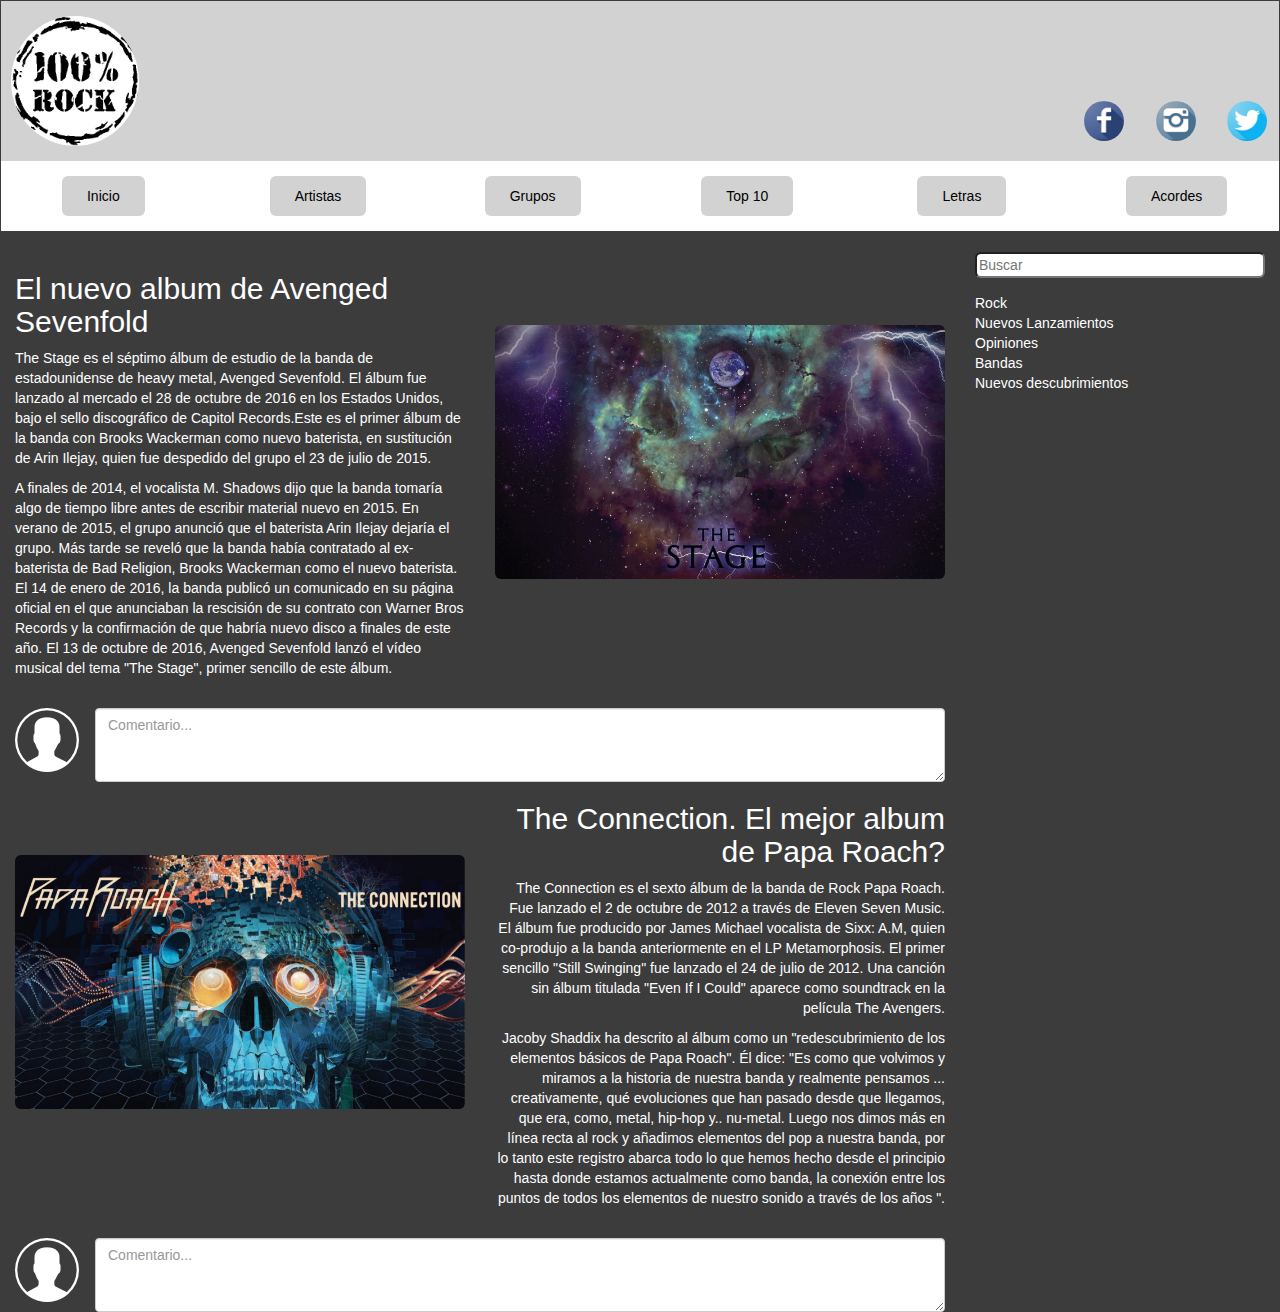
<file: Blog Musica Bootstrap/index.html>
<!DOCTYPE html>
<html>

<head>
    <meta charset="utf-8">
    <meta name="viewport" content="width=device-width, user-scalable=no, initial-scale=1.0">
    <meta name="author" content="Frank Santillan">
    <meta name="description" content="Un blog con contenido relacionado a la música">
    <title>Rock Style Blog!!!</title>
    <link rel="stylesheet" href="css/bootstrap.min.css">
    <link rel="stylesheet" href="css/estilos.css">
</head>

<body>

    <header>
        <nav class="navbar">
            <div id="navSuperior" class="container-fluid">
                <div class="row">

                    <div class="col-lg-2 col-md-2 col-sm-2 col-xs-6">
                        <img id="imgLogo" class="img-circle" src="images/logo.jpg">
                    </div>

                    <div class="col-md-2 col-md-offset-8 col-sm-2 col-sm-offset-7 col-xs-6">
                        <div class="row socialLinks">
                            <div class="col-xs-4">
                                <img class="img-circle imgRedes" src="images/faceicon.png"/>
                            </div>
                            <div class="col-xs-4">
                                <img class="img-circle imgRedes" src="images/instagramicono.png"/>
                            </div>
                            <div class="col-xs-4">
                                <img class="img-circle imgRedes" src="images/twttericon.png"/>
                            </div>
                        </div>
                    </div>

                </div>
            </div>

            <div id="navInferior" class="container-fluid">
                <div class="row">
                    <div class="col-sm-2 col-xs-4">
                        <a>Inicio</a>
                    </div>
                    <div class="col-sm-2 col-xs-4">
                        <a>Artistas</a>
                    </div>
                    <div class="col-sm-2 col-xs-4">
                        <a>Grupos</a>
                    </div>
                    <div class="col-sm-2 col-xs-4">
                        <a>Top 10</a>
                    </div>
                    <div class="col-sm-2 col-xs-4">
                        <a>Letras</a>
                    </div>
                    <div class="col-sm-2 col-xs-4">
                        <a>Acordes</a>
                    </div>
                </div>
            </div>

        </nav>
    </header>

    <section>
        <div class="container-fluid">
            <div class="row">

                <div id="seccionContenido" class="col-sm-9 col-xs-12">

                    <div class="row">
                        <div class="col-sm-6 col-xs-12 text-left">
                            <h2>El nuevo album de Avenged Sevenfold</h2>
                            <p>The Stage es el séptimo álbum de estudio de la banda de estadounidense de heavy metal, Avenged Sevenfold. El álbum fue lanzado al mercado el 28 de octubre de 2016 en los Estados Unidos, bajo el sello discográfico de Capitol Records.​
                                Este es el primer álbum de la banda con Brooks Wackerman como nuevo baterista, en sustitución de Arin Ilejay, quien fue despedido del grupo el 23 de julio de 2015.
                            </p>
                            <p>
                                A finales de 2014, el vocalista M. Shadows dijo que la banda tomaría algo de tiempo libre antes de escribir material nuevo en 2015. En verano de 2015, el grupo anunció que el baterista Arin Ilejay dejaría el grupo. Más tarde se reveló que la banda había contratado al ex-baterista de Bad Religion, Brooks Wackerman como el nuevo baterista.
                                El 14 de enero de 2016, la banda publicó un comunicado en su página oficial en el que anunciaban la rescisión de su contrato con Warner Bros Records y la confirmación de que habría nuevo disco a finales de este año.
                                El 13 de octubre de 2016, Avenged Sevenfold lanzó el vídeo musical del tema "The Stage", primer sencillo de este álbum.
                            </p>
                        </div>

                        <div class="col-sm-6 col-xs-12 contenedorImagen">
                            <div>
                                <img  src="images/blog1.jpg">
                            </div>
                        </div>

                        <div class="col-xs-12 comentario">
                            <div class="row">
                                <div class="col-md-1 col-sm-2 col-xs-2">
                                    <img class="img-circle" src="images/user.png">
                                </div>
                                <div class="col-md-11 col-sm-10 col-xs-10">
                                    <textarea class="form-control" rows="3" placeholder="Comentario..."></textarea>
                                </div>
                            </div>
                        </div>

                    </div>

                    <div class="row">

                        <div class="col-sm-6 col-xs-12 contenedorImagen">
                            <div>
                                <img  src="images/blog2.png">
                            </div>
                        </div>

                        <div class="col-sm-6 col-xs-12 text-right">
                            <h2>The Connection. El mejor album de Papa Roach?</h2>
                            <p>
                                The Connection es el sexto álbum de la banda de Rock Papa Roach. Fue lanzado el 2 de octubre de 2012 a través de Eleven Seven Music. El álbum fue producido por James Michael vocalista de Sixx: A.M, quien co-produjo a la banda anteriormente en el LP Metamorphosis. El primer sencillo "Still Swinging" fue lanzado el 24 de julio de 2012. Una canción sin álbum titulada "Even If I Could" aparece como soundtrack en la película The Avengers.
                            </p>
                            <p>
                                Jacoby Shaddix ha descrito al álbum como un "redescubrimiento de los elementos básicos de Papa Roach". Él dice: "Es como que volvimos y miramos a la historia de nuestra banda y realmente pensamos ... creativamente, qué evoluciones que han pasado desde que llegamos, que era, como, metal, hip-hop y.. nu-metal. Luego nos dimos más en línea recta al rock y añadimos elementos del pop a nuestra banda, por lo tanto este registro abarca todo lo que hemos hecho desde el principio hasta donde estamos actualmente como banda, la conexión entre los puntos de todos los elementos de nuestro sonido a través de los años ".
                            </p>
                        </div>

                        <div class="col-xs-12 comentario">
                            <div class="row">
                                <div class="col-md-1 col-sm-2 col-xs-2">
                                    <img class="img-circle" src="images/user.png">
                                </div>
                                <div class="col-md-11 col-sm-10 col-xs-10">
                                    <textarea class="form-control" rows="3" placeholder="Comentario..."></textarea>
                                </div>
                            </div>
                        </div>

                    </div>

                </div>

                <div id="seccionBuscar" class="col-sm-3">

                    <div class="row">
                        <div class="col-xs-12">
                            <input placeholder="Buscar">
                        </div>
                    </div>

                    <div class="row listaBusquedas">
                        <div class="col-xs-12">
                            <ul class="list-unstyled">
                                <li>Rock</li>
                                <li>Nuevos Lanzamientos</li>
                                <li>Opiniones</li>
                                <li>Bandas</li>
                                <li>Nuevos descubrimientos</li>
                            </ul>
                        </div>
                    </div>

                </div>

            </div>
        </div>
    </section>

</body>

</html>
</file>
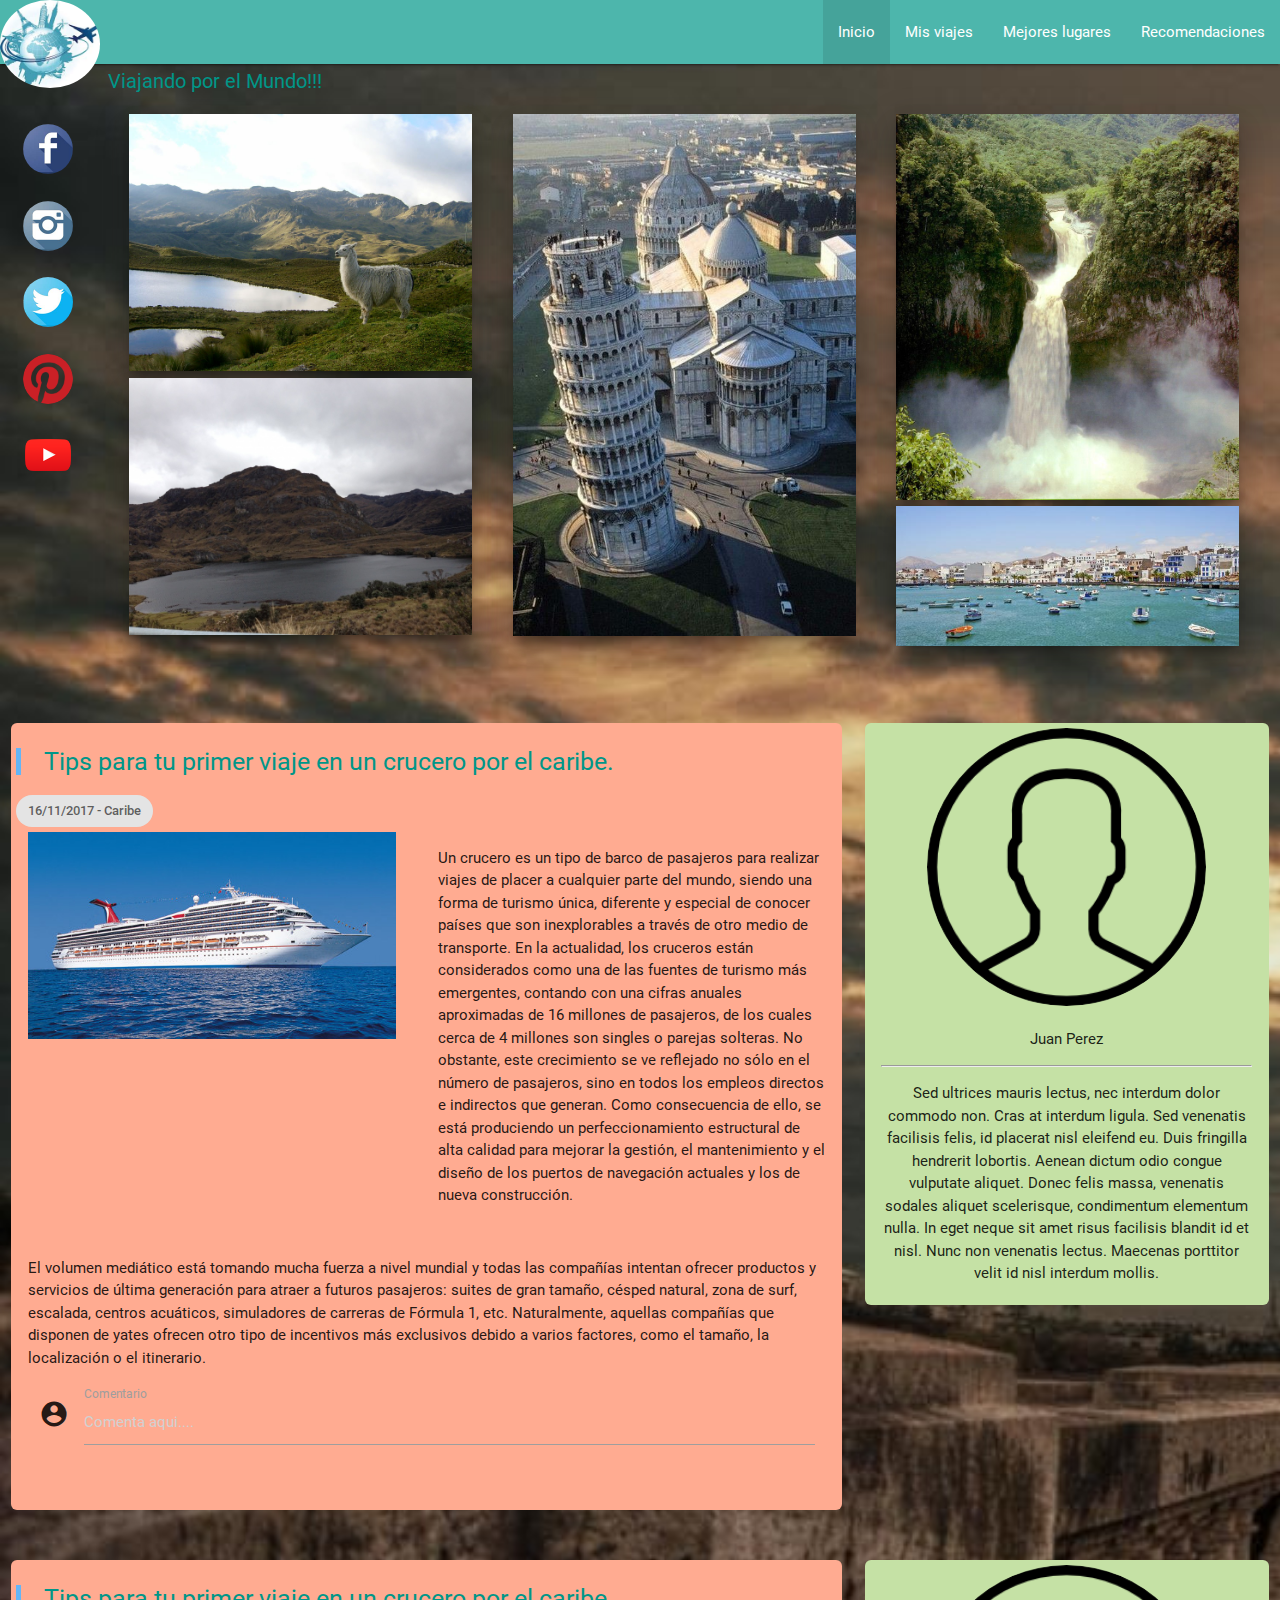
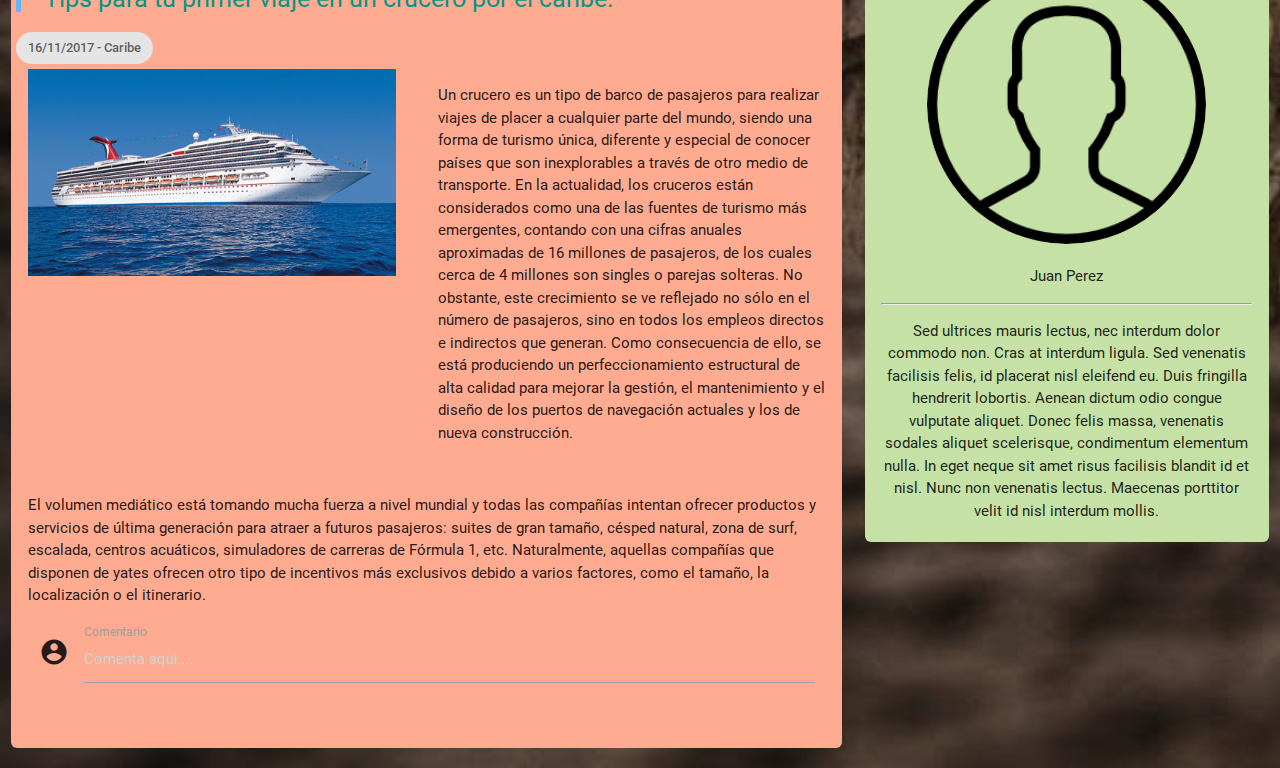
<file: Blog Turismo Materialize/index.html>
<!DOCTYPE html>
<html>

<head>
    <meta charset="utf-8">
    <meta name="viewport" content="width=device-width, initial-scale=1, maximum-scale=1.0"/>
    <!--Importar la fuente de los íconos de Google-->
    <link href="https://fonts.googleapis.com/icon?family=Material+Icons" rel="stylesheet">
    <!--Importar la hojas de estilos de materialize css-->
    <link href="css/materialize.css" type="text/css" rel="stylesheet" media="screen,projection"/>
    <link href="css/estilos.css" type="text/css" rel="stylesheet" media="screen,projection"/>
    <title>Turist Blog!!!</title>
</head>

<body>

    <div class="container-fluid">
        <nav>
            <div class="nav-wrapper teal lighten-2">
                <div class="brand-logo left">
                    <img class="circle" src="images/logo.jpg">
                    <span class="teal-text lighten-2">Viajando por el Mundo!!!</span>
                </div>
                <ul class="right hide-on-small-only">
                    <li class="active"><a href="#">Inicio</a></li>
                    <li><a href="#">Mis viajes</a></li>
                    <li><a href="#">Mejores lugares</a></li>
                    <li><a href="#">Recomendaciones</a></li>
                </ul>
            </div>
        </nav>

        <section>
            <div class="row">

                <div class="col m1 s12">
                    <div class="row">
                        <div class="col m12 s2">
                            <img class="circle imgRedes" src="images/faceicon.png">
                        </div>
                        <div class="col m12 s2">
                            <img class="circle imgRedes" src="images/instagramicono.png">
                        </div>
                        <div class="col m12 s2">
                            <img class="circle imgRedes" src="images/twttericon.png">
                        </div>
                        <div class="col m12 s2">
                            <img class="circle imgRedes" src="images/pinterest.png">
                        </div>
                        <div class="col m12 s2">
                            <img class="circle imgRedes" src="images/YouTube.png">
                        </div>
                    </div>
                </div>

                <div class="col m11 s12">
                    <div class="row">
                        <div class="col m4 s12">
                            <img class="imgContenido z-depth-5" src="images/cont1.jpg">
                            <img class="imgContenido z-depth-5" src="images/cont2.jpg">
                        </div>
                        <div class="col m4 s12">
                            <img class="imgContenido z-depth-5" src="images/cont3.jpg">
                        </div>
                        <div class="col m4 s12">
                            <img class="imgContenido z-depth-5" src="images/cont4.jpg">
                            <img class="imgContenido z-depth-5" src="images/cont5.jpg">
                        </div>
                    </div>
                </div>

            </div>
        </section>

        <section>
            <div class="row">

                <div class="col m8 s12">
                    <div class="deep-orange lighten-3 divBlog">
                        <blockquote class="teal-text lighten-2">
                            <h5>Tips para tu primer viaje en un crucero por el caribe.</h5>
                        </blockquote>
                        <div class="chip">
                            16/11/2017  - Caribe
                        </div>

                        <div class="row">

                            <div class="col m6 s12">
                                <img src="images/blog1.jpeg">
                            </div>

                            <div class="col m6 s12">
                                <p>
                                    Un crucero es un tipo de barco de pasajeros para realizar viajes de placer a cualquier parte del mundo, siendo una forma de turismo única, diferente y especial de conocer países que son inexplorables a través de otro medio de transporte.
                                    En la actualidad, los cruceros están considerados como una de las fuentes de turismo más emergentes, contando con una cifras anuales aproximadas de 16 millones de pasajeros, de los cuales cerca de 4 millones son singles o parejas solteras. No obstante, este crecimiento se ve reflejado no sólo en el número de pasajeros, sino en todos los empleos directos e indirectos que generan. Como consecuencia de ello, se está produciendo un perfeccionamiento estructural de alta calidad para mejorar la gestión, el mantenimiento y el diseño de los puertos de navegación actuales y los de nueva construcción.
                                </p>
                            </div>
                        </div>

                        <div class="row">

                            <div class="col s12">
                                <p>
                                    El volumen mediático está tomando mucha fuerza a nivel mundial y todas las compañías intentan ofrecer productos y servicios de última generación para atraer a futuros pasajeros: suites de gran tamaño, césped natural, zona de surf, escalada, centros acuáticos, simuladores de carreras de Fórmula 1, etc. Naturalmente, aquellas compañías que disponen de yates ofrecen otro tipo de incentivos más exclusivos debido a varios factores, como el tamaño, la localización o el itinerario.
                                </p>
                            </div>

                            <div class="col s12">
                                <div class="row">
                                    <div class="input-field col s12">
                                        <i class="material-icons prefix">account_circle</i>
                                        <input placeholder="Comenta aqui...." id="comentario" type="text" class="validate">
                                        <label for="comentario">Comentario</label>
                                    </div>
                                </div>
                            </div>
                        </div>
                    </div>
                </div>

                <div class="col m4 s12">
                    <div class="row light-green lighten-3 center-align perfilBlog">
                        <div class="col s12">
                            <img class="circle imgUser" src="images/user.png">
                            <p>Juan Perez</p>
                            <hr>
                            <p>
                                Sed ultrices mauris lectus, nec interdum dolor commodo non. Cras at interdum ligula. Sed venenatis facilisis felis, id placerat nisl eleifend eu. Duis fringilla hendrerit lobortis. Aenean dictum odio congue vulputate aliquet. Donec felis massa, venenatis sodales aliquet scelerisque, condimentum elementum nulla. In eget neque sit amet risus facilisis blandit id et nisl. Nunc non venenatis lectus. Maecenas porttitor velit id nisl interdum mollis.
                            </p>
                        </div>
                    </div>
                </div>

            </div>
        </section>

        <section>
            <div class="row">

                <div class="col m8 s12">
                    <div class="deep-orange lighten-3 divBlog">
                        <blockquote class="teal-text lighten-2">
                            <h5>Tips para tu primer viaje en un crucero por el caribe.</h5>
                        </blockquote>
                        <div class="chip">
                            16/11/2017  - Caribe
                        </div>

                        <div class="row">

                            <div class="col m6 s12">
                                <img src="images/blog1.jpeg">
                            </div>

                            <div class="col m6 s12">
                                <p>
                                    Un crucero es un tipo de barco de pasajeros para realizar viajes de placer a cualquier parte del mundo, siendo una forma de turismo única, diferente y especial de conocer países que son inexplorables a través de otro medio de transporte.
                                    En la actualidad, los cruceros están considerados como una de las fuentes de turismo más emergentes, contando con una cifras anuales aproximadas de 16 millones de pasajeros, de los cuales cerca de 4 millones son singles o parejas solteras. No obstante, este crecimiento se ve reflejado no sólo en el número de pasajeros, sino en todos los empleos directos e indirectos que generan. Como consecuencia de ello, se está produciendo un perfeccionamiento estructural de alta calidad para mejorar la gestión, el mantenimiento y el diseño de los puertos de navegación actuales y los de nueva construcción.
                                </p>
                            </div>
                        </div>

                        <div class="row">

                            <div class="col s12">
                                <p>
                                    El volumen mediático está tomando mucha fuerza a nivel mundial y todas las compañías intentan ofrecer productos y servicios de última generación para atraer a futuros pasajeros: suites de gran tamaño, césped natural, zona de surf, escalada, centros acuáticos, simuladores de carreras de Fórmula 1, etc. Naturalmente, aquellas compañías que disponen de yates ofrecen otro tipo de incentivos más exclusivos debido a varios factores, como el tamaño, la localización o el itinerario.
                                </p>
                            </div>

                            <div class="col s12">
                                <div class="row">
                                    <div class="input-field col s12">
                                        <i class="material-icons prefix">account_circle</i>
                                        <input placeholder="Comenta aqui...." id="comentario" type="text" class="validate">
                                        <label for="comentario">Comentario</label>
                                    </div>
                                </div>
                            </div>

                        </div>

                    </div>
                </div>

                <div class="col m4 s12">
                    <div class="row light-green lighten-3 center-align perfilBlog">
                        <div class="col s12">
                            <img class="circle imgUser" src="images/user.png">
                            <p>Juan Perez</p>
                            <hr>
                            <p>
                                Sed ultrices mauris lectus, nec interdum dolor commodo non. Cras at interdum ligula. Sed venenatis facilisis felis, id placerat nisl eleifend eu. Duis fringilla hendrerit lobortis. Aenean dictum odio congue vulputate aliquet. Donec felis massa, venenatis sodales aliquet scelerisque, condimentum elementum nulla. In eget neque sit amet risus facilisis blandit id et nisl. Nunc non venenatis lectus. Maecenas porttitor velit id nisl interdum mollis.
                            </p>
                        </div>
                    </div>
                </div>

            </div>
        </section>

    </div>

    <script type="text/javascript" src="https://code.jquery.com/jquery-2.1.1.min.js"></script>
    <script type="text/javascript" src="js/materialize.min.js"></script>
</body>

</html>
</file>
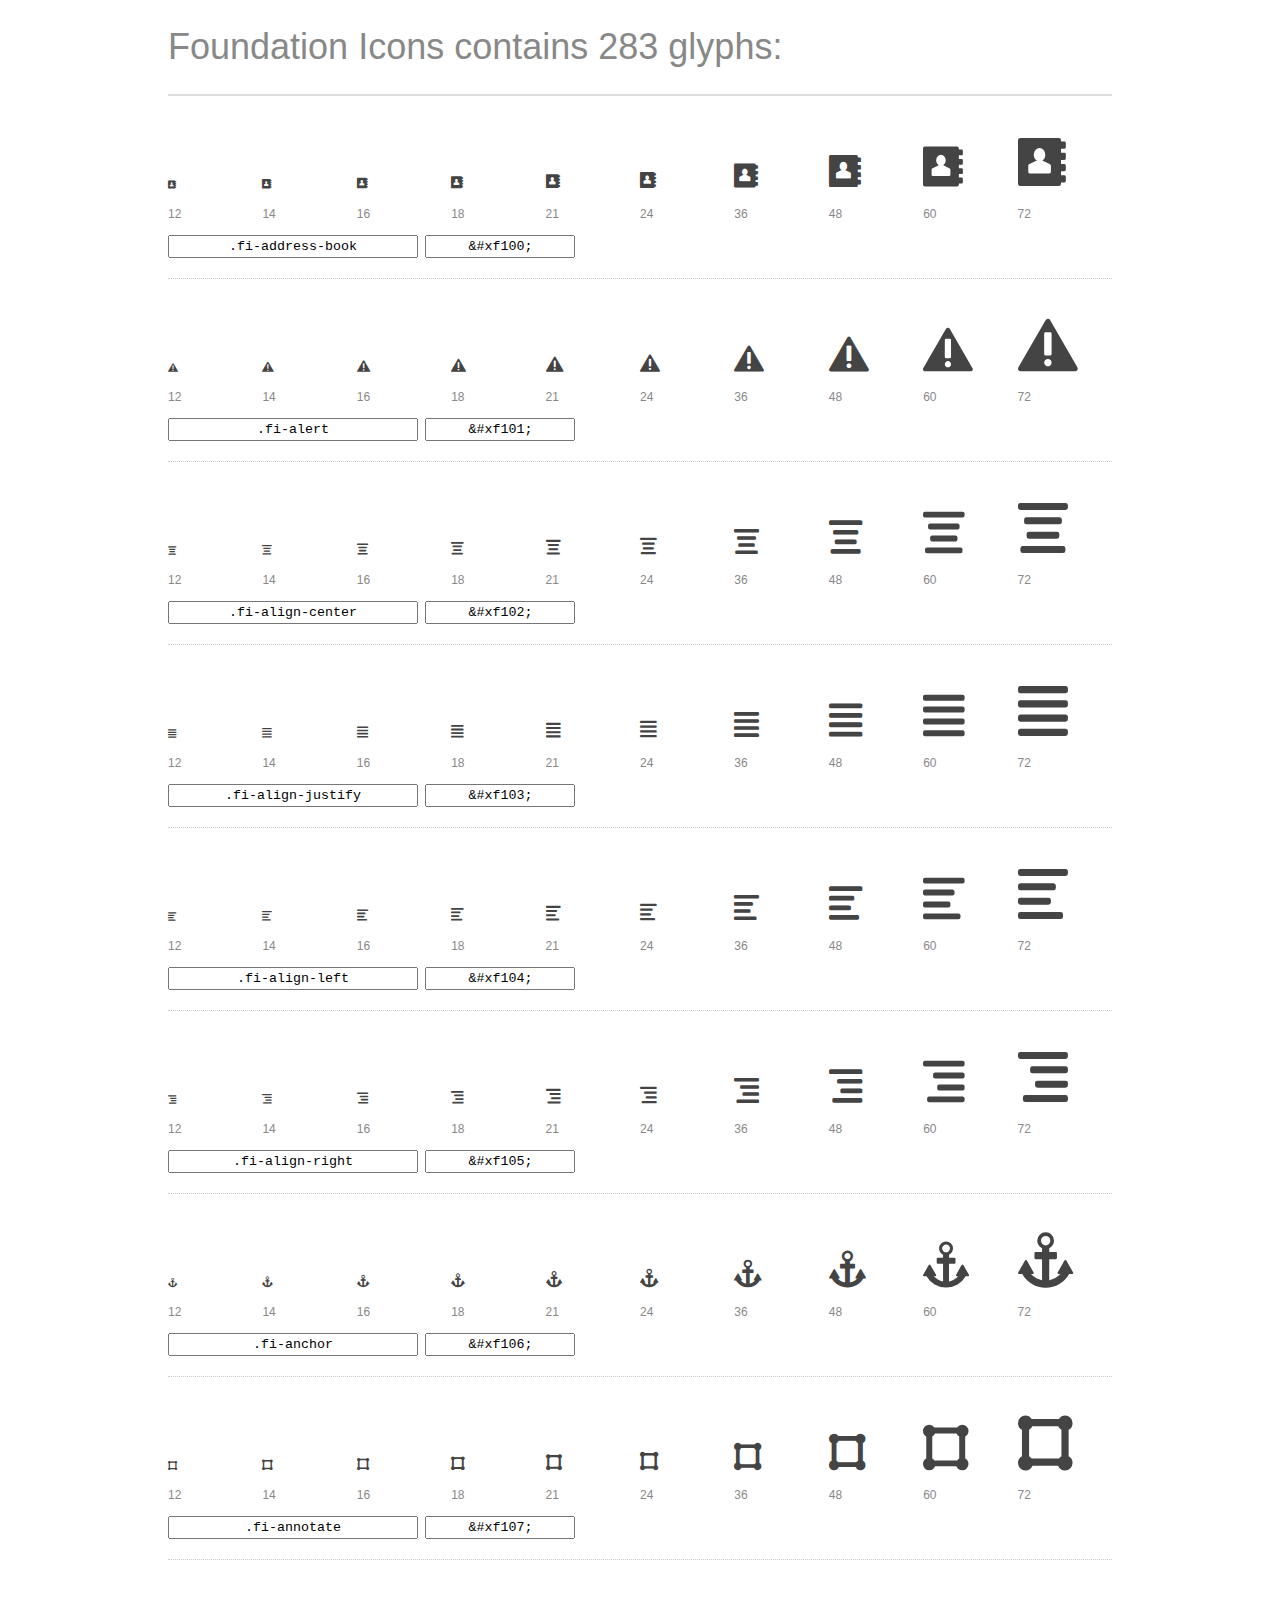
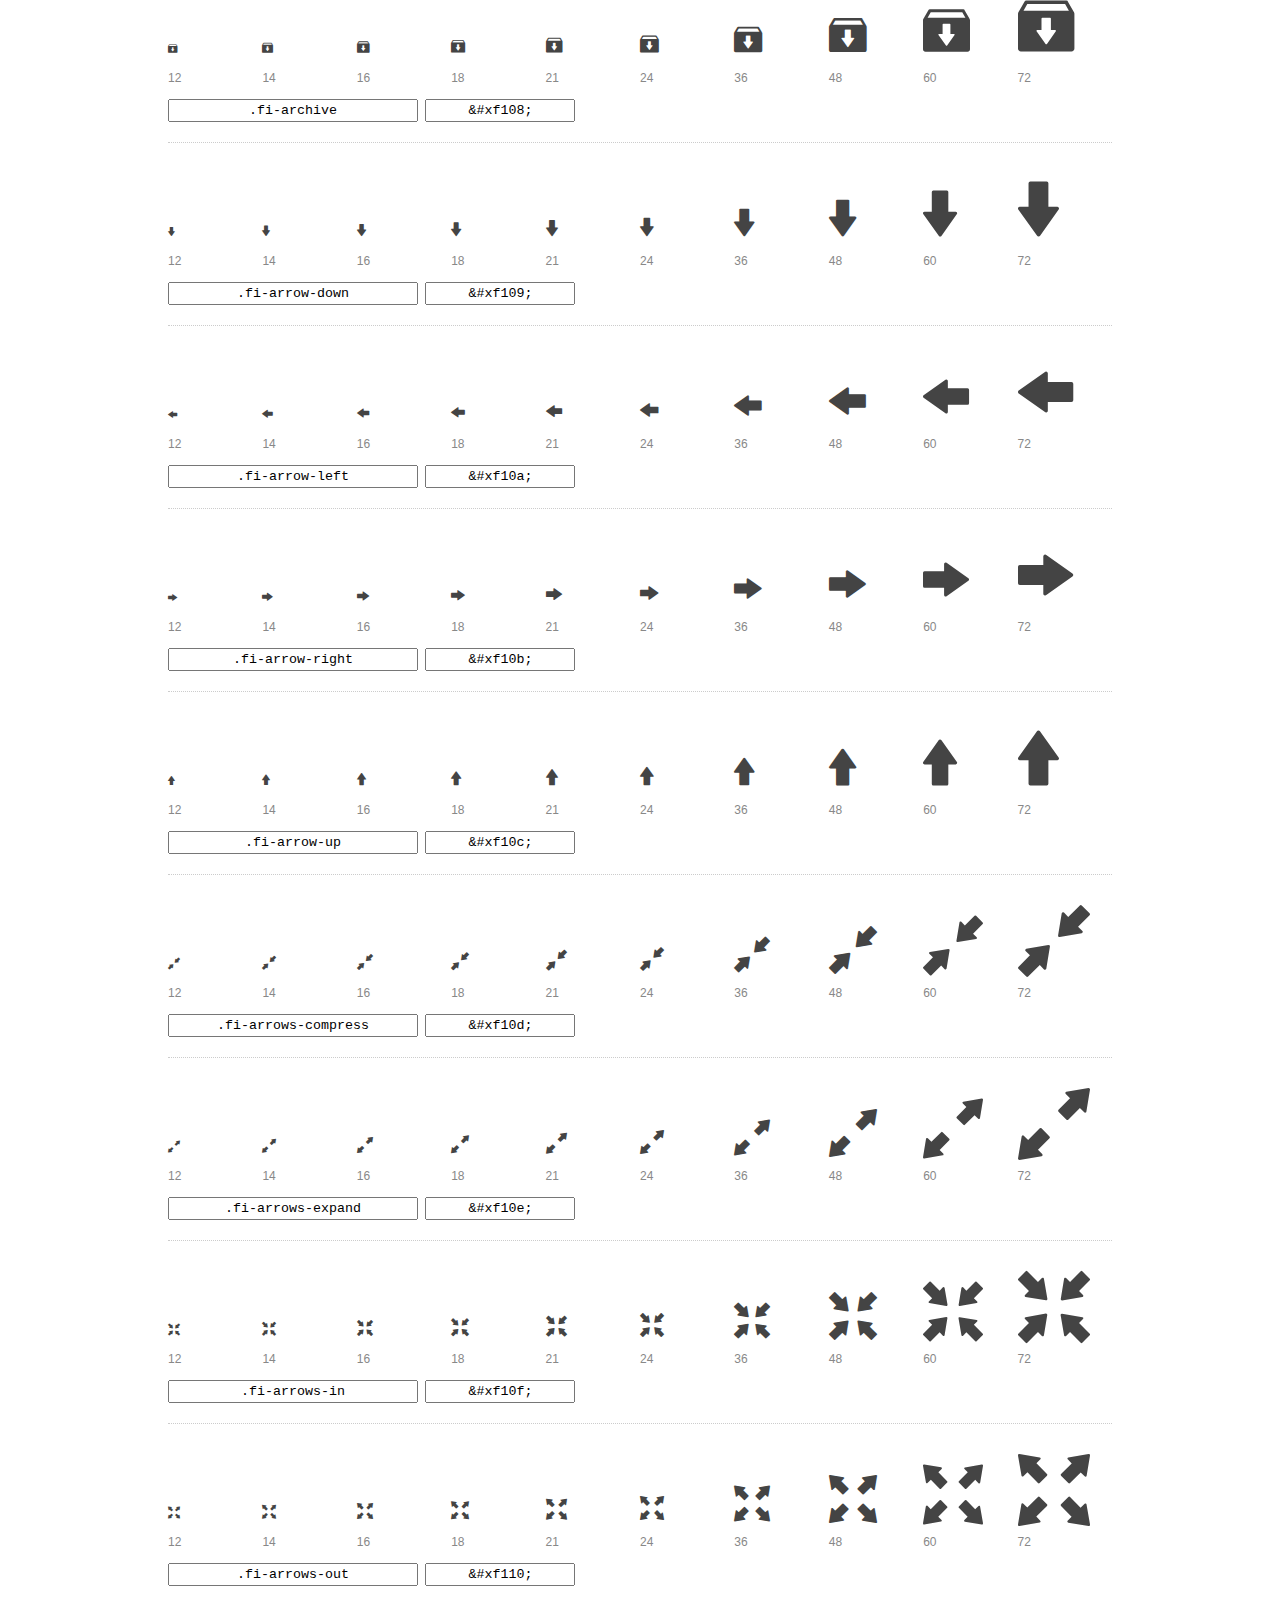
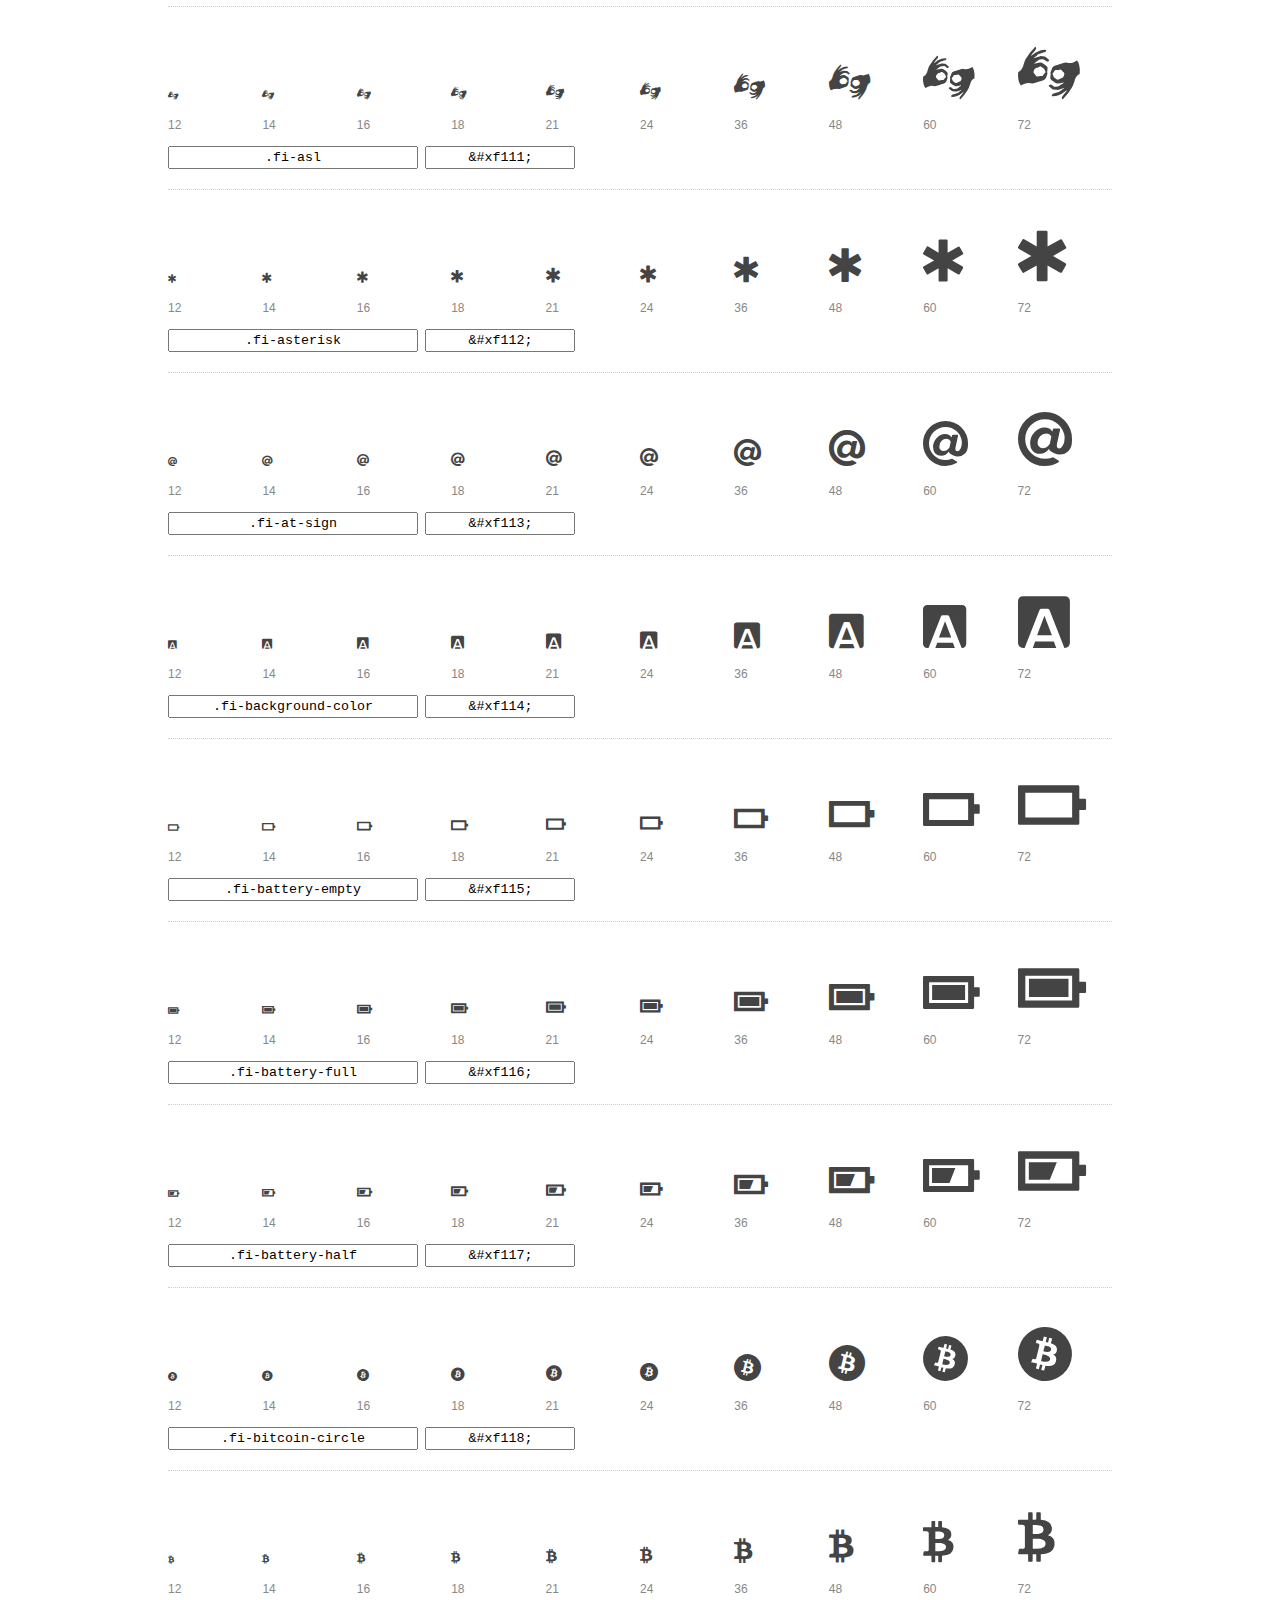
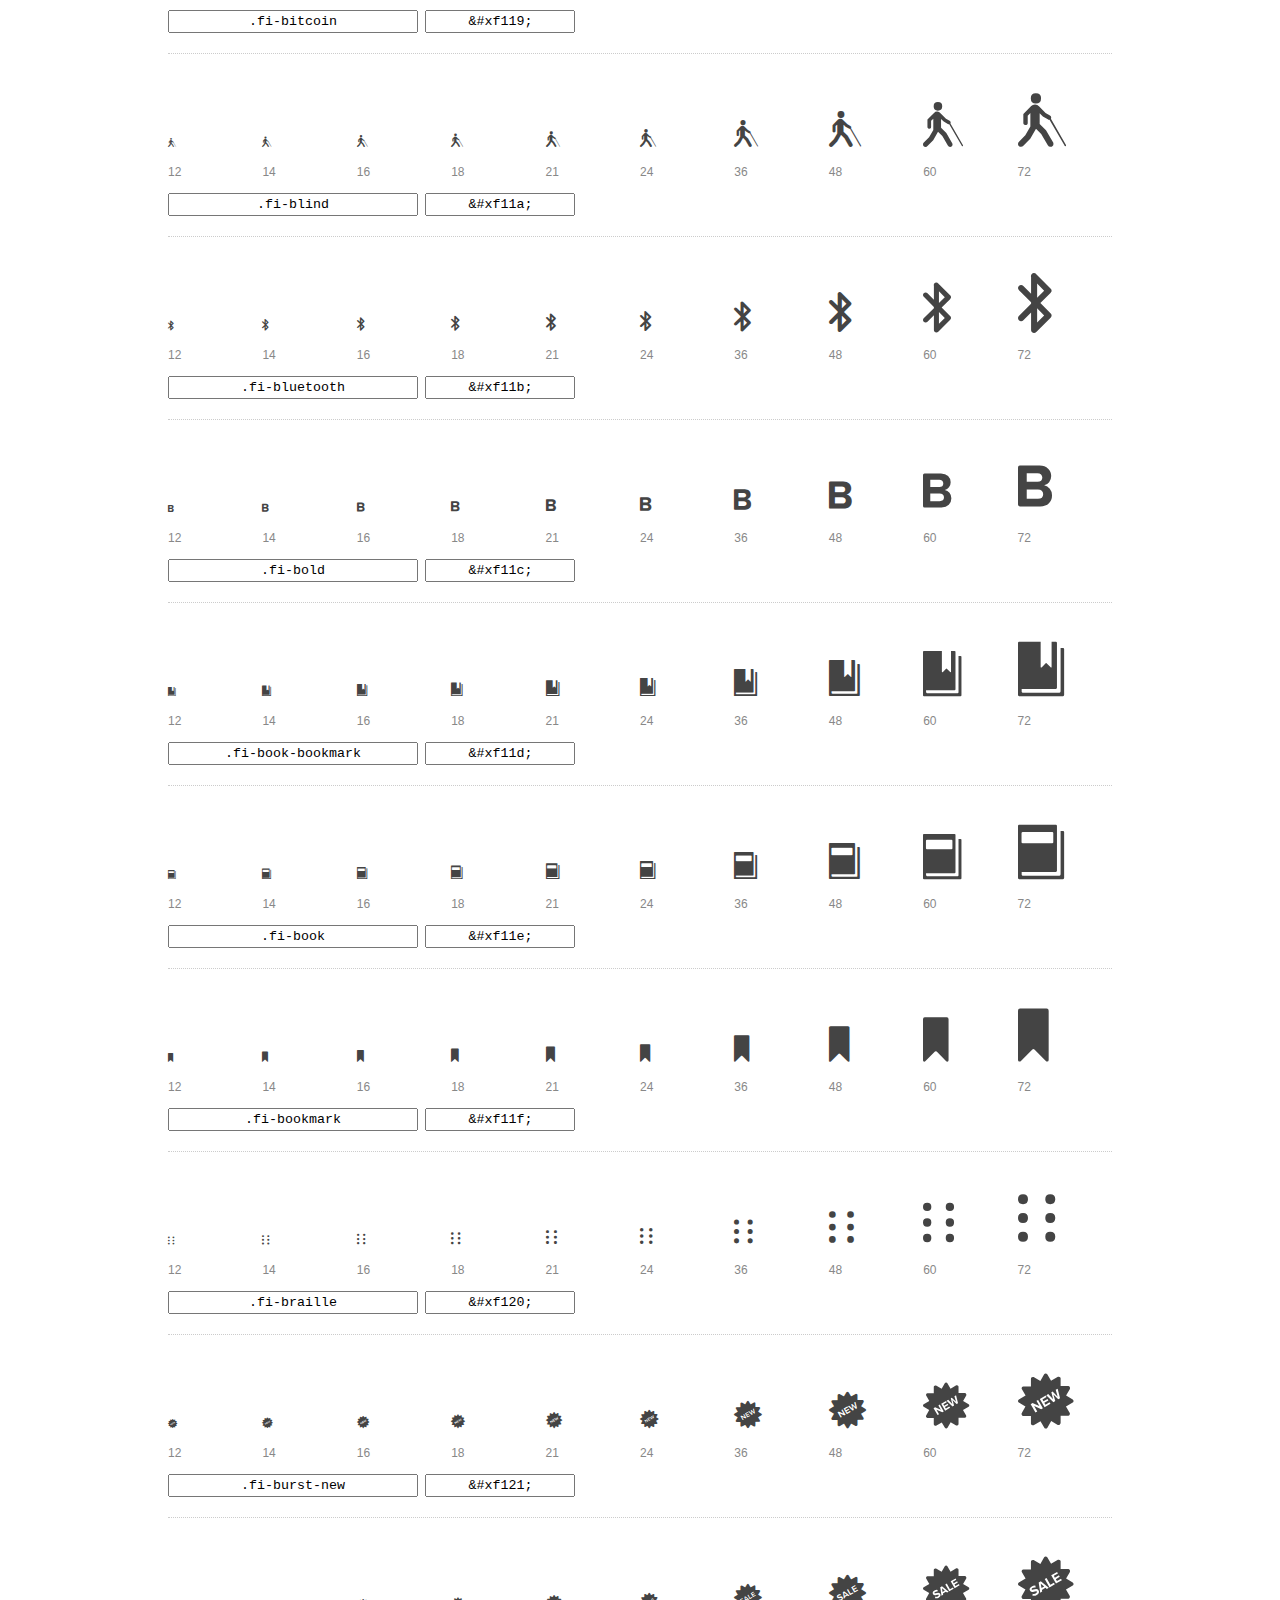
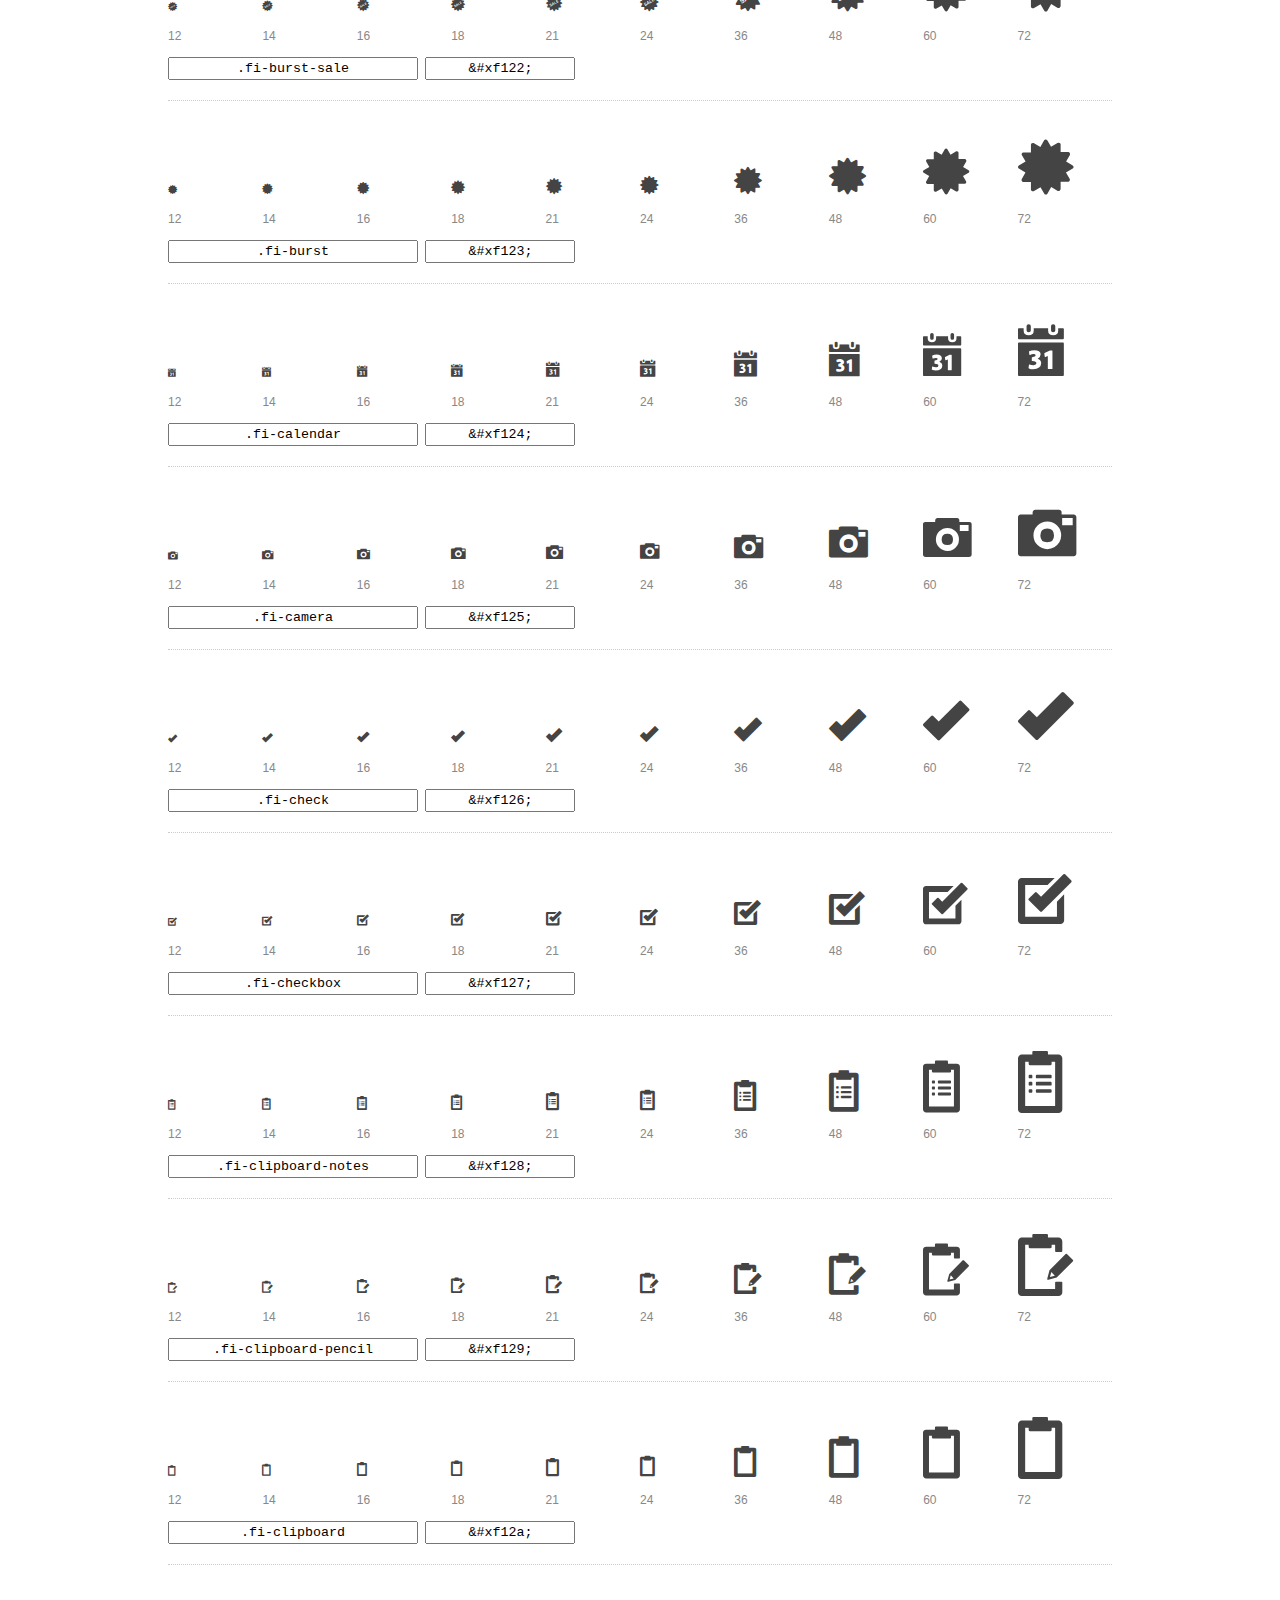
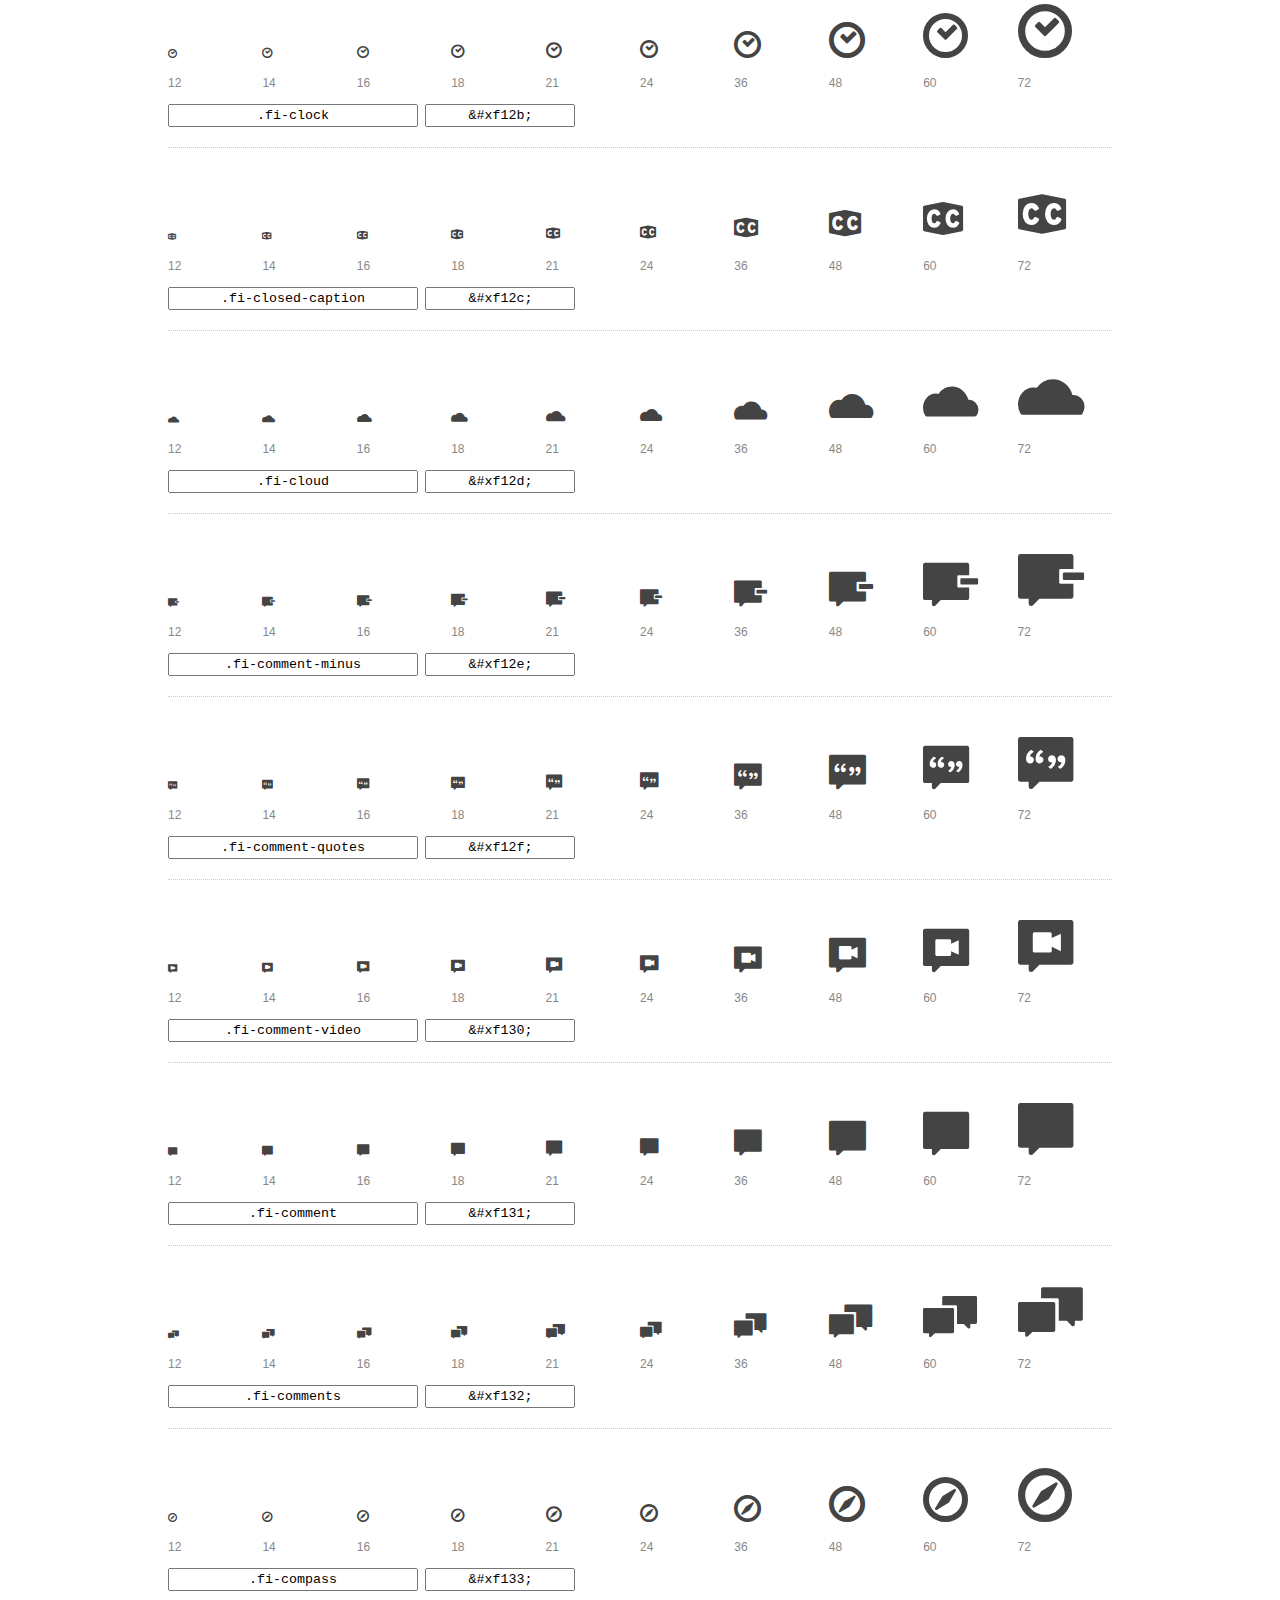
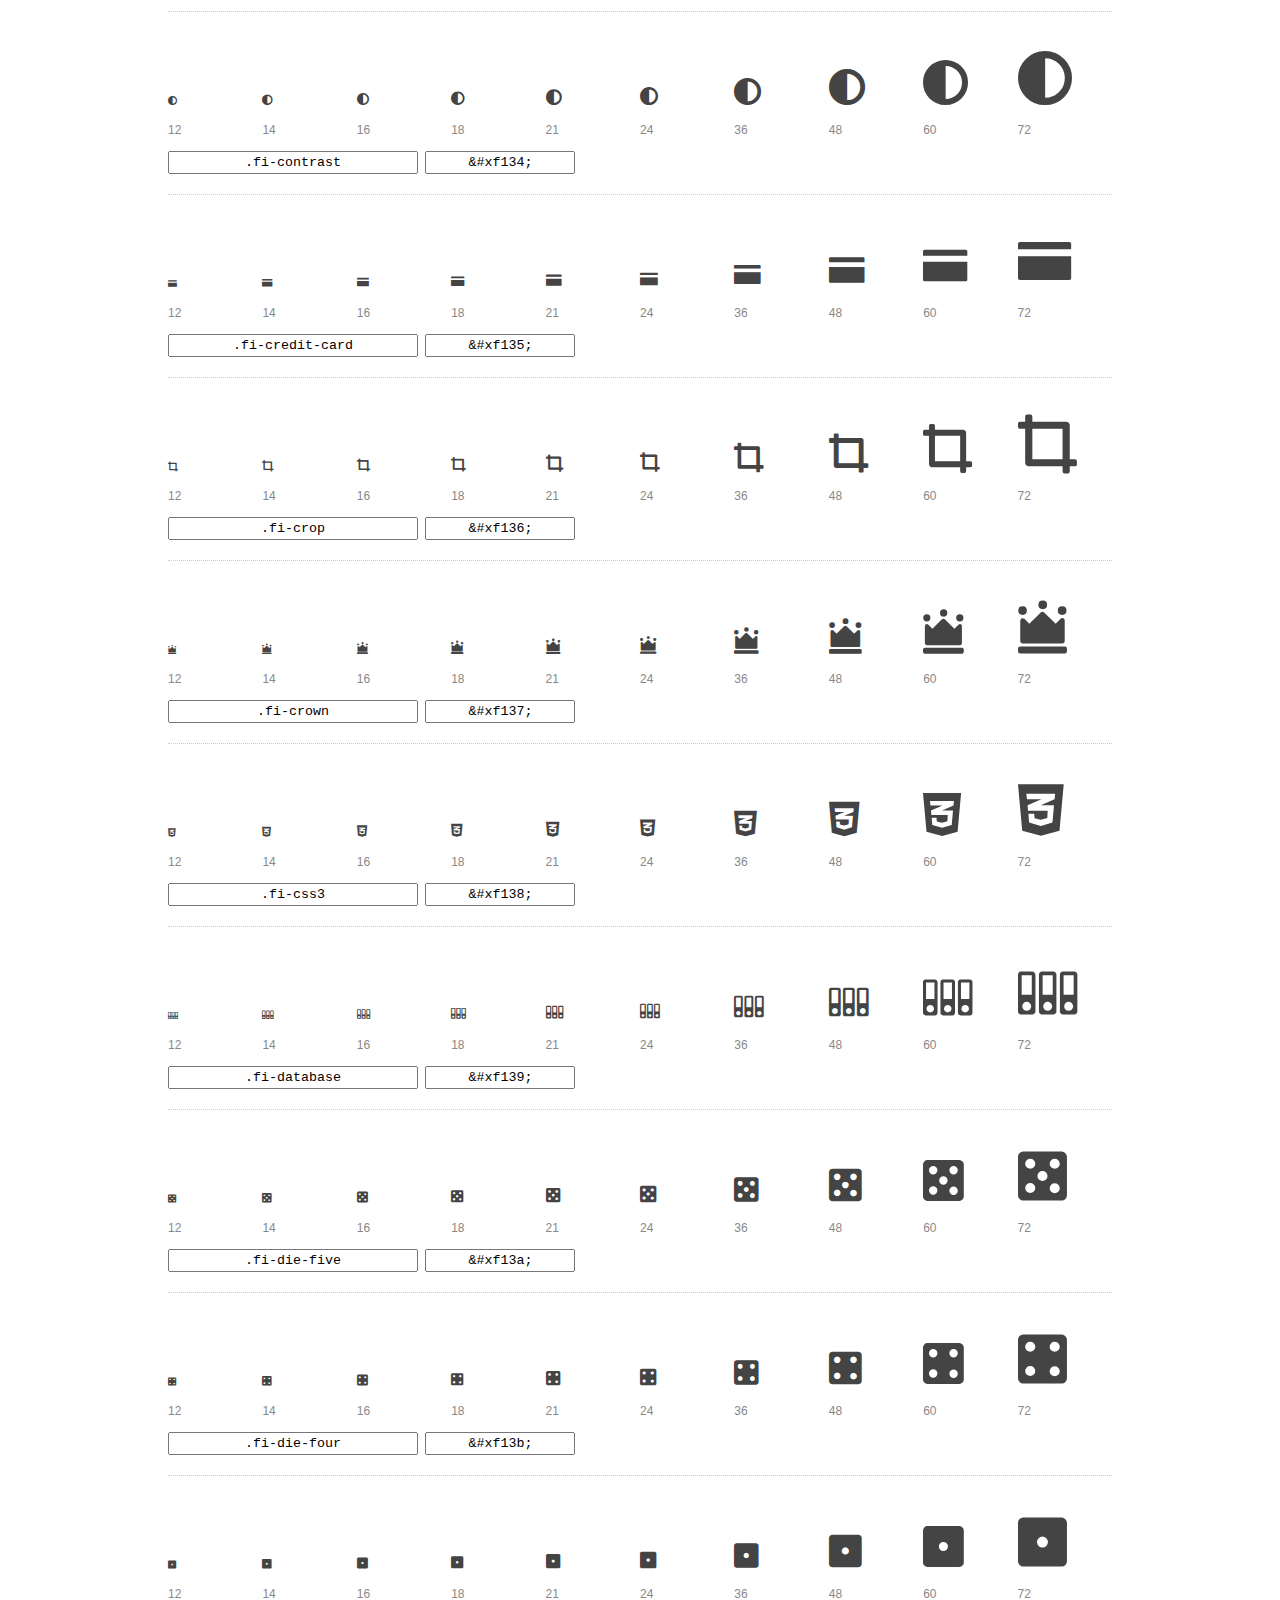
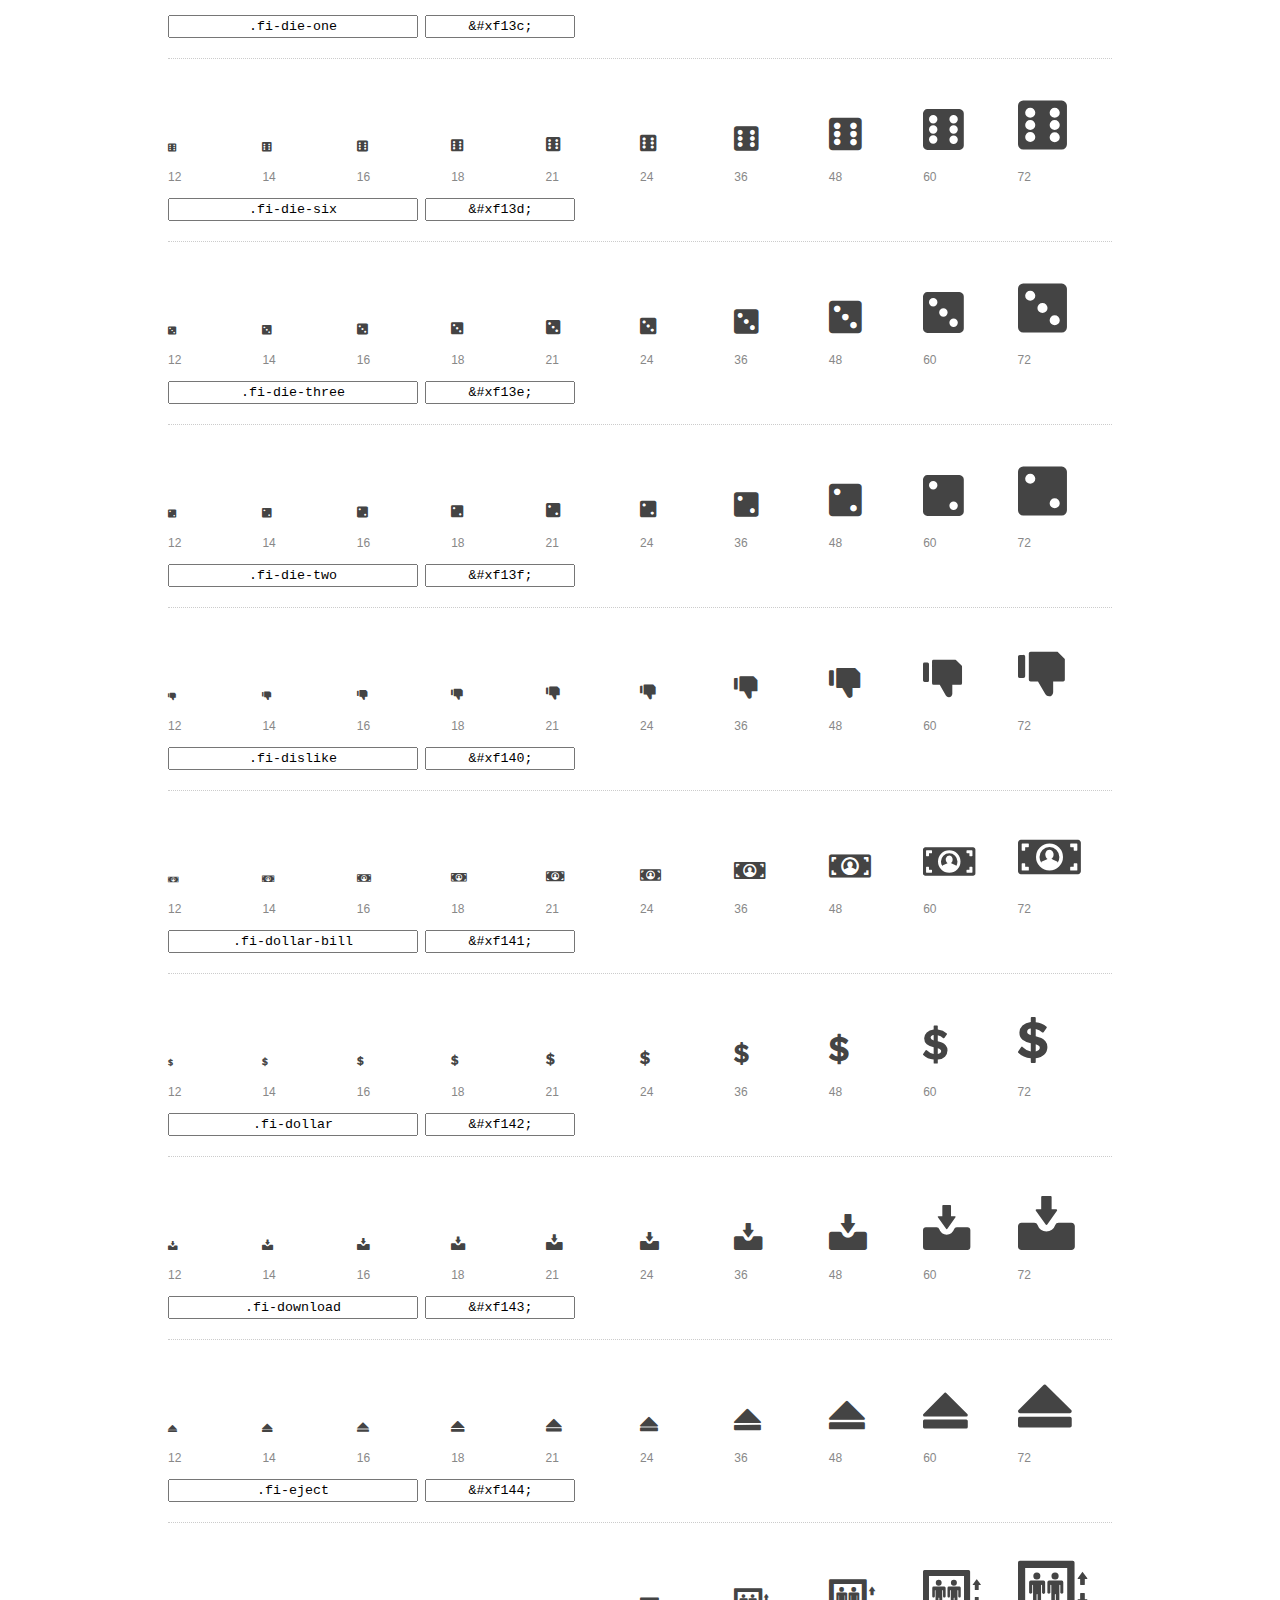
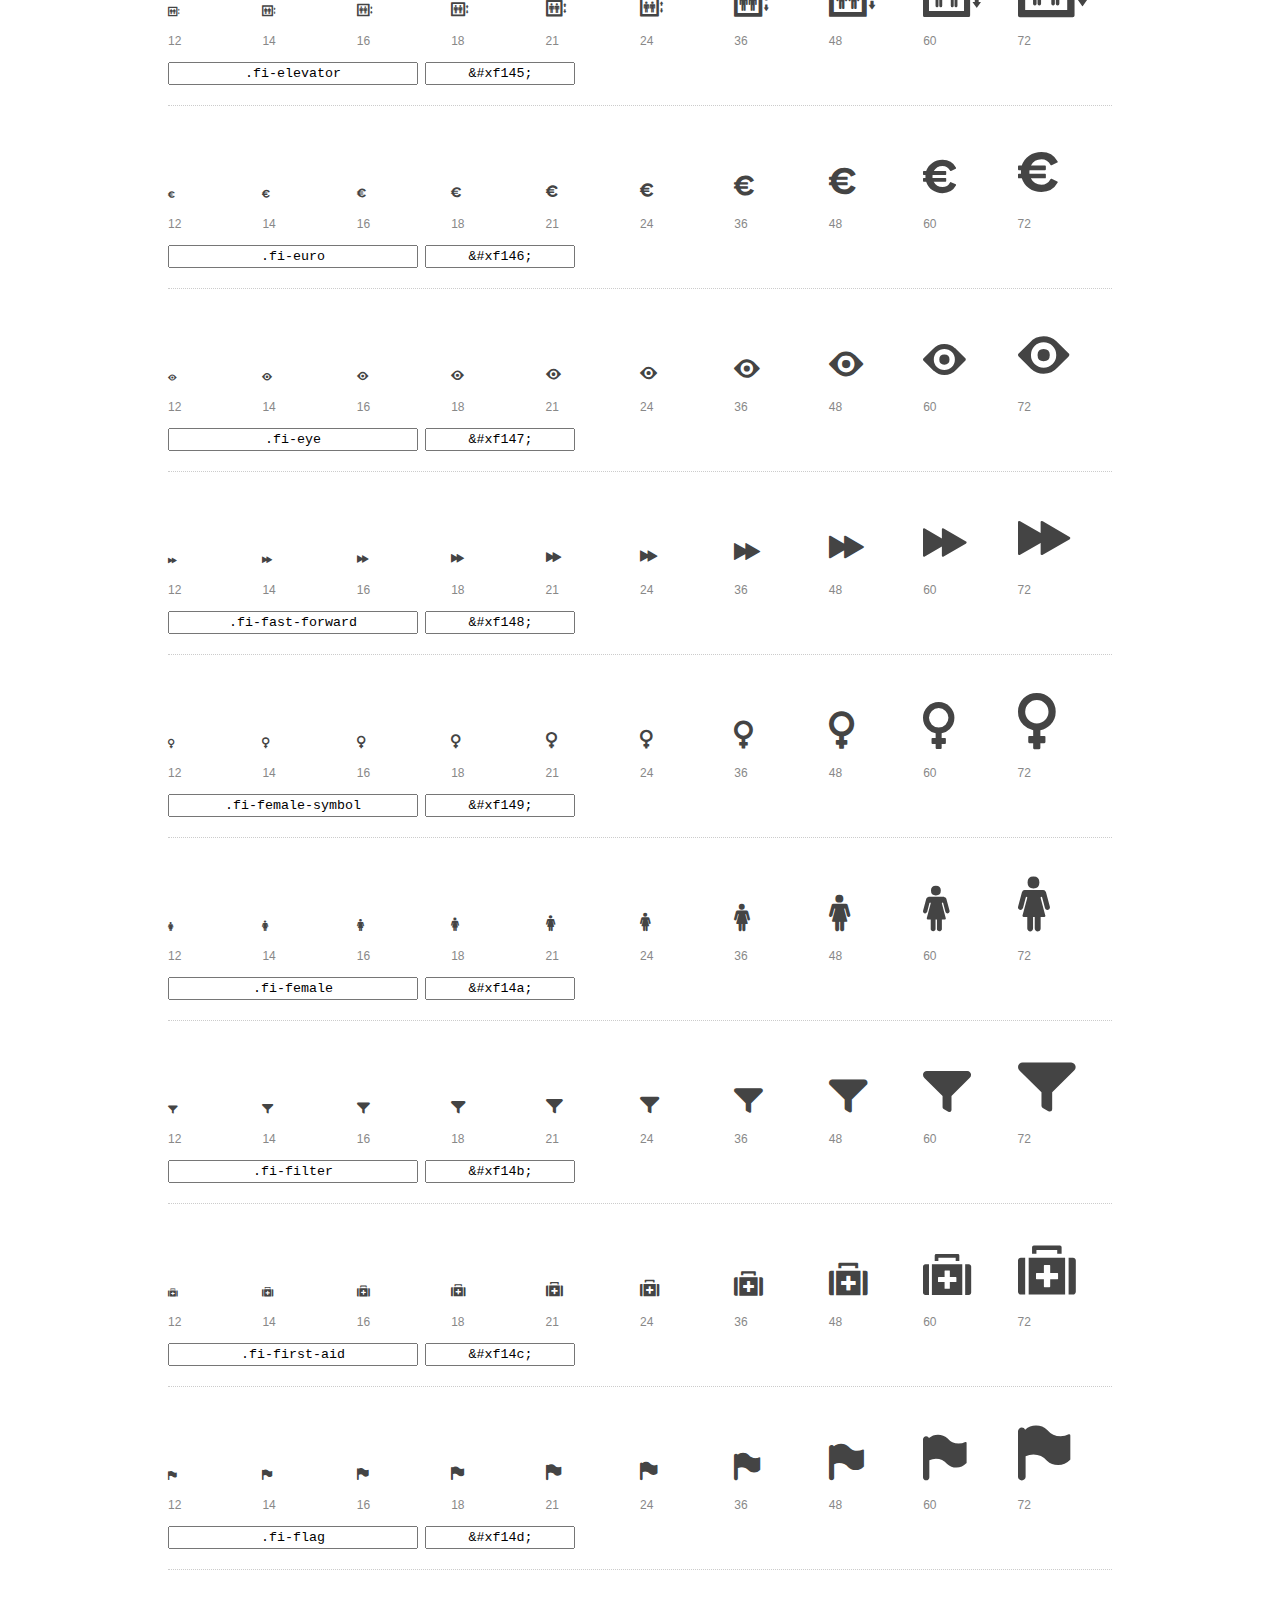
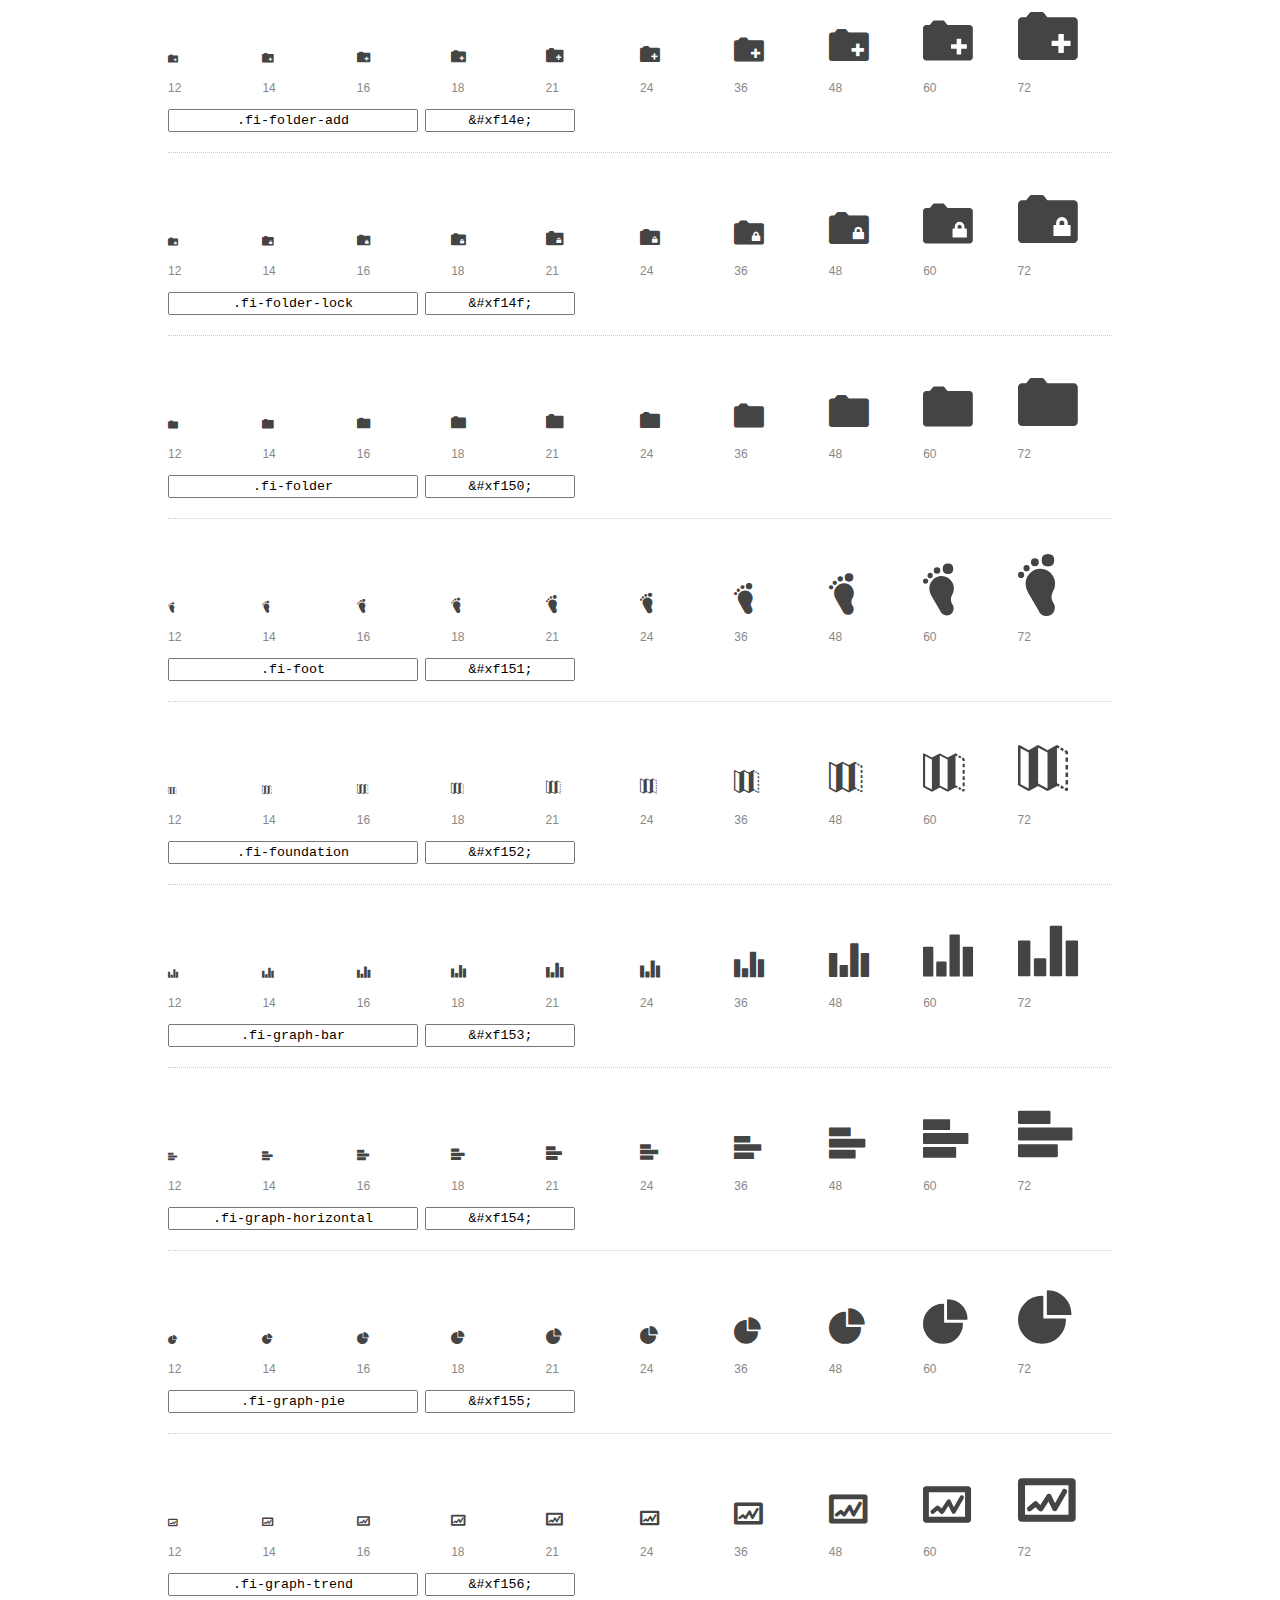
<file: Blog Gastronomia Foundation/foundation-icons/preview.html>
<!DOCTYPE html>
<html>
  <head>
    <title>Foundation Icons glyphs preview</title>
    <link rel="stylesheet" href="foundation-icons.css" />

    <style>
      * {
        -moz-box-sizing: border-box;
        -webkit-box-sizing: border-box;
        box-sizing: border-box;
        margin: 0;
        padding: 0;
      }

      body {
        background: #fff;
        color: #444;
        font: 16px/1.5 "Helvetica Neue", Helvetica, Arial, sans-serif;
      }

      a, 
      a:visited {
        color: #888;
        text-decoration: underline;
      }
      a:hover, 
      a:focus { color: #000; }

      h1 {
        border-bottom: 2px solid #ddd;
        color: #888;
        font-size: 36px;
        font-weight: 300;
        margin-bottom: 20px;
        padding: 20px 0;
      }

      .container {
        margin: 0 auto;
        min-width: 880px;
        padding: 0 40px;
        width: 80%;
      }

      .glyph {
        border-bottom: 1px dotted #ccc;
        padding: 10px 0 20px;
        margin-bottom: 20px;
      }

      .preview-glyphs { vertical-align: bottom; } 

      .preview-scale { 
        color: #888;
        font-size: 12px; 
        margin-top: 5px;
      }

      .step {
        display: inline-block;
        line-height: 1;
        width: 10%;
      }

      
      .size-12 { font-size: 12px; }
      
      .size-14 { font-size: 14px; }
      
      .size-16 { font-size: 16px; }
      
      .size-18 { font-size: 18px; }
      
      .size-21 { font-size: 21px; }
      
      .size-24 { font-size: 24px; }
      
      .size-36 { font-size: 36px; }
      
      .size-48 { font-size: 48px; }
      
      .size-60 { font-size: 60px; }
      
      .size-72 { font-size: 72px; }
      

      .usage { margin-top: 10px; }

      .usage input {
        font-family: monospace;
        margin-right: 3px;
        padding: 2px 5px;
        text-align: center;
      }

      .usage .point { width: 150px; }

      .usage .class { width: 250px; }

      .footer {
        color: #888;
        font-size: 12px;
        padding: 20px 0;
      }
    </style>

    <!--[if lte IE 8]><script src="http://html5shiv.googlecode.com/svn/trunk/html5.js"></script><![endif]-->
  </head>

  <body>
    <div class="container">
      <h1>Foundation Icons contains 283 glyphs:</h1> 

      
      <div class="glyph">
        <div class="preview-glyphs">
          <i class="step fi-address-book size-12"></i><i class="step fi-address-book size-14"></i><i class="step fi-address-book size-16"></i><i class="step fi-address-book size-18"></i><i class="step fi-address-book size-21"></i><i class="step fi-address-book size-24"></i><i class="step fi-address-book size-36"></i><i class="step fi-address-book size-48"></i><i class="step fi-address-book size-60"></i><i class="step fi-address-book size-72"></i>
        </div>
        <div class="preview-scale">
          <span class="step">12</span><span class="step">14</span><span class="step">16</span><span class="step">18</span><span class="step">21</span><span class="step">24</span><span class="step">36</span><span class="step">48</span><span class="step">60</span><span class="step">72</span> 
        </div>
        <div class="usage">
          <input class="class" type="text" readonly="readonly" onClick="this.select();" value=".fi-address-book" />
          <input class="point" type="text" readonly="readonly" onClick="this.select();" value="&amp;#xf100;" />
        </div>
      </div>
      
      <div class="glyph">
        <div class="preview-glyphs">
          <i class="step fi-alert size-12"></i><i class="step fi-alert size-14"></i><i class="step fi-alert size-16"></i><i class="step fi-alert size-18"></i><i class="step fi-alert size-21"></i><i class="step fi-alert size-24"></i><i class="step fi-alert size-36"></i><i class="step fi-alert size-48"></i><i class="step fi-alert size-60"></i><i class="step fi-alert size-72"></i>
        </div>
        <div class="preview-scale">
          <span class="step">12</span><span class="step">14</span><span class="step">16</span><span class="step">18</span><span class="step">21</span><span class="step">24</span><span class="step">36</span><span class="step">48</span><span class="step">60</span><span class="step">72</span> 
        </div>
        <div class="usage">
          <input class="class" type="text" readonly="readonly" onClick="this.select();" value=".fi-alert" />
          <input class="point" type="text" readonly="readonly" onClick="this.select();" value="&amp;#xf101;" />
        </div>
      </div>
      
      <div class="glyph">
        <div class="preview-glyphs">
          <i class="step fi-align-center size-12"></i><i class="step fi-align-center size-14"></i><i class="step fi-align-center size-16"></i><i class="step fi-align-center size-18"></i><i class="step fi-align-center size-21"></i><i class="step fi-align-center size-24"></i><i class="step fi-align-center size-36"></i><i class="step fi-align-center size-48"></i><i class="step fi-align-center size-60"></i><i class="step fi-align-center size-72"></i>
        </div>
        <div class="preview-scale">
          <span class="step">12</span><span class="step">14</span><span class="step">16</span><span class="step">18</span><span class="step">21</span><span class="step">24</span><span class="step">36</span><span class="step">48</span><span class="step">60</span><span class="step">72</span> 
        </div>
        <div class="usage">
          <input class="class" type="text" readonly="readonly" onClick="this.select();" value=".fi-align-center" />
          <input class="point" type="text" readonly="readonly" onClick="this.select();" value="&amp;#xf102;" />
        </div>
      </div>
      
      <div class="glyph">
        <div class="preview-glyphs">
          <i class="step fi-align-justify size-12"></i><i class="step fi-align-justify size-14"></i><i class="step fi-align-justify size-16"></i><i class="step fi-align-justify size-18"></i><i class="step fi-align-justify size-21"></i><i class="step fi-align-justify size-24"></i><i class="step fi-align-justify size-36"></i><i class="step fi-align-justify size-48"></i><i class="step fi-align-justify size-60"></i><i class="step fi-align-justify size-72"></i>
        </div>
        <div class="preview-scale">
          <span class="step">12</span><span class="step">14</span><span class="step">16</span><span class="step">18</span><span class="step">21</span><span class="step">24</span><span class="step">36</span><span class="step">48</span><span class="step">60</span><span class="step">72</span> 
        </div>
        <div class="usage">
          <input class="class" type="text" readonly="readonly" onClick="this.select();" value=".fi-align-justify" />
          <input class="point" type="text" readonly="readonly" onClick="this.select();" value="&amp;#xf103;" />
        </div>
      </div>
      
      <div class="glyph">
        <div class="preview-glyphs">
          <i class="step fi-align-left size-12"></i><i class="step fi-align-left size-14"></i><i class="step fi-align-left size-16"></i><i class="step fi-align-left size-18"></i><i class="step fi-align-left size-21"></i><i class="step fi-align-left size-24"></i><i class="step fi-align-left size-36"></i><i class="step fi-align-left size-48"></i><i class="step fi-align-left size-60"></i><i class="step fi-align-left size-72"></i>
        </div>
        <div class="preview-scale">
          <span class="step">12</span><span class="step">14</span><span class="step">16</span><span class="step">18</span><span class="step">21</span><span class="step">24</span><span class="step">36</span><span class="step">48</span><span class="step">60</span><span class="step">72</span> 
        </div>
        <div class="usage">
          <input class="class" type="text" readonly="readonly" onClick="this.select();" value=".fi-align-left" />
          <input class="point" type="text" readonly="readonly" onClick="this.select();" value="&amp;#xf104;" />
        </div>
      </div>
      
      <div class="glyph">
        <div class="preview-glyphs">
          <i class="step fi-align-right size-12"></i><i class="step fi-align-right size-14"></i><i class="step fi-align-right size-16"></i><i class="step fi-align-right size-18"></i><i class="step fi-align-right size-21"></i><i class="step fi-align-right size-24"></i><i class="step fi-align-right size-36"></i><i class="step fi-align-right size-48"></i><i class="step fi-align-right size-60"></i><i class="step fi-align-right size-72"></i>
        </div>
        <div class="preview-scale">
          <span class="step">12</span><span class="step">14</span><span class="step">16</span><span class="step">18</span><span class="step">21</span><span class="step">24</span><span class="step">36</span><span class="step">48</span><span class="step">60</span><span class="step">72</span> 
        </div>
        <div class="usage">
          <input class="class" type="text" readonly="readonly" onClick="this.select();" value=".fi-align-right" />
          <input class="point" type="text" readonly="readonly" onClick="this.select();" value="&amp;#xf105;" />
        </div>
      </div>
      
      <div class="glyph">
        <div class="preview-glyphs">
          <i class="step fi-anchor size-12"></i><i class="step fi-anchor size-14"></i><i class="step fi-anchor size-16"></i><i class="step fi-anchor size-18"></i><i class="step fi-anchor size-21"></i><i class="step fi-anchor size-24"></i><i class="step fi-anchor size-36"></i><i class="step fi-anchor size-48"></i><i class="step fi-anchor size-60"></i><i class="step fi-anchor size-72"></i>
        </div>
        <div class="preview-scale">
          <span class="step">12</span><span class="step">14</span><span class="step">16</span><span class="step">18</span><span class="step">21</span><span class="step">24</span><span class="step">36</span><span class="step">48</span><span class="step">60</span><span class="step">72</span> 
        </div>
        <div class="usage">
          <input class="class" type="text" readonly="readonly" onClick="this.select();" value=".fi-anchor" />
          <input class="point" type="text" readonly="readonly" onClick="this.select();" value="&amp;#xf106;" />
        </div>
      </div>
      
      <div class="glyph">
        <div class="preview-glyphs">
          <i class="step fi-annotate size-12"></i><i class="step fi-annotate size-14"></i><i class="step fi-annotate size-16"></i><i class="step fi-annotate size-18"></i><i class="step fi-annotate size-21"></i><i class="step fi-annotate size-24"></i><i class="step fi-annotate size-36"></i><i class="step fi-annotate size-48"></i><i class="step fi-annotate size-60"></i><i class="step fi-annotate size-72"></i>
        </div>
        <div class="preview-scale">
          <span class="step">12</span><span class="step">14</span><span class="step">16</span><span class="step">18</span><span class="step">21</span><span class="step">24</span><span class="step">36</span><span class="step">48</span><span class="step">60</span><span class="step">72</span> 
        </div>
        <div class="usage">
          <input class="class" type="text" readonly="readonly" onClick="this.select();" value=".fi-annotate" />
          <input class="point" type="text" readonly="readonly" onClick="this.select();" value="&amp;#xf107;" />
        </div>
      </div>
      
      <div class="glyph">
        <div class="preview-glyphs">
          <i class="step fi-archive size-12"></i><i class="step fi-archive size-14"></i><i class="step fi-archive size-16"></i><i class="step fi-archive size-18"></i><i class="step fi-archive size-21"></i><i class="step fi-archive size-24"></i><i class="step fi-archive size-36"></i><i class="step fi-archive size-48"></i><i class="step fi-archive size-60"></i><i class="step fi-archive size-72"></i>
        </div>
        <div class="preview-scale">
          <span class="step">12</span><span class="step">14</span><span class="step">16</span><span class="step">18</span><span class="step">21</span><span class="step">24</span><span class="step">36</span><span class="step">48</span><span class="step">60</span><span class="step">72</span> 
        </div>
        <div class="usage">
          <input class="class" type="text" readonly="readonly" onClick="this.select();" value=".fi-archive" />
          <input class="point" type="text" readonly="readonly" onClick="this.select();" value="&amp;#xf108;" />
        </div>
      </div>
      
      <div class="glyph">
        <div class="preview-glyphs">
          <i class="step fi-arrow-down size-12"></i><i class="step fi-arrow-down size-14"></i><i class="step fi-arrow-down size-16"></i><i class="step fi-arrow-down size-18"></i><i class="step fi-arrow-down size-21"></i><i class="step fi-arrow-down size-24"></i><i class="step fi-arrow-down size-36"></i><i class="step fi-arrow-down size-48"></i><i class="step fi-arrow-down size-60"></i><i class="step fi-arrow-down size-72"></i>
        </div>
        <div class="preview-scale">
          <span class="step">12</span><span class="step">14</span><span class="step">16</span><span class="step">18</span><span class="step">21</span><span class="step">24</span><span class="step">36</span><span class="step">48</span><span class="step">60</span><span class="step">72</span> 
        </div>
        <div class="usage">
          <input class="class" type="text" readonly="readonly" onClick="this.select();" value=".fi-arrow-down" />
          <input class="point" type="text" readonly="readonly" onClick="this.select();" value="&amp;#xf109;" />
        </div>
      </div>
      
      <div class="glyph">
        <div class="preview-glyphs">
          <i class="step fi-arrow-left size-12"></i><i class="step fi-arrow-left size-14"></i><i class="step fi-arrow-left size-16"></i><i class="step fi-arrow-left size-18"></i><i class="step fi-arrow-left size-21"></i><i class="step fi-arrow-left size-24"></i><i class="step fi-arrow-left size-36"></i><i class="step fi-arrow-left size-48"></i><i class="step fi-arrow-left size-60"></i><i class="step fi-arrow-left size-72"></i>
        </div>
        <div class="preview-scale">
          <span class="step">12</span><span class="step">14</span><span class="step">16</span><span class="step">18</span><span class="step">21</span><span class="step">24</span><span class="step">36</span><span class="step">48</span><span class="step">60</span><span class="step">72</span> 
        </div>
        <div class="usage">
          <input class="class" type="text" readonly="readonly" onClick="this.select();" value=".fi-arrow-left" />
          <input class="point" type="text" readonly="readonly" onClick="this.select();" value="&amp;#xf10a;" />
        </div>
      </div>
      
      <div class="glyph">
        <div class="preview-glyphs">
          <i class="step fi-arrow-right size-12"></i><i class="step fi-arrow-right size-14"></i><i class="step fi-arrow-right size-16"></i><i class="step fi-arrow-right size-18"></i><i class="step fi-arrow-right size-21"></i><i class="step fi-arrow-right size-24"></i><i class="step fi-arrow-right size-36"></i><i class="step fi-arrow-right size-48"></i><i class="step fi-arrow-right size-60"></i><i class="step fi-arrow-right size-72"></i>
        </div>
        <div class="preview-scale">
          <span class="step">12</span><span class="step">14</span><span class="step">16</span><span class="step">18</span><span class="step">21</span><span class="step">24</span><span class="step">36</span><span class="step">48</span><span class="step">60</span><span class="step">72</span> 
        </div>
        <div class="usage">
          <input class="class" type="text" readonly="readonly" onClick="this.select();" value=".fi-arrow-right" />
          <input class="point" type="text" readonly="readonly" onClick="this.select();" value="&amp;#xf10b;" />
        </div>
      </div>
      
      <div class="glyph">
        <div class="preview-glyphs">
          <i class="step fi-arrow-up size-12"></i><i class="step fi-arrow-up size-14"></i><i class="step fi-arrow-up size-16"></i><i class="step fi-arrow-up size-18"></i><i class="step fi-arrow-up size-21"></i><i class="step fi-arrow-up size-24"></i><i class="step fi-arrow-up size-36"></i><i class="step fi-arrow-up size-48"></i><i class="step fi-arrow-up size-60"></i><i class="step fi-arrow-up size-72"></i>
        </div>
        <div class="preview-scale">
          <span class="step">12</span><span class="step">14</span><span class="step">16</span><span class="step">18</span><span class="step">21</span><span class="step">24</span><span class="step">36</span><span class="step">48</span><span class="step">60</span><span class="step">72</span> 
        </div>
        <div class="usage">
          <input class="class" type="text" readonly="readonly" onClick="this.select();" value=".fi-arrow-up" />
          <input class="point" type="text" readonly="readonly" onClick="this.select();" value="&amp;#xf10c;" />
        </div>
      </div>
      
      <div class="glyph">
        <div class="preview-glyphs">
          <i class="step fi-arrows-compress size-12"></i><i class="step fi-arrows-compress size-14"></i><i class="step fi-arrows-compress size-16"></i><i class="step fi-arrows-compress size-18"></i><i class="step fi-arrows-compress size-21"></i><i class="step fi-arrows-compress size-24"></i><i class="step fi-arrows-compress size-36"></i><i class="step fi-arrows-compress size-48"></i><i class="step fi-arrows-compress size-60"></i><i class="step fi-arrows-compress size-72"></i>
        </div>
        <div class="preview-scale">
          <span class="step">12</span><span class="step">14</span><span class="step">16</span><span class="step">18</span><span class="step">21</span><span class="step">24</span><span class="step">36</span><span class="step">48</span><span class="step">60</span><span class="step">72</span> 
        </div>
        <div class="usage">
          <input class="class" type="text" readonly="readonly" onClick="this.select();" value=".fi-arrows-compress" />
          <input class="point" type="text" readonly="readonly" onClick="this.select();" value="&amp;#xf10d;" />
        </div>
      </div>
      
      <div class="glyph">
        <div class="preview-glyphs">
          <i class="step fi-arrows-expand size-12"></i><i class="step fi-arrows-expand size-14"></i><i class="step fi-arrows-expand size-16"></i><i class="step fi-arrows-expand size-18"></i><i class="step fi-arrows-expand size-21"></i><i class="step fi-arrows-expand size-24"></i><i class="step fi-arrows-expand size-36"></i><i class="step fi-arrows-expand size-48"></i><i class="step fi-arrows-expand size-60"></i><i class="step fi-arrows-expand size-72"></i>
        </div>
        <div class="preview-scale">
          <span class="step">12</span><span class="step">14</span><span class="step">16</span><span class="step">18</span><span class="step">21</span><span class="step">24</span><span class="step">36</span><span class="step">48</span><span class="step">60</span><span class="step">72</span> 
        </div>
        <div class="usage">
          <input class="class" type="text" readonly="readonly" onClick="this.select();" value=".fi-arrows-expand" />
          <input class="point" type="text" readonly="readonly" onClick="this.select();" value="&amp;#xf10e;" />
        </div>
      </div>
      
      <div class="glyph">
        <div class="preview-glyphs">
          <i class="step fi-arrows-in size-12"></i><i class="step fi-arrows-in size-14"></i><i class="step fi-arrows-in size-16"></i><i class="step fi-arrows-in size-18"></i><i class="step fi-arrows-in size-21"></i><i class="step fi-arrows-in size-24"></i><i class="step fi-arrows-in size-36"></i><i class="step fi-arrows-in size-48"></i><i class="step fi-arrows-in size-60"></i><i class="step fi-arrows-in size-72"></i>
        </div>
        <div class="preview-scale">
          <span class="step">12</span><span class="step">14</span><span class="step">16</span><span class="step">18</span><span class="step">21</span><span class="step">24</span><span class="step">36</span><span class="step">48</span><span class="step">60</span><span class="step">72</span> 
        </div>
        <div class="usage">
          <input class="class" type="text" readonly="readonly" onClick="this.select();" value=".fi-arrows-in" />
          <input class="point" type="text" readonly="readonly" onClick="this.select();" value="&amp;#xf10f;" />
        </div>
      </div>
      
      <div class="glyph">
        <div class="preview-glyphs">
          <i class="step fi-arrows-out size-12"></i><i class="step fi-arrows-out size-14"></i><i class="step fi-arrows-out size-16"></i><i class="step fi-arrows-out size-18"></i><i class="step fi-arrows-out size-21"></i><i class="step fi-arrows-out size-24"></i><i class="step fi-arrows-out size-36"></i><i class="step fi-arrows-out size-48"></i><i class="step fi-arrows-out size-60"></i><i class="step fi-arrows-out size-72"></i>
        </div>
        <div class="preview-scale">
          <span class="step">12</span><span class="step">14</span><span class="step">16</span><span class="step">18</span><span class="step">21</span><span class="step">24</span><span class="step">36</span><span class="step">48</span><span class="step">60</span><span class="step">72</span> 
        </div>
        <div class="usage">
          <input class="class" type="text" readonly="readonly" onClick="this.select();" value=".fi-arrows-out" />
          <input class="point" type="text" readonly="readonly" onClick="this.select();" value="&amp;#xf110;" />
        </div>
      </div>
      
      <div class="glyph">
        <div class="preview-glyphs">
          <i class="step fi-asl size-12"></i><i class="step fi-asl size-14"></i><i class="step fi-asl size-16"></i><i class="step fi-asl size-18"></i><i class="step fi-asl size-21"></i><i class="step fi-asl size-24"></i><i class="step fi-asl size-36"></i><i class="step fi-asl size-48"></i><i class="step fi-asl size-60"></i><i class="step fi-asl size-72"></i>
        </div>
        <div class="preview-scale">
          <span class="step">12</span><span class="step">14</span><span class="step">16</span><span class="step">18</span><span class="step">21</span><span class="step">24</span><span class="step">36</span><span class="step">48</span><span class="step">60</span><span class="step">72</span> 
        </div>
        <div class="usage">
          <input class="class" type="text" readonly="readonly" onClick="this.select();" value=".fi-asl" />
          <input class="point" type="text" readonly="readonly" onClick="this.select();" value="&amp;#xf111;" />
        </div>
      </div>
      
      <div class="glyph">
        <div class="preview-glyphs">
          <i class="step fi-asterisk size-12"></i><i class="step fi-asterisk size-14"></i><i class="step fi-asterisk size-16"></i><i class="step fi-asterisk size-18"></i><i class="step fi-asterisk size-21"></i><i class="step fi-asterisk size-24"></i><i class="step fi-asterisk size-36"></i><i class="step fi-asterisk size-48"></i><i class="step fi-asterisk size-60"></i><i class="step fi-asterisk size-72"></i>
        </div>
        <div class="preview-scale">
          <span class="step">12</span><span class="step">14</span><span class="step">16</span><span class="step">18</span><span class="step">21</span><span class="step">24</span><span class="step">36</span><span class="step">48</span><span class="step">60</span><span class="step">72</span> 
        </div>
        <div class="usage">
          <input class="class" type="text" readonly="readonly" onClick="this.select();" value=".fi-asterisk" />
          <input class="point" type="text" readonly="readonly" onClick="this.select();" value="&amp;#xf112;" />
        </div>
      </div>
      
      <div class="glyph">
        <div class="preview-glyphs">
          <i class="step fi-at-sign size-12"></i><i class="step fi-at-sign size-14"></i><i class="step fi-at-sign size-16"></i><i class="step fi-at-sign size-18"></i><i class="step fi-at-sign size-21"></i><i class="step fi-at-sign size-24"></i><i class="step fi-at-sign size-36"></i><i class="step fi-at-sign size-48"></i><i class="step fi-at-sign size-60"></i><i class="step fi-at-sign size-72"></i>
        </div>
        <div class="preview-scale">
          <span class="step">12</span><span class="step">14</span><span class="step">16</span><span class="step">18</span><span class="step">21</span><span class="step">24</span><span class="step">36</span><span class="step">48</span><span class="step">60</span><span class="step">72</span> 
        </div>
        <div class="usage">
          <input class="class" type="text" readonly="readonly" onClick="this.select();" value=".fi-at-sign" />
          <input class="point" type="text" readonly="readonly" onClick="this.select();" value="&amp;#xf113;" />
        </div>
      </div>
      
      <div class="glyph">
        <div class="preview-glyphs">
          <i class="step fi-background-color size-12"></i><i class="step fi-background-color size-14"></i><i class="step fi-background-color size-16"></i><i class="step fi-background-color size-18"></i><i class="step fi-background-color size-21"></i><i class="step fi-background-color size-24"></i><i class="step fi-background-color size-36"></i><i class="step fi-background-color size-48"></i><i class="step fi-background-color size-60"></i><i class="step fi-background-color size-72"></i>
        </div>
        <div class="preview-scale">
          <span class="step">12</span><span class="step">14</span><span class="step">16</span><span class="step">18</span><span class="step">21</span><span class="step">24</span><span class="step">36</span><span class="step">48</span><span class="step">60</span><span class="step">72</span> 
        </div>
        <div class="usage">
          <input class="class" type="text" readonly="readonly" onClick="this.select();" value=".fi-background-color" />
          <input class="point" type="text" readonly="readonly" onClick="this.select();" value="&amp;#xf114;" />
        </div>
      </div>
      
      <div class="glyph">
        <div class="preview-glyphs">
          <i class="step fi-battery-empty size-12"></i><i class="step fi-battery-empty size-14"></i><i class="step fi-battery-empty size-16"></i><i class="step fi-battery-empty size-18"></i><i class="step fi-battery-empty size-21"></i><i class="step fi-battery-empty size-24"></i><i class="step fi-battery-empty size-36"></i><i class="step fi-battery-empty size-48"></i><i class="step fi-battery-empty size-60"></i><i class="step fi-battery-empty size-72"></i>
        </div>
        <div class="preview-scale">
          <span class="step">12</span><span class="step">14</span><span class="step">16</span><span class="step">18</span><span class="step">21</span><span class="step">24</span><span class="step">36</span><span class="step">48</span><span class="step">60</span><span class="step">72</span> 
        </div>
        <div class="usage">
          <input class="class" type="text" readonly="readonly" onClick="this.select();" value=".fi-battery-empty" />
          <input class="point" type="text" readonly="readonly" onClick="this.select();" value="&amp;#xf115;" />
        </div>
      </div>
      
      <div class="glyph">
        <div class="preview-glyphs">
          <i class="step fi-battery-full size-12"></i><i class="step fi-battery-full size-14"></i><i class="step fi-battery-full size-16"></i><i class="step fi-battery-full size-18"></i><i class="step fi-battery-full size-21"></i><i class="step fi-battery-full size-24"></i><i class="step fi-battery-full size-36"></i><i class="step fi-battery-full size-48"></i><i class="step fi-battery-full size-60"></i><i class="step fi-battery-full size-72"></i>
        </div>
        <div class="preview-scale">
          <span class="step">12</span><span class="step">14</span><span class="step">16</span><span class="step">18</span><span class="step">21</span><span class="step">24</span><span class="step">36</span><span class="step">48</span><span class="step">60</span><span class="step">72</span> 
        </div>
        <div class="usage">
          <input class="class" type="text" readonly="readonly" onClick="this.select();" value=".fi-battery-full" />
          <input class="point" type="text" readonly="readonly" onClick="this.select();" value="&amp;#xf116;" />
        </div>
      </div>
      
      <div class="glyph">
        <div class="preview-glyphs">
          <i class="step fi-battery-half size-12"></i><i class="step fi-battery-half size-14"></i><i class="step fi-battery-half size-16"></i><i class="step fi-battery-half size-18"></i><i class="step fi-battery-half size-21"></i><i class="step fi-battery-half size-24"></i><i class="step fi-battery-half size-36"></i><i class="step fi-battery-half size-48"></i><i class="step fi-battery-half size-60"></i><i class="step fi-battery-half size-72"></i>
        </div>
        <div class="preview-scale">
          <span class="step">12</span><span class="step">14</span><span class="step">16</span><span class="step">18</span><span class="step">21</span><span class="step">24</span><span class="step">36</span><span class="step">48</span><span class="step">60</span><span class="step">72</span> 
        </div>
        <div class="usage">
          <input class="class" type="text" readonly="readonly" onClick="this.select();" value=".fi-battery-half" />
          <input class="point" type="text" readonly="readonly" onClick="this.select();" value="&amp;#xf117;" />
        </div>
      </div>
      
      <div class="glyph">
        <div class="preview-glyphs">
          <i class="step fi-bitcoin-circle size-12"></i><i class="step fi-bitcoin-circle size-14"></i><i class="step fi-bitcoin-circle size-16"></i><i class="step fi-bitcoin-circle size-18"></i><i class="step fi-bitcoin-circle size-21"></i><i class="step fi-bitcoin-circle size-24"></i><i class="step fi-bitcoin-circle size-36"></i><i class="step fi-bitcoin-circle size-48"></i><i class="step fi-bitcoin-circle size-60"></i><i class="step fi-bitcoin-circle size-72"></i>
        </div>
        <div class="preview-scale">
          <span class="step">12</span><span class="step">14</span><span class="step">16</span><span class="step">18</span><span class="step">21</span><span class="step">24</span><span class="step">36</span><span class="step">48</span><span class="step">60</span><span class="step">72</span> 
        </div>
        <div class="usage">
          <input class="class" type="text" readonly="readonly" onClick="this.select();" value=".fi-bitcoin-circle" />
          <input class="point" type="text" readonly="readonly" onClick="this.select();" value="&amp;#xf118;" />
        </div>
      </div>
      
      <div class="glyph">
        <div class="preview-glyphs">
          <i class="step fi-bitcoin size-12"></i><i class="step fi-bitcoin size-14"></i><i class="step fi-bitcoin size-16"></i><i class="step fi-bitcoin size-18"></i><i class="step fi-bitcoin size-21"></i><i class="step fi-bitcoin size-24"></i><i class="step fi-bitcoin size-36"></i><i class="step fi-bitcoin size-48"></i><i class="step fi-bitcoin size-60"></i><i class="step fi-bitcoin size-72"></i>
        </div>
        <div class="preview-scale">
          <span class="step">12</span><span class="step">14</span><span class="step">16</span><span class="step">18</span><span class="step">21</span><span class="step">24</span><span class="step">36</span><span class="step">48</span><span class="step">60</span><span class="step">72</span> 
        </div>
        <div class="usage">
          <input class="class" type="text" readonly="readonly" onClick="this.select();" value=".fi-bitcoin" />
          <input class="point" type="text" readonly="readonly" onClick="this.select();" value="&amp;#xf119;" />
        </div>
      </div>
      
      <div class="glyph">
        <div class="preview-glyphs">
          <i class="step fi-blind size-12"></i><i class="step fi-blind size-14"></i><i class="step fi-blind size-16"></i><i class="step fi-blind size-18"></i><i class="step fi-blind size-21"></i><i class="step fi-blind size-24"></i><i class="step fi-blind size-36"></i><i class="step fi-blind size-48"></i><i class="step fi-blind size-60"></i><i class="step fi-blind size-72"></i>
        </div>
        <div class="preview-scale">
          <span class="step">12</span><span class="step">14</span><span class="step">16</span><span class="step">18</span><span class="step">21</span><span class="step">24</span><span class="step">36</span><span class="step">48</span><span class="step">60</span><span class="step">72</span> 
        </div>
        <div class="usage">
          <input class="class" type="text" readonly="readonly" onClick="this.select();" value=".fi-blind" />
          <input class="point" type="text" readonly="readonly" onClick="this.select();" value="&amp;#xf11a;" />
        </div>
      </div>
      
      <div class="glyph">
        <div class="preview-glyphs">
          <i class="step fi-bluetooth size-12"></i><i class="step fi-bluetooth size-14"></i><i class="step fi-bluetooth size-16"></i><i class="step fi-bluetooth size-18"></i><i class="step fi-bluetooth size-21"></i><i class="step fi-bluetooth size-24"></i><i class="step fi-bluetooth size-36"></i><i class="step fi-bluetooth size-48"></i><i class="step fi-bluetooth size-60"></i><i class="step fi-bluetooth size-72"></i>
        </div>
        <div class="preview-scale">
          <span class="step">12</span><span class="step">14</span><span class="step">16</span><span class="step">18</span><span class="step">21</span><span class="step">24</span><span class="step">36</span><span class="step">48</span><span class="step">60</span><span class="step">72</span> 
        </div>
        <div class="usage">
          <input class="class" type="text" readonly="readonly" onClick="this.select();" value=".fi-bluetooth" />
          <input class="point" type="text" readonly="readonly" onClick="this.select();" value="&amp;#xf11b;" />
        </div>
      </div>
      
      <div class="glyph">
        <div class="preview-glyphs">
          <i class="step fi-bold size-12"></i><i class="step fi-bold size-14"></i><i class="step fi-bold size-16"></i><i class="step fi-bold size-18"></i><i class="step fi-bold size-21"></i><i class="step fi-bold size-24"></i><i class="step fi-bold size-36"></i><i class="step fi-bold size-48"></i><i class="step fi-bold size-60"></i><i class="step fi-bold size-72"></i>
        </div>
        <div class="preview-scale">
          <span class="step">12</span><span class="step">14</span><span class="step">16</span><span class="step">18</span><span class="step">21</span><span class="step">24</span><span class="step">36</span><span class="step">48</span><span class="step">60</span><span class="step">72</span> 
        </div>
        <div class="usage">
          <input class="class" type="text" readonly="readonly" onClick="this.select();" value=".fi-bold" />
          <input class="point" type="text" readonly="readonly" onClick="this.select();" value="&amp;#xf11c;" />
        </div>
      </div>
      
      <div class="glyph">
        <div class="preview-glyphs">
          <i class="step fi-book-bookmark size-12"></i><i class="step fi-book-bookmark size-14"></i><i class="step fi-book-bookmark size-16"></i><i class="step fi-book-bookmark size-18"></i><i class="step fi-book-bookmark size-21"></i><i class="step fi-book-bookmark size-24"></i><i class="step fi-book-bookmark size-36"></i><i class="step fi-book-bookmark size-48"></i><i class="step fi-book-bookmark size-60"></i><i class="step fi-book-bookmark size-72"></i>
        </div>
        <div class="preview-scale">
          <span class="step">12</span><span class="step">14</span><span class="step">16</span><span class="step">18</span><span class="step">21</span><span class="step">24</span><span class="step">36</span><span class="step">48</span><span class="step">60</span><span class="step">72</span> 
        </div>
        <div class="usage">
          <input class="class" type="text" readonly="readonly" onClick="this.select();" value=".fi-book-bookmark" />
          <input class="point" type="text" readonly="readonly" onClick="this.select();" value="&amp;#xf11d;" />
        </div>
      </div>
      
      <div class="glyph">
        <div class="preview-glyphs">
          <i class="step fi-book size-12"></i><i class="step fi-book size-14"></i><i class="step fi-book size-16"></i><i class="step fi-book size-18"></i><i class="step fi-book size-21"></i><i class="step fi-book size-24"></i><i class="step fi-book size-36"></i><i class="step fi-book size-48"></i><i class="step fi-book size-60"></i><i class="step fi-book size-72"></i>
        </div>
        <div class="preview-scale">
          <span class="step">12</span><span class="step">14</span><span class="step">16</span><span class="step">18</span><span class="step">21</span><span class="step">24</span><span class="step">36</span><span class="step">48</span><span class="step">60</span><span class="step">72</span> 
        </div>
        <div class="usage">
          <input class="class" type="text" readonly="readonly" onClick="this.select();" value=".fi-book" />
          <input class="point" type="text" readonly="readonly" onClick="this.select();" value="&amp;#xf11e;" />
        </div>
      </div>
      
      <div class="glyph">
        <div class="preview-glyphs">
          <i class="step fi-bookmark size-12"></i><i class="step fi-bookmark size-14"></i><i class="step fi-bookmark size-16"></i><i class="step fi-bookmark size-18"></i><i class="step fi-bookmark size-21"></i><i class="step fi-bookmark size-24"></i><i class="step fi-bookmark size-36"></i><i class="step fi-bookmark size-48"></i><i class="step fi-bookmark size-60"></i><i class="step fi-bookmark size-72"></i>
        </div>
        <div class="preview-scale">
          <span class="step">12</span><span class="step">14</span><span class="step">16</span><span class="step">18</span><span class="step">21</span><span class="step">24</span><span class="step">36</span><span class="step">48</span><span class="step">60</span><span class="step">72</span> 
        </div>
        <div class="usage">
          <input class="class" type="text" readonly="readonly" onClick="this.select();" value=".fi-bookmark" />
          <input class="point" type="text" readonly="readonly" onClick="this.select();" value="&amp;#xf11f;" />
        </div>
      </div>
      
      <div class="glyph">
        <div class="preview-glyphs">
          <i class="step fi-braille size-12"></i><i class="step fi-braille size-14"></i><i class="step fi-braille size-16"></i><i class="step fi-braille size-18"></i><i class="step fi-braille size-21"></i><i class="step fi-braille size-24"></i><i class="step fi-braille size-36"></i><i class="step fi-braille size-48"></i><i class="step fi-braille size-60"></i><i class="step fi-braille size-72"></i>
        </div>
        <div class="preview-scale">
          <span class="step">12</span><span class="step">14</span><span class="step">16</span><span class="step">18</span><span class="step">21</span><span class="step">24</span><span class="step">36</span><span class="step">48</span><span class="step">60</span><span class="step">72</span> 
        </div>
        <div class="usage">
          <input class="class" type="text" readonly="readonly" onClick="this.select();" value=".fi-braille" />
          <input class="point" type="text" readonly="readonly" onClick="this.select();" value="&amp;#xf120;" />
        </div>
      </div>
      
      <div class="glyph">
        <div class="preview-glyphs">
          <i class="step fi-burst-new size-12"></i><i class="step fi-burst-new size-14"></i><i class="step fi-burst-new size-16"></i><i class="step fi-burst-new size-18"></i><i class="step fi-burst-new size-21"></i><i class="step fi-burst-new size-24"></i><i class="step fi-burst-new size-36"></i><i class="step fi-burst-new size-48"></i><i class="step fi-burst-new size-60"></i><i class="step fi-burst-new size-72"></i>
        </div>
        <div class="preview-scale">
          <span class="step">12</span><span class="step">14</span><span class="step">16</span><span class="step">18</span><span class="step">21</span><span class="step">24</span><span class="step">36</span><span class="step">48</span><span class="step">60</span><span class="step">72</span> 
        </div>
        <div class="usage">
          <input class="class" type="text" readonly="readonly" onClick="this.select();" value=".fi-burst-new" />
          <input class="point" type="text" readonly="readonly" onClick="this.select();" value="&amp;#xf121;" />
        </div>
      </div>
      
      <div class="glyph">
        <div class="preview-glyphs">
          <i class="step fi-burst-sale size-12"></i><i class="step fi-burst-sale size-14"></i><i class="step fi-burst-sale size-16"></i><i class="step fi-burst-sale size-18"></i><i class="step fi-burst-sale size-21"></i><i class="step fi-burst-sale size-24"></i><i class="step fi-burst-sale size-36"></i><i class="step fi-burst-sale size-48"></i><i class="step fi-burst-sale size-60"></i><i class="step fi-burst-sale size-72"></i>
        </div>
        <div class="preview-scale">
          <span class="step">12</span><span class="step">14</span><span class="step">16</span><span class="step">18</span><span class="step">21</span><span class="step">24</span><span class="step">36</span><span class="step">48</span><span class="step">60</span><span class="step">72</span> 
        </div>
        <div class="usage">
          <input class="class" type="text" readonly="readonly" onClick="this.select();" value=".fi-burst-sale" />
          <input class="point" type="text" readonly="readonly" onClick="this.select();" value="&amp;#xf122;" />
        </div>
      </div>
      
      <div class="glyph">
        <div class="preview-glyphs">
          <i class="step fi-burst size-12"></i><i class="step fi-burst size-14"></i><i class="step fi-burst size-16"></i><i class="step fi-burst size-18"></i><i class="step fi-burst size-21"></i><i class="step fi-burst size-24"></i><i class="step fi-burst size-36"></i><i class="step fi-burst size-48"></i><i class="step fi-burst size-60"></i><i class="step fi-burst size-72"></i>
        </div>
        <div class="preview-scale">
          <span class="step">12</span><span class="step">14</span><span class="step">16</span><span class="step">18</span><span class="step">21</span><span class="step">24</span><span class="step">36</span><span class="step">48</span><span class="step">60</span><span class="step">72</span> 
        </div>
        <div class="usage">
          <input class="class" type="text" readonly="readonly" onClick="this.select();" value=".fi-burst" />
          <input class="point" type="text" readonly="readonly" onClick="this.select();" value="&amp;#xf123;" />
        </div>
      </div>
      
      <div class="glyph">
        <div class="preview-glyphs">
          <i class="step fi-calendar size-12"></i><i class="step fi-calendar size-14"></i><i class="step fi-calendar size-16"></i><i class="step fi-calendar size-18"></i><i class="step fi-calendar size-21"></i><i class="step fi-calendar size-24"></i><i class="step fi-calendar size-36"></i><i class="step fi-calendar size-48"></i><i class="step fi-calendar size-60"></i><i class="step fi-calendar size-72"></i>
        </div>
        <div class="preview-scale">
          <span class="step">12</span><span class="step">14</span><span class="step">16</span><span class="step">18</span><span class="step">21</span><span class="step">24</span><span class="step">36</span><span class="step">48</span><span class="step">60</span><span class="step">72</span> 
        </div>
        <div class="usage">
          <input class="class" type="text" readonly="readonly" onClick="this.select();" value=".fi-calendar" />
          <input class="point" type="text" readonly="readonly" onClick="this.select();" value="&amp;#xf124;" />
        </div>
      </div>
      
      <div class="glyph">
        <div class="preview-glyphs">
          <i class="step fi-camera size-12"></i><i class="step fi-camera size-14"></i><i class="step fi-camera size-16"></i><i class="step fi-camera size-18"></i><i class="step fi-camera size-21"></i><i class="step fi-camera size-24"></i><i class="step fi-camera size-36"></i><i class="step fi-camera size-48"></i><i class="step fi-camera size-60"></i><i class="step fi-camera size-72"></i>
        </div>
        <div class="preview-scale">
          <span class="step">12</span><span class="step">14</span><span class="step">16</span><span class="step">18</span><span class="step">21</span><span class="step">24</span><span class="step">36</span><span class="step">48</span><span class="step">60</span><span class="step">72</span> 
        </div>
        <div class="usage">
          <input class="class" type="text" readonly="readonly" onClick="this.select();" value=".fi-camera" />
          <input class="point" type="text" readonly="readonly" onClick="this.select();" value="&amp;#xf125;" />
        </div>
      </div>
      
      <div class="glyph">
        <div class="preview-glyphs">
          <i class="step fi-check size-12"></i><i class="step fi-check size-14"></i><i class="step fi-check size-16"></i><i class="step fi-check size-18"></i><i class="step fi-check size-21"></i><i class="step fi-check size-24"></i><i class="step fi-check size-36"></i><i class="step fi-check size-48"></i><i class="step fi-check size-60"></i><i class="step fi-check size-72"></i>
        </div>
        <div class="preview-scale">
          <span class="step">12</span><span class="step">14</span><span class="step">16</span><span class="step">18</span><span class="step">21</span><span class="step">24</span><span class="step">36</span><span class="step">48</span><span class="step">60</span><span class="step">72</span> 
        </div>
        <div class="usage">
          <input class="class" type="text" readonly="readonly" onClick="this.select();" value=".fi-check" />
          <input class="point" type="text" readonly="readonly" onClick="this.select();" value="&amp;#xf126;" />
        </div>
      </div>
      
      <div class="glyph">
        <div class="preview-glyphs">
          <i class="step fi-checkbox size-12"></i><i class="step fi-checkbox size-14"></i><i class="step fi-checkbox size-16"></i><i class="step fi-checkbox size-18"></i><i class="step fi-checkbox size-21"></i><i class="step fi-checkbox size-24"></i><i class="step fi-checkbox size-36"></i><i class="step fi-checkbox size-48"></i><i class="step fi-checkbox size-60"></i><i class="step fi-checkbox size-72"></i>
        </div>
        <div class="preview-scale">
          <span class="step">12</span><span class="step">14</span><span class="step">16</span><span class="step">18</span><span class="step">21</span><span class="step">24</span><span class="step">36</span><span class="step">48</span><span class="step">60</span><span class="step">72</span> 
        </div>
        <div class="usage">
          <input class="class" type="text" readonly="readonly" onClick="this.select();" value=".fi-checkbox" />
          <input class="point" type="text" readonly="readonly" onClick="this.select();" value="&amp;#xf127;" />
        </div>
      </div>
      
      <div class="glyph">
        <div class="preview-glyphs">
          <i class="step fi-clipboard-notes size-12"></i><i class="step fi-clipboard-notes size-14"></i><i class="step fi-clipboard-notes size-16"></i><i class="step fi-clipboard-notes size-18"></i><i class="step fi-clipboard-notes size-21"></i><i class="step fi-clipboard-notes size-24"></i><i class="step fi-clipboard-notes size-36"></i><i class="step fi-clipboard-notes size-48"></i><i class="step fi-clipboard-notes size-60"></i><i class="step fi-clipboard-notes size-72"></i>
        </div>
        <div class="preview-scale">
          <span class="step">12</span><span class="step">14</span><span class="step">16</span><span class="step">18</span><span class="step">21</span><span class="step">24</span><span class="step">36</span><span class="step">48</span><span class="step">60</span><span class="step">72</span> 
        </div>
        <div class="usage">
          <input class="class" type="text" readonly="readonly" onClick="this.select();" value=".fi-clipboard-notes" />
          <input class="point" type="text" readonly="readonly" onClick="this.select();" value="&amp;#xf128;" />
        </div>
      </div>
      
      <div class="glyph">
        <div class="preview-glyphs">
          <i class="step fi-clipboard-pencil size-12"></i><i class="step fi-clipboard-pencil size-14"></i><i class="step fi-clipboard-pencil size-16"></i><i class="step fi-clipboard-pencil size-18"></i><i class="step fi-clipboard-pencil size-21"></i><i class="step fi-clipboard-pencil size-24"></i><i class="step fi-clipboard-pencil size-36"></i><i class="step fi-clipboard-pencil size-48"></i><i class="step fi-clipboard-pencil size-60"></i><i class="step fi-clipboard-pencil size-72"></i>
        </div>
        <div class="preview-scale">
          <span class="step">12</span><span class="step">14</span><span class="step">16</span><span class="step">18</span><span class="step">21</span><span class="step">24</span><span class="step">36</span><span class="step">48</span><span class="step">60</span><span class="step">72</span> 
        </div>
        <div class="usage">
          <input class="class" type="text" readonly="readonly" onClick="this.select();" value=".fi-clipboard-pencil" />
          <input class="point" type="text" readonly="readonly" onClick="this.select();" value="&amp;#xf129;" />
        </div>
      </div>
      
      <div class="glyph">
        <div class="preview-glyphs">
          <i class="step fi-clipboard size-12"></i><i class="step fi-clipboard size-14"></i><i class="step fi-clipboard size-16"></i><i class="step fi-clipboard size-18"></i><i class="step fi-clipboard size-21"></i><i class="step fi-clipboard size-24"></i><i class="step fi-clipboard size-36"></i><i class="step fi-clipboard size-48"></i><i class="step fi-clipboard size-60"></i><i class="step fi-clipboard size-72"></i>
        </div>
        <div class="preview-scale">
          <span class="step">12</span><span class="step">14</span><span class="step">16</span><span class="step">18</span><span class="step">21</span><span class="step">24</span><span class="step">36</span><span class="step">48</span><span class="step">60</span><span class="step">72</span> 
        </div>
        <div class="usage">
          <input class="class" type="text" readonly="readonly" onClick="this.select();" value=".fi-clipboard" />
          <input class="point" type="text" readonly="readonly" onClick="this.select();" value="&amp;#xf12a;" />
        </div>
      </div>
      
      <div class="glyph">
        <div class="preview-glyphs">
          <i class="step fi-clock size-12"></i><i class="step fi-clock size-14"></i><i class="step fi-clock size-16"></i><i class="step fi-clock size-18"></i><i class="step fi-clock size-21"></i><i class="step fi-clock size-24"></i><i class="step fi-clock size-36"></i><i class="step fi-clock size-48"></i><i class="step fi-clock size-60"></i><i class="step fi-clock size-72"></i>
        </div>
        <div class="preview-scale">
          <span class="step">12</span><span class="step">14</span><span class="step">16</span><span class="step">18</span><span class="step">21</span><span class="step">24</span><span class="step">36</span><span class="step">48</span><span class="step">60</span><span class="step">72</span> 
        </div>
        <div class="usage">
          <input class="class" type="text" readonly="readonly" onClick="this.select();" value=".fi-clock" />
          <input class="point" type="text" readonly="readonly" onClick="this.select();" value="&amp;#xf12b;" />
        </div>
      </div>
      
      <div class="glyph">
        <div class="preview-glyphs">
          <i class="step fi-closed-caption size-12"></i><i class="step fi-closed-caption size-14"></i><i class="step fi-closed-caption size-16"></i><i class="step fi-closed-caption size-18"></i><i class="step fi-closed-caption size-21"></i><i class="step fi-closed-caption size-24"></i><i class="step fi-closed-caption size-36"></i><i class="step fi-closed-caption size-48"></i><i class="step fi-closed-caption size-60"></i><i class="step fi-closed-caption size-72"></i>
        </div>
        <div class="preview-scale">
          <span class="step">12</span><span class="step">14</span><span class="step">16</span><span class="step">18</span><span class="step">21</span><span class="step">24</span><span class="step">36</span><span class="step">48</span><span class="step">60</span><span class="step">72</span> 
        </div>
        <div class="usage">
          <input class="class" type="text" readonly="readonly" onClick="this.select();" value=".fi-closed-caption" />
          <input class="point" type="text" readonly="readonly" onClick="this.select();" value="&amp;#xf12c;" />
        </div>
      </div>
      
      <div class="glyph">
        <div class="preview-glyphs">
          <i class="step fi-cloud size-12"></i><i class="step fi-cloud size-14"></i><i class="step fi-cloud size-16"></i><i class="step fi-cloud size-18"></i><i class="step fi-cloud size-21"></i><i class="step fi-cloud size-24"></i><i class="step fi-cloud size-36"></i><i class="step fi-cloud size-48"></i><i class="step fi-cloud size-60"></i><i class="step fi-cloud size-72"></i>
        </div>
        <div class="preview-scale">
          <span class="step">12</span><span class="step">14</span><span class="step">16</span><span class="step">18</span><span class="step">21</span><span class="step">24</span><span class="step">36</span><span class="step">48</span><span class="step">60</span><span class="step">72</span> 
        </div>
        <div class="usage">
          <input class="class" type="text" readonly="readonly" onClick="this.select();" value=".fi-cloud" />
          <input class="point" type="text" readonly="readonly" onClick="this.select();" value="&amp;#xf12d;" />
        </div>
      </div>
      
      <div class="glyph">
        <div class="preview-glyphs">
          <i class="step fi-comment-minus size-12"></i><i class="step fi-comment-minus size-14"></i><i class="step fi-comment-minus size-16"></i><i class="step fi-comment-minus size-18"></i><i class="step fi-comment-minus size-21"></i><i class="step fi-comment-minus size-24"></i><i class="step fi-comment-minus size-36"></i><i class="step fi-comment-minus size-48"></i><i class="step fi-comment-minus size-60"></i><i class="step fi-comment-minus size-72"></i>
        </div>
        <div class="preview-scale">
          <span class="step">12</span><span class="step">14</span><span class="step">16</span><span class="step">18</span><span class="step">21</span><span class="step">24</span><span class="step">36</span><span class="step">48</span><span class="step">60</span><span class="step">72</span> 
        </div>
        <div class="usage">
          <input class="class" type="text" readonly="readonly" onClick="this.select();" value=".fi-comment-minus" />
          <input class="point" type="text" readonly="readonly" onClick="this.select();" value="&amp;#xf12e;" />
        </div>
      </div>
      
      <div class="glyph">
        <div class="preview-glyphs">
          <i class="step fi-comment-quotes size-12"></i><i class="step fi-comment-quotes size-14"></i><i class="step fi-comment-quotes size-16"></i><i class="step fi-comment-quotes size-18"></i><i class="step fi-comment-quotes size-21"></i><i class="step fi-comment-quotes size-24"></i><i class="step fi-comment-quotes size-36"></i><i class="step fi-comment-quotes size-48"></i><i class="step fi-comment-quotes size-60"></i><i class="step fi-comment-quotes size-72"></i>
        </div>
        <div class="preview-scale">
          <span class="step">12</span><span class="step">14</span><span class="step">16</span><span class="step">18</span><span class="step">21</span><span class="step">24</span><span class="step">36</span><span class="step">48</span><span class="step">60</span><span class="step">72</span> 
        </div>
        <div class="usage">
          <input class="class" type="text" readonly="readonly" onClick="this.select();" value=".fi-comment-quotes" />
          <input class="point" type="text" readonly="readonly" onClick="this.select();" value="&amp;#xf12f;" />
        </div>
      </div>
      
      <div class="glyph">
        <div class="preview-glyphs">
          <i class="step fi-comment-video size-12"></i><i class="step fi-comment-video size-14"></i><i class="step fi-comment-video size-16"></i><i class="step fi-comment-video size-18"></i><i class="step fi-comment-video size-21"></i><i class="step fi-comment-video size-24"></i><i class="step fi-comment-video size-36"></i><i class="step fi-comment-video size-48"></i><i class="step fi-comment-video size-60"></i><i class="step fi-comment-video size-72"></i>
        </div>
        <div class="preview-scale">
          <span class="step">12</span><span class="step">14</span><span class="step">16</span><span class="step">18</span><span class="step">21</span><span class="step">24</span><span class="step">36</span><span class="step">48</span><span class="step">60</span><span class="step">72</span> 
        </div>
        <div class="usage">
          <input class="class" type="text" readonly="readonly" onClick="this.select();" value=".fi-comment-video" />
          <input class="point" type="text" readonly="readonly" onClick="this.select();" value="&amp;#xf130;" />
        </div>
      </div>
      
      <div class="glyph">
        <div class="preview-glyphs">
          <i class="step fi-comment size-12"></i><i class="step fi-comment size-14"></i><i class="step fi-comment size-16"></i><i class="step fi-comment size-18"></i><i class="step fi-comment size-21"></i><i class="step fi-comment size-24"></i><i class="step fi-comment size-36"></i><i class="step fi-comment size-48"></i><i class="step fi-comment size-60"></i><i class="step fi-comment size-72"></i>
        </div>
        <div class="preview-scale">
          <span class="step">12</span><span class="step">14</span><span class="step">16</span><span class="step">18</span><span class="step">21</span><span class="step">24</span><span class="step">36</span><span class="step">48</span><span class="step">60</span><span class="step">72</span> 
        </div>
        <div class="usage">
          <input class="class" type="text" readonly="readonly" onClick="this.select();" value=".fi-comment" />
          <input class="point" type="text" readonly="readonly" onClick="this.select();" value="&amp;#xf131;" />
        </div>
      </div>
      
      <div class="glyph">
        <div class="preview-glyphs">
          <i class="step fi-comments size-12"></i><i class="step fi-comments size-14"></i><i class="step fi-comments size-16"></i><i class="step fi-comments size-18"></i><i class="step fi-comments size-21"></i><i class="step fi-comments size-24"></i><i class="step fi-comments size-36"></i><i class="step fi-comments size-48"></i><i class="step fi-comments size-60"></i><i class="step fi-comments size-72"></i>
        </div>
        <div class="preview-scale">
          <span class="step">12</span><span class="step">14</span><span class="step">16</span><span class="step">18</span><span class="step">21</span><span class="step">24</span><span class="step">36</span><span class="step">48</span><span class="step">60</span><span class="step">72</span> 
        </div>
        <div class="usage">
          <input class="class" type="text" readonly="readonly" onClick="this.select();" value=".fi-comments" />
          <input class="point" type="text" readonly="readonly" onClick="this.select();" value="&amp;#xf132;" />
        </div>
      </div>
      
      <div class="glyph">
        <div class="preview-glyphs">
          <i class="step fi-compass size-12"></i><i class="step fi-compass size-14"></i><i class="step fi-compass size-16"></i><i class="step fi-compass size-18"></i><i class="step fi-compass size-21"></i><i class="step fi-compass size-24"></i><i class="step fi-compass size-36"></i><i class="step fi-compass size-48"></i><i class="step fi-compass size-60"></i><i class="step fi-compass size-72"></i>
        </div>
        <div class="preview-scale">
          <span class="step">12</span><span class="step">14</span><span class="step">16</span><span class="step">18</span><span class="step">21</span><span class="step">24</span><span class="step">36</span><span class="step">48</span><span class="step">60</span><span class="step">72</span> 
        </div>
        <div class="usage">
          <input class="class" type="text" readonly="readonly" onClick="this.select();" value=".fi-compass" />
          <input class="point" type="text" readonly="readonly" onClick="this.select();" value="&amp;#xf133;" />
        </div>
      </div>
      
      <div class="glyph">
        <div class="preview-glyphs">
          <i class="step fi-contrast size-12"></i><i class="step fi-contrast size-14"></i><i class="step fi-contrast size-16"></i><i class="step fi-contrast size-18"></i><i class="step fi-contrast size-21"></i><i class="step fi-contrast size-24"></i><i class="step fi-contrast size-36"></i><i class="step fi-contrast size-48"></i><i class="step fi-contrast size-60"></i><i class="step fi-contrast size-72"></i>
        </div>
        <div class="preview-scale">
          <span class="step">12</span><span class="step">14</span><span class="step">16</span><span class="step">18</span><span class="step">21</span><span class="step">24</span><span class="step">36</span><span class="step">48</span><span class="step">60</span><span class="step">72</span> 
        </div>
        <div class="usage">
          <input class="class" type="text" readonly="readonly" onClick="this.select();" value=".fi-contrast" />
          <input class="point" type="text" readonly="readonly" onClick="this.select();" value="&amp;#xf134;" />
        </div>
      </div>
      
      <div class="glyph">
        <div class="preview-glyphs">
          <i class="step fi-credit-card size-12"></i><i class="step fi-credit-card size-14"></i><i class="step fi-credit-card size-16"></i><i class="step fi-credit-card size-18"></i><i class="step fi-credit-card size-21"></i><i class="step fi-credit-card size-24"></i><i class="step fi-credit-card size-36"></i><i class="step fi-credit-card size-48"></i><i class="step fi-credit-card size-60"></i><i class="step fi-credit-card size-72"></i>
        </div>
        <div class="preview-scale">
          <span class="step">12</span><span class="step">14</span><span class="step">16</span><span class="step">18</span><span class="step">21</span><span class="step">24</span><span class="step">36</span><span class="step">48</span><span class="step">60</span><span class="step">72</span> 
        </div>
        <div class="usage">
          <input class="class" type="text" readonly="readonly" onClick="this.select();" value=".fi-credit-card" />
          <input class="point" type="text" readonly="readonly" onClick="this.select();" value="&amp;#xf135;" />
        </div>
      </div>
      
      <div class="glyph">
        <div class="preview-glyphs">
          <i class="step fi-crop size-12"></i><i class="step fi-crop size-14"></i><i class="step fi-crop size-16"></i><i class="step fi-crop size-18"></i><i class="step fi-crop size-21"></i><i class="step fi-crop size-24"></i><i class="step fi-crop size-36"></i><i class="step fi-crop size-48"></i><i class="step fi-crop size-60"></i><i class="step fi-crop size-72"></i>
        </div>
        <div class="preview-scale">
          <span class="step">12</span><span class="step">14</span><span class="step">16</span><span class="step">18</span><span class="step">21</span><span class="step">24</span><span class="step">36</span><span class="step">48</span><span class="step">60</span><span class="step">72</span> 
        </div>
        <div class="usage">
          <input class="class" type="text" readonly="readonly" onClick="this.select();" value=".fi-crop" />
          <input class="point" type="text" readonly="readonly" onClick="this.select();" value="&amp;#xf136;" />
        </div>
      </div>
      
      <div class="glyph">
        <div class="preview-glyphs">
          <i class="step fi-crown size-12"></i><i class="step fi-crown size-14"></i><i class="step fi-crown size-16"></i><i class="step fi-crown size-18"></i><i class="step fi-crown size-21"></i><i class="step fi-crown size-24"></i><i class="step fi-crown size-36"></i><i class="step fi-crown size-48"></i><i class="step fi-crown size-60"></i><i class="step fi-crown size-72"></i>
        </div>
        <div class="preview-scale">
          <span class="step">12</span><span class="step">14</span><span class="step">16</span><span class="step">18</span><span class="step">21</span><span class="step">24</span><span class="step">36</span><span class="step">48</span><span class="step">60</span><span class="step">72</span> 
        </div>
        <div class="usage">
          <input class="class" type="text" readonly="readonly" onClick="this.select();" value=".fi-crown" />
          <input class="point" type="text" readonly="readonly" onClick="this.select();" value="&amp;#xf137;" />
        </div>
      </div>
      
      <div class="glyph">
        <div class="preview-glyphs">
          <i class="step fi-css3 size-12"></i><i class="step fi-css3 size-14"></i><i class="step fi-css3 size-16"></i><i class="step fi-css3 size-18"></i><i class="step fi-css3 size-21"></i><i class="step fi-css3 size-24"></i><i class="step fi-css3 size-36"></i><i class="step fi-css3 size-48"></i><i class="step fi-css3 size-60"></i><i class="step fi-css3 size-72"></i>
        </div>
        <div class="preview-scale">
          <span class="step">12</span><span class="step">14</span><span class="step">16</span><span class="step">18</span><span class="step">21</span><span class="step">24</span><span class="step">36</span><span class="step">48</span><span class="step">60</span><span class="step">72</span> 
        </div>
        <div class="usage">
          <input class="class" type="text" readonly="readonly" onClick="this.select();" value=".fi-css3" />
          <input class="point" type="text" readonly="readonly" onClick="this.select();" value="&amp;#xf138;" />
        </div>
      </div>
      
      <div class="glyph">
        <div class="preview-glyphs">
          <i class="step fi-database size-12"></i><i class="step fi-database size-14"></i><i class="step fi-database size-16"></i><i class="step fi-database size-18"></i><i class="step fi-database size-21"></i><i class="step fi-database size-24"></i><i class="step fi-database size-36"></i><i class="step fi-database size-48"></i><i class="step fi-database size-60"></i><i class="step fi-database size-72"></i>
        </div>
        <div class="preview-scale">
          <span class="step">12</span><span class="step">14</span><span class="step">16</span><span class="step">18</span><span class="step">21</span><span class="step">24</span><span class="step">36</span><span class="step">48</span><span class="step">60</span><span class="step">72</span> 
        </div>
        <div class="usage">
          <input class="class" type="text" readonly="readonly" onClick="this.select();" value=".fi-database" />
          <input class="point" type="text" readonly="readonly" onClick="this.select();" value="&amp;#xf139;" />
        </div>
      </div>
      
      <div class="glyph">
        <div class="preview-glyphs">
          <i class="step fi-die-five size-12"></i><i class="step fi-die-five size-14"></i><i class="step fi-die-five size-16"></i><i class="step fi-die-five size-18"></i><i class="step fi-die-five size-21"></i><i class="step fi-die-five size-24"></i><i class="step fi-die-five size-36"></i><i class="step fi-die-five size-48"></i><i class="step fi-die-five size-60"></i><i class="step fi-die-five size-72"></i>
        </div>
        <div class="preview-scale">
          <span class="step">12</span><span class="step">14</span><span class="step">16</span><span class="step">18</span><span class="step">21</span><span class="step">24</span><span class="step">36</span><span class="step">48</span><span class="step">60</span><span class="step">72</span> 
        </div>
        <div class="usage">
          <input class="class" type="text" readonly="readonly" onClick="this.select();" value=".fi-die-five" />
          <input class="point" type="text" readonly="readonly" onClick="this.select();" value="&amp;#xf13a;" />
        </div>
      </div>
      
      <div class="glyph">
        <div class="preview-glyphs">
          <i class="step fi-die-four size-12"></i><i class="step fi-die-four size-14"></i><i class="step fi-die-four size-16"></i><i class="step fi-die-four size-18"></i><i class="step fi-die-four size-21"></i><i class="step fi-die-four size-24"></i><i class="step fi-die-four size-36"></i><i class="step fi-die-four size-48"></i><i class="step fi-die-four size-60"></i><i class="step fi-die-four size-72"></i>
        </div>
        <div class="preview-scale">
          <span class="step">12</span><span class="step">14</span><span class="step">16</span><span class="step">18</span><span class="step">21</span><span class="step">24</span><span class="step">36</span><span class="step">48</span><span class="step">60</span><span class="step">72</span> 
        </div>
        <div class="usage">
          <input class="class" type="text" readonly="readonly" onClick="this.select();" value=".fi-die-four" />
          <input class="point" type="text" readonly="readonly" onClick="this.select();" value="&amp;#xf13b;" />
        </div>
      </div>
      
      <div class="glyph">
        <div class="preview-glyphs">
          <i class="step fi-die-one size-12"></i><i class="step fi-die-one size-14"></i><i class="step fi-die-one size-16"></i><i class="step fi-die-one size-18"></i><i class="step fi-die-one size-21"></i><i class="step fi-die-one size-24"></i><i class="step fi-die-one size-36"></i><i class="step fi-die-one size-48"></i><i class="step fi-die-one size-60"></i><i class="step fi-die-one size-72"></i>
        </div>
        <div class="preview-scale">
          <span class="step">12</span><span class="step">14</span><span class="step">16</span><span class="step">18</span><span class="step">21</span><span class="step">24</span><span class="step">36</span><span class="step">48</span><span class="step">60</span><span class="step">72</span> 
        </div>
        <div class="usage">
          <input class="class" type="text" readonly="readonly" onClick="this.select();" value=".fi-die-one" />
          <input class="point" type="text" readonly="readonly" onClick="this.select();" value="&amp;#xf13c;" />
        </div>
      </div>
      
      <div class="glyph">
        <div class="preview-glyphs">
          <i class="step fi-die-six size-12"></i><i class="step fi-die-six size-14"></i><i class="step fi-die-six size-16"></i><i class="step fi-die-six size-18"></i><i class="step fi-die-six size-21"></i><i class="step fi-die-six size-24"></i><i class="step fi-die-six size-36"></i><i class="step fi-die-six size-48"></i><i class="step fi-die-six size-60"></i><i class="step fi-die-six size-72"></i>
        </div>
        <div class="preview-scale">
          <span class="step">12</span><span class="step">14</span><span class="step">16</span><span class="step">18</span><span class="step">21</span><span class="step">24</span><span class="step">36</span><span class="step">48</span><span class="step">60</span><span class="step">72</span> 
        </div>
        <div class="usage">
          <input class="class" type="text" readonly="readonly" onClick="this.select();" value=".fi-die-six" />
          <input class="point" type="text" readonly="readonly" onClick="this.select();" value="&amp;#xf13d;" />
        </div>
      </div>
      
      <div class="glyph">
        <div class="preview-glyphs">
          <i class="step fi-die-three size-12"></i><i class="step fi-die-three size-14"></i><i class="step fi-die-three size-16"></i><i class="step fi-die-three size-18"></i><i class="step fi-die-three size-21"></i><i class="step fi-die-three size-24"></i><i class="step fi-die-three size-36"></i><i class="step fi-die-three size-48"></i><i class="step fi-die-three size-60"></i><i class="step fi-die-three size-72"></i>
        </div>
        <div class="preview-scale">
          <span class="step">12</span><span class="step">14</span><span class="step">16</span><span class="step">18</span><span class="step">21</span><span class="step">24</span><span class="step">36</span><span class="step">48</span><span class="step">60</span><span class="step">72</span> 
        </div>
        <div class="usage">
          <input class="class" type="text" readonly="readonly" onClick="this.select();" value=".fi-die-three" />
          <input class="point" type="text" readonly="readonly" onClick="this.select();" value="&amp;#xf13e;" />
        </div>
      </div>
      
      <div class="glyph">
        <div class="preview-glyphs">
          <i class="step fi-die-two size-12"></i><i class="step fi-die-two size-14"></i><i class="step fi-die-two size-16"></i><i class="step fi-die-two size-18"></i><i class="step fi-die-two size-21"></i><i class="step fi-die-two size-24"></i><i class="step fi-die-two size-36"></i><i class="step fi-die-two size-48"></i><i class="step fi-die-two size-60"></i><i class="step fi-die-two size-72"></i>
        </div>
        <div class="preview-scale">
          <span class="step">12</span><span class="step">14</span><span class="step">16</span><span class="step">18</span><span class="step">21</span><span class="step">24</span><span class="step">36</span><span class="step">48</span><span class="step">60</span><span class="step">72</span> 
        </div>
        <div class="usage">
          <input class="class" type="text" readonly="readonly" onClick="this.select();" value=".fi-die-two" />
          <input class="point" type="text" readonly="readonly" onClick="this.select();" value="&amp;#xf13f;" />
        </div>
      </div>
      
      <div class="glyph">
        <div class="preview-glyphs">
          <i class="step fi-dislike size-12"></i><i class="step fi-dislike size-14"></i><i class="step fi-dislike size-16"></i><i class="step fi-dislike size-18"></i><i class="step fi-dislike size-21"></i><i class="step fi-dislike size-24"></i><i class="step fi-dislike size-36"></i><i class="step fi-dislike size-48"></i><i class="step fi-dislike size-60"></i><i class="step fi-dislike size-72"></i>
        </div>
        <div class="preview-scale">
          <span class="step">12</span><span class="step">14</span><span class="step">16</span><span class="step">18</span><span class="step">21</span><span class="step">24</span><span class="step">36</span><span class="step">48</span><span class="step">60</span><span class="step">72</span> 
        </div>
        <div class="usage">
          <input class="class" type="text" readonly="readonly" onClick="this.select();" value=".fi-dislike" />
          <input class="point" type="text" readonly="readonly" onClick="this.select();" value="&amp;#xf140;" />
        </div>
      </div>
      
      <div class="glyph">
        <div class="preview-glyphs">
          <i class="step fi-dollar-bill size-12"></i><i class="step fi-dollar-bill size-14"></i><i class="step fi-dollar-bill size-16"></i><i class="step fi-dollar-bill size-18"></i><i class="step fi-dollar-bill size-21"></i><i class="step fi-dollar-bill size-24"></i><i class="step fi-dollar-bill size-36"></i><i class="step fi-dollar-bill size-48"></i><i class="step fi-dollar-bill size-60"></i><i class="step fi-dollar-bill size-72"></i>
        </div>
        <div class="preview-scale">
          <span class="step">12</span><span class="step">14</span><span class="step">16</span><span class="step">18</span><span class="step">21</span><span class="step">24</span><span class="step">36</span><span class="step">48</span><span class="step">60</span><span class="step">72</span> 
        </div>
        <div class="usage">
          <input class="class" type="text" readonly="readonly" onClick="this.select();" value=".fi-dollar-bill" />
          <input class="point" type="text" readonly="readonly" onClick="this.select();" value="&amp;#xf141;" />
        </div>
      </div>
      
      <div class="glyph">
        <div class="preview-glyphs">
          <i class="step fi-dollar size-12"></i><i class="step fi-dollar size-14"></i><i class="step fi-dollar size-16"></i><i class="step fi-dollar size-18"></i><i class="step fi-dollar size-21"></i><i class="step fi-dollar size-24"></i><i class="step fi-dollar size-36"></i><i class="step fi-dollar size-48"></i><i class="step fi-dollar size-60"></i><i class="step fi-dollar size-72"></i>
        </div>
        <div class="preview-scale">
          <span class="step">12</span><span class="step">14</span><span class="step">16</span><span class="step">18</span><span class="step">21</span><span class="step">24</span><span class="step">36</span><span class="step">48</span><span class="step">60</span><span class="step">72</span> 
        </div>
        <div class="usage">
          <input class="class" type="text" readonly="readonly" onClick="this.select();" value=".fi-dollar" />
          <input class="point" type="text" readonly="readonly" onClick="this.select();" value="&amp;#xf142;" />
        </div>
      </div>
      
      <div class="glyph">
        <div class="preview-glyphs">
          <i class="step fi-download size-12"></i><i class="step fi-download size-14"></i><i class="step fi-download size-16"></i><i class="step fi-download size-18"></i><i class="step fi-download size-21"></i><i class="step fi-download size-24"></i><i class="step fi-download size-36"></i><i class="step fi-download size-48"></i><i class="step fi-download size-60"></i><i class="step fi-download size-72"></i>
        </div>
        <div class="preview-scale">
          <span class="step">12</span><span class="step">14</span><span class="step">16</span><span class="step">18</span><span class="step">21</span><span class="step">24</span><span class="step">36</span><span class="step">48</span><span class="step">60</span><span class="step">72</span> 
        </div>
        <div class="usage">
          <input class="class" type="text" readonly="readonly" onClick="this.select();" value=".fi-download" />
          <input class="point" type="text" readonly="readonly" onClick="this.select();" value="&amp;#xf143;" />
        </div>
      </div>
      
      <div class="glyph">
        <div class="preview-glyphs">
          <i class="step fi-eject size-12"></i><i class="step fi-eject size-14"></i><i class="step fi-eject size-16"></i><i class="step fi-eject size-18"></i><i class="step fi-eject size-21"></i><i class="step fi-eject size-24"></i><i class="step fi-eject size-36"></i><i class="step fi-eject size-48"></i><i class="step fi-eject size-60"></i><i class="step fi-eject size-72"></i>
        </div>
        <div class="preview-scale">
          <span class="step">12</span><span class="step">14</span><span class="step">16</span><span class="step">18</span><span class="step">21</span><span class="step">24</span><span class="step">36</span><span class="step">48</span><span class="step">60</span><span class="step">72</span> 
        </div>
        <div class="usage">
          <input class="class" type="text" readonly="readonly" onClick="this.select();" value=".fi-eject" />
          <input class="point" type="text" readonly="readonly" onClick="this.select();" value="&amp;#xf144;" />
        </div>
      </div>
      
      <div class="glyph">
        <div class="preview-glyphs">
          <i class="step fi-elevator size-12"></i><i class="step fi-elevator size-14"></i><i class="step fi-elevator size-16"></i><i class="step fi-elevator size-18"></i><i class="step fi-elevator size-21"></i><i class="step fi-elevator size-24"></i><i class="step fi-elevator size-36"></i><i class="step fi-elevator size-48"></i><i class="step fi-elevator size-60"></i><i class="step fi-elevator size-72"></i>
        </div>
        <div class="preview-scale">
          <span class="step">12</span><span class="step">14</span><span class="step">16</span><span class="step">18</span><span class="step">21</span><span class="step">24</span><span class="step">36</span><span class="step">48</span><span class="step">60</span><span class="step">72</span> 
        </div>
        <div class="usage">
          <input class="class" type="text" readonly="readonly" onClick="this.select();" value=".fi-elevator" />
          <input class="point" type="text" readonly="readonly" onClick="this.select();" value="&amp;#xf145;" />
        </div>
      </div>
      
      <div class="glyph">
        <div class="preview-glyphs">
          <i class="step fi-euro size-12"></i><i class="step fi-euro size-14"></i><i class="step fi-euro size-16"></i><i class="step fi-euro size-18"></i><i class="step fi-euro size-21"></i><i class="step fi-euro size-24"></i><i class="step fi-euro size-36"></i><i class="step fi-euro size-48"></i><i class="step fi-euro size-60"></i><i class="step fi-euro size-72"></i>
        </div>
        <div class="preview-scale">
          <span class="step">12</span><span class="step">14</span><span class="step">16</span><span class="step">18</span><span class="step">21</span><span class="step">24</span><span class="step">36</span><span class="step">48</span><span class="step">60</span><span class="step">72</span> 
        </div>
        <div class="usage">
          <input class="class" type="text" readonly="readonly" onClick="this.select();" value=".fi-euro" />
          <input class="point" type="text" readonly="readonly" onClick="this.select();" value="&amp;#xf146;" />
        </div>
      </div>
      
      <div class="glyph">
        <div class="preview-glyphs">
          <i class="step fi-eye size-12"></i><i class="step fi-eye size-14"></i><i class="step fi-eye size-16"></i><i class="step fi-eye size-18"></i><i class="step fi-eye size-21"></i><i class="step fi-eye size-24"></i><i class="step fi-eye size-36"></i><i class="step fi-eye size-48"></i><i class="step fi-eye size-60"></i><i class="step fi-eye size-72"></i>
        </div>
        <div class="preview-scale">
          <span class="step">12</span><span class="step">14</span><span class="step">16</span><span class="step">18</span><span class="step">21</span><span class="step">24</span><span class="step">36</span><span class="step">48</span><span class="step">60</span><span class="step">72</span> 
        </div>
        <div class="usage">
          <input class="class" type="text" readonly="readonly" onClick="this.select();" value=".fi-eye" />
          <input class="point" type="text" readonly="readonly" onClick="this.select();" value="&amp;#xf147;" />
        </div>
      </div>
      
      <div class="glyph">
        <div class="preview-glyphs">
          <i class="step fi-fast-forward size-12"></i><i class="step fi-fast-forward size-14"></i><i class="step fi-fast-forward size-16"></i><i class="step fi-fast-forward size-18"></i><i class="step fi-fast-forward size-21"></i><i class="step fi-fast-forward size-24"></i><i class="step fi-fast-forward size-36"></i><i class="step fi-fast-forward size-48"></i><i class="step fi-fast-forward size-60"></i><i class="step fi-fast-forward size-72"></i>
        </div>
        <div class="preview-scale">
          <span class="step">12</span><span class="step">14</span><span class="step">16</span><span class="step">18</span><span class="step">21</span><span class="step">24</span><span class="step">36</span><span class="step">48</span><span class="step">60</span><span class="step">72</span> 
        </div>
        <div class="usage">
          <input class="class" type="text" readonly="readonly" onClick="this.select();" value=".fi-fast-forward" />
          <input class="point" type="text" readonly="readonly" onClick="this.select();" value="&amp;#xf148;" />
        </div>
      </div>
      
      <div class="glyph">
        <div class="preview-glyphs">
          <i class="step fi-female-symbol size-12"></i><i class="step fi-female-symbol size-14"></i><i class="step fi-female-symbol size-16"></i><i class="step fi-female-symbol size-18"></i><i class="step fi-female-symbol size-21"></i><i class="step fi-female-symbol size-24"></i><i class="step fi-female-symbol size-36"></i><i class="step fi-female-symbol size-48"></i><i class="step fi-female-symbol size-60"></i><i class="step fi-female-symbol size-72"></i>
        </div>
        <div class="preview-scale">
          <span class="step">12</span><span class="step">14</span><span class="step">16</span><span class="step">18</span><span class="step">21</span><span class="step">24</span><span class="step">36</span><span class="step">48</span><span class="step">60</span><span class="step">72</span> 
        </div>
        <div class="usage">
          <input class="class" type="text" readonly="readonly" onClick="this.select();" value=".fi-female-symbol" />
          <input class="point" type="text" readonly="readonly" onClick="this.select();" value="&amp;#xf149;" />
        </div>
      </div>
      
      <div class="glyph">
        <div class="preview-glyphs">
          <i class="step fi-female size-12"></i><i class="step fi-female size-14"></i><i class="step fi-female size-16"></i><i class="step fi-female size-18"></i><i class="step fi-female size-21"></i><i class="step fi-female size-24"></i><i class="step fi-female size-36"></i><i class="step fi-female size-48"></i><i class="step fi-female size-60"></i><i class="step fi-female size-72"></i>
        </div>
        <div class="preview-scale">
          <span class="step">12</span><span class="step">14</span><span class="step">16</span><span class="step">18</span><span class="step">21</span><span class="step">24</span><span class="step">36</span><span class="step">48</span><span class="step">60</span><span class="step">72</span> 
        </div>
        <div class="usage">
          <input class="class" type="text" readonly="readonly" onClick="this.select();" value=".fi-female" />
          <input class="point" type="text" readonly="readonly" onClick="this.select();" value="&amp;#xf14a;" />
        </div>
      </div>
      
      <div class="glyph">
        <div class="preview-glyphs">
          <i class="step fi-filter size-12"></i><i class="step fi-filter size-14"></i><i class="step fi-filter size-16"></i><i class="step fi-filter size-18"></i><i class="step fi-filter size-21"></i><i class="step fi-filter size-24"></i><i class="step fi-filter size-36"></i><i class="step fi-filter size-48"></i><i class="step fi-filter size-60"></i><i class="step fi-filter size-72"></i>
        </div>
        <div class="preview-scale">
          <span class="step">12</span><span class="step">14</span><span class="step">16</span><span class="step">18</span><span class="step">21</span><span class="step">24</span><span class="step">36</span><span class="step">48</span><span class="step">60</span><span class="step">72</span> 
        </div>
        <div class="usage">
          <input class="class" type="text" readonly="readonly" onClick="this.select();" value=".fi-filter" />
          <input class="point" type="text" readonly="readonly" onClick="this.select();" value="&amp;#xf14b;" />
        </div>
      </div>
      
      <div class="glyph">
        <div class="preview-glyphs">
          <i class="step fi-first-aid size-12"></i><i class="step fi-first-aid size-14"></i><i class="step fi-first-aid size-16"></i><i class="step fi-first-aid size-18"></i><i class="step fi-first-aid size-21"></i><i class="step fi-first-aid size-24"></i><i class="step fi-first-aid size-36"></i><i class="step fi-first-aid size-48"></i><i class="step fi-first-aid size-60"></i><i class="step fi-first-aid size-72"></i>
        </div>
        <div class="preview-scale">
          <span class="step">12</span><span class="step">14</span><span class="step">16</span><span class="step">18</span><span class="step">21</span><span class="step">24</span><span class="step">36</span><span class="step">48</span><span class="step">60</span><span class="step">72</span> 
        </div>
        <div class="usage">
          <input class="class" type="text" readonly="readonly" onClick="this.select();" value=".fi-first-aid" />
          <input class="point" type="text" readonly="readonly" onClick="this.select();" value="&amp;#xf14c;" />
        </div>
      </div>
      
      <div class="glyph">
        <div class="preview-glyphs">
          <i class="step fi-flag size-12"></i><i class="step fi-flag size-14"></i><i class="step fi-flag size-16"></i><i class="step fi-flag size-18"></i><i class="step fi-flag size-21"></i><i class="step fi-flag size-24"></i><i class="step fi-flag size-36"></i><i class="step fi-flag size-48"></i><i class="step fi-flag size-60"></i><i class="step fi-flag size-72"></i>
        </div>
        <div class="preview-scale">
          <span class="step">12</span><span class="step">14</span><span class="step">16</span><span class="step">18</span><span class="step">21</span><span class="step">24</span><span class="step">36</span><span class="step">48</span><span class="step">60</span><span class="step">72</span> 
        </div>
        <div class="usage">
          <input class="class" type="text" readonly="readonly" onClick="this.select();" value=".fi-flag" />
          <input class="point" type="text" readonly="readonly" onClick="this.select();" value="&amp;#xf14d;" />
        </div>
      </div>
      
      <div class="glyph">
        <div class="preview-glyphs">
          <i class="step fi-folder-add size-12"></i><i class="step fi-folder-add size-14"></i><i class="step fi-folder-add size-16"></i><i class="step fi-folder-add size-18"></i><i class="step fi-folder-add size-21"></i><i class="step fi-folder-add size-24"></i><i class="step fi-folder-add size-36"></i><i class="step fi-folder-add size-48"></i><i class="step fi-folder-add size-60"></i><i class="step fi-folder-add size-72"></i>
        </div>
        <div class="preview-scale">
          <span class="step">12</span><span class="step">14</span><span class="step">16</span><span class="step">18</span><span class="step">21</span><span class="step">24</span><span class="step">36</span><span class="step">48</span><span class="step">60</span><span class="step">72</span> 
        </div>
        <div class="usage">
          <input class="class" type="text" readonly="readonly" onClick="this.select();" value=".fi-folder-add" />
          <input class="point" type="text" readonly="readonly" onClick="this.select();" value="&amp;#xf14e;" />
        </div>
      </div>
      
      <div class="glyph">
        <div class="preview-glyphs">
          <i class="step fi-folder-lock size-12"></i><i class="step fi-folder-lock size-14"></i><i class="step fi-folder-lock size-16"></i><i class="step fi-folder-lock size-18"></i><i class="step fi-folder-lock size-21"></i><i class="step fi-folder-lock size-24"></i><i class="step fi-folder-lock size-36"></i><i class="step fi-folder-lock size-48"></i><i class="step fi-folder-lock size-60"></i><i class="step fi-folder-lock size-72"></i>
        </div>
        <div class="preview-scale">
          <span class="step">12</span><span class="step">14</span><span class="step">16</span><span class="step">18</span><span class="step">21</span><span class="step">24</span><span class="step">36</span><span class="step">48</span><span class="step">60</span><span class="step">72</span> 
        </div>
        <div class="usage">
          <input class="class" type="text" readonly="readonly" onClick="this.select();" value=".fi-folder-lock" />
          <input class="point" type="text" readonly="readonly" onClick="this.select();" value="&amp;#xf14f;" />
        </div>
      </div>
      
      <div class="glyph">
        <div class="preview-glyphs">
          <i class="step fi-folder size-12"></i><i class="step fi-folder size-14"></i><i class="step fi-folder size-16"></i><i class="step fi-folder size-18"></i><i class="step fi-folder size-21"></i><i class="step fi-folder size-24"></i><i class="step fi-folder size-36"></i><i class="step fi-folder size-48"></i><i class="step fi-folder size-60"></i><i class="step fi-folder size-72"></i>
        </div>
        <div class="preview-scale">
          <span class="step">12</span><span class="step">14</span><span class="step">16</span><span class="step">18</span><span class="step">21</span><span class="step">24</span><span class="step">36</span><span class="step">48</span><span class="step">60</span><span class="step">72</span> 
        </div>
        <div class="usage">
          <input class="class" type="text" readonly="readonly" onClick="this.select();" value=".fi-folder" />
          <input class="point" type="text" readonly="readonly" onClick="this.select();" value="&amp;#xf150;" />
        </div>
      </div>
      
      <div class="glyph">
        <div class="preview-glyphs">
          <i class="step fi-foot size-12"></i><i class="step fi-foot size-14"></i><i class="step fi-foot size-16"></i><i class="step fi-foot size-18"></i><i class="step fi-foot size-21"></i><i class="step fi-foot size-24"></i><i class="step fi-foot size-36"></i><i class="step fi-foot size-48"></i><i class="step fi-foot size-60"></i><i class="step fi-foot size-72"></i>
        </div>
        <div class="preview-scale">
          <span class="step">12</span><span class="step">14</span><span class="step">16</span><span class="step">18</span><span class="step">21</span><span class="step">24</span><span class="step">36</span><span class="step">48</span><span class="step">60</span><span class="step">72</span> 
        </div>
        <div class="usage">
          <input class="class" type="text" readonly="readonly" onClick="this.select();" value=".fi-foot" />
          <input class="point" type="text" readonly="readonly" onClick="this.select();" value="&amp;#xf151;" />
        </div>
      </div>
      
      <div class="glyph">
        <div class="preview-glyphs">
          <i class="step fi-foundation size-12"></i><i class="step fi-foundation size-14"></i><i class="step fi-foundation size-16"></i><i class="step fi-foundation size-18"></i><i class="step fi-foundation size-21"></i><i class="step fi-foundation size-24"></i><i class="step fi-foundation size-36"></i><i class="step fi-foundation size-48"></i><i class="step fi-foundation size-60"></i><i class="step fi-foundation size-72"></i>
        </div>
        <div class="preview-scale">
          <span class="step">12</span><span class="step">14</span><span class="step">16</span><span class="step">18</span><span class="step">21</span><span class="step">24</span><span class="step">36</span><span class="step">48</span><span class="step">60</span><span class="step">72</span> 
        </div>
        <div class="usage">
          <input class="class" type="text" readonly="readonly" onClick="this.select();" value=".fi-foundation" />
          <input class="point" type="text" readonly="readonly" onClick="this.select();" value="&amp;#xf152;" />
        </div>
      </div>
      
      <div class="glyph">
        <div class="preview-glyphs">
          <i class="step fi-graph-bar size-12"></i><i class="step fi-graph-bar size-14"></i><i class="step fi-graph-bar size-16"></i><i class="step fi-graph-bar size-18"></i><i class="step fi-graph-bar size-21"></i><i class="step fi-graph-bar size-24"></i><i class="step fi-graph-bar size-36"></i><i class="step fi-graph-bar size-48"></i><i class="step fi-graph-bar size-60"></i><i class="step fi-graph-bar size-72"></i>
        </div>
        <div class="preview-scale">
          <span class="step">12</span><span class="step">14</span><span class="step">16</span><span class="step">18</span><span class="step">21</span><span class="step">24</span><span class="step">36</span><span class="step">48</span><span class="step">60</span><span class="step">72</span> 
        </div>
        <div class="usage">
          <input class="class" type="text" readonly="readonly" onClick="this.select();" value=".fi-graph-bar" />
          <input class="point" type="text" readonly="readonly" onClick="this.select();" value="&amp;#xf153;" />
        </div>
      </div>
      
      <div class="glyph">
        <div class="preview-glyphs">
          <i class="step fi-graph-horizontal size-12"></i><i class="step fi-graph-horizontal size-14"></i><i class="step fi-graph-horizontal size-16"></i><i class="step fi-graph-horizontal size-18"></i><i class="step fi-graph-horizontal size-21"></i><i class="step fi-graph-horizontal size-24"></i><i class="step fi-graph-horizontal size-36"></i><i class="step fi-graph-horizontal size-48"></i><i class="step fi-graph-horizontal size-60"></i><i class="step fi-graph-horizontal size-72"></i>
        </div>
        <div class="preview-scale">
          <span class="step">12</span><span class="step">14</span><span class="step">16</span><span class="step">18</span><span class="step">21</span><span class="step">24</span><span class="step">36</span><span class="step">48</span><span class="step">60</span><span class="step">72</span> 
        </div>
        <div class="usage">
          <input class="class" type="text" readonly="readonly" onClick="this.select();" value=".fi-graph-horizontal" />
          <input class="point" type="text" readonly="readonly" onClick="this.select();" value="&amp;#xf154;" />
        </div>
      </div>
      
      <div class="glyph">
        <div class="preview-glyphs">
          <i class="step fi-graph-pie size-12"></i><i class="step fi-graph-pie size-14"></i><i class="step fi-graph-pie size-16"></i><i class="step fi-graph-pie size-18"></i><i class="step fi-graph-pie size-21"></i><i class="step fi-graph-pie size-24"></i><i class="step fi-graph-pie size-36"></i><i class="step fi-graph-pie size-48"></i><i class="step fi-graph-pie size-60"></i><i class="step fi-graph-pie size-72"></i>
        </div>
        <div class="preview-scale">
          <span class="step">12</span><span class="step">14</span><span class="step">16</span><span class="step">18</span><span class="step">21</span><span class="step">24</span><span class="step">36</span><span class="step">48</span><span class="step">60</span><span class="step">72</span> 
        </div>
        <div class="usage">
          <input class="class" type="text" readonly="readonly" onClick="this.select();" value=".fi-graph-pie" />
          <input class="point" type="text" readonly="readonly" onClick="this.select();" value="&amp;#xf155;" />
        </div>
      </div>
      
      <div class="glyph">
        <div class="preview-glyphs">
          <i class="step fi-graph-trend size-12"></i><i class="step fi-graph-trend size-14"></i><i class="step fi-graph-trend size-16"></i><i class="step fi-graph-trend size-18"></i><i class="step fi-graph-trend size-21"></i><i class="step fi-graph-trend size-24"></i><i class="step fi-graph-trend size-36"></i><i class="step fi-graph-trend size-48"></i><i class="step fi-graph-trend size-60"></i><i class="step fi-graph-trend size-72"></i>
        </div>
        <div class="preview-scale">
          <span class="step">12</span><span class="step">14</span><span class="step">16</span><span class="step">18</span><span class="step">21</span><span class="step">24</span><span class="step">36</span><span class="step">48</span><span class="step">60</span><span class="step">72</span> 
        </div>
        <div class="usage">
          <input class="class" type="text" readonly="readonly" onClick="this.select();" value=".fi-graph-trend" />
          <input class="point" type="text" readonly="readonly" onClick="this.select();" value="&amp;#xf156;" />
        </div>
      </div>
      
      <div class="glyph">
        <div class="preview-glyphs">
          <i class="step fi-guide-dog size-12"></i><i class="step fi-guide-dog size-14"></i><i class="step fi-guide-dog size-16"></i><i class="step fi-guide-dog size-18"></i><i class="step fi-guide-dog size-21"></i><i class="step fi-guide-dog size-24"></i><i class="step fi-guide-dog size-36"></i><i class="step fi-guide-dog size-48"></i><i class="step fi-guide-dog size-60"></i><i class="step fi-guide-dog size-72"></i>
        </div>
        <div class="preview-scale">
          <span class="step">12</span><span class="step">14</span><span class="step">16</span><span class="step">18</span><span class="step">21</span><span class="step">24</span><span class="step">36</span><span class="step">48</span><span class="step">60</span><span class="step">72</span> 
        </div>
        <div class="usage">
          <input class="class" type="text" readonly="readonly" onClick="this.select();" value=".fi-guide-dog" />
          <input class="point" type="text" readonly="readonly" onClick="this.select();" value="&amp;#xf157;" />
        </div>
      </div>
      
      <div class="glyph">
        <div class="preview-glyphs">
          <i class="step fi-hearing-aid size-12"></i><i class="step fi-hearing-aid size-14"></i><i class="step fi-hearing-aid size-16"></i><i class="step fi-hearing-aid size-18"></i><i class="step fi-hearing-aid size-21"></i><i class="step fi-hearing-aid size-24"></i><i class="step fi-hearing-aid size-36"></i><i class="step fi-hearing-aid size-48"></i><i class="step fi-hearing-aid size-60"></i><i class="step fi-hearing-aid size-72"></i>
        </div>
        <div class="preview-scale">
          <span class="step">12</span><span class="step">14</span><span class="step">16</span><span class="step">18</span><span class="step">21</span><span class="step">24</span><span class="step">36</span><span class="step">48</span><span class="step">60</span><span class="step">72</span> 
        </div>
        <div class="usage">
          <input class="class" type="text" readonly="readonly" onClick="this.select();" value=".fi-hearing-aid" />
          <input class="point" type="text" readonly="readonly" onClick="this.select();" value="&amp;#xf158;" />
        </div>
      </div>
      
      <div class="glyph">
        <div class="preview-glyphs">
          <i class="step fi-heart size-12"></i><i class="step fi-heart size-14"></i><i class="step fi-heart size-16"></i><i class="step fi-heart size-18"></i><i class="step fi-heart size-21"></i><i class="step fi-heart size-24"></i><i class="step fi-heart size-36"></i><i class="step fi-heart size-48"></i><i class="step fi-heart size-60"></i><i class="step fi-heart size-72"></i>
        </div>
        <div class="preview-scale">
          <span class="step">12</span><span class="step">14</span><span class="step">16</span><span class="step">18</span><span class="step">21</span><span class="step">24</span><span class="step">36</span><span class="step">48</span><span class="step">60</span><span class="step">72</span> 
        </div>
        <div class="usage">
          <input class="class" type="text" readonly="readonly" onClick="this.select();" value=".fi-heart" />
          <input class="point" type="text" readonly="readonly" onClick="this.select();" value="&amp;#xf159;" />
        </div>
      </div>
      
      <div class="glyph">
        <div class="preview-glyphs">
          <i class="step fi-home size-12"></i><i class="step fi-home size-14"></i><i class="step fi-home size-16"></i><i class="step fi-home size-18"></i><i class="step fi-home size-21"></i><i class="step fi-home size-24"></i><i class="step fi-home size-36"></i><i class="step fi-home size-48"></i><i class="step fi-home size-60"></i><i class="step fi-home size-72"></i>
        </div>
        <div class="preview-scale">
          <span class="step">12</span><span class="step">14</span><span class="step">16</span><span class="step">18</span><span class="step">21</span><span class="step">24</span><span class="step">36</span><span class="step">48</span><span class="step">60</span><span class="step">72</span> 
        </div>
        <div class="usage">
          <input class="class" type="text" readonly="readonly" onClick="this.select();" value=".fi-home" />
          <input class="point" type="text" readonly="readonly" onClick="this.select();" value="&amp;#xf15a;" />
        </div>
      </div>
      
      <div class="glyph">
        <div class="preview-glyphs">
          <i class="step fi-html5 size-12"></i><i class="step fi-html5 size-14"></i><i class="step fi-html5 size-16"></i><i class="step fi-html5 size-18"></i><i class="step fi-html5 size-21"></i><i class="step fi-html5 size-24"></i><i class="step fi-html5 size-36"></i><i class="step fi-html5 size-48"></i><i class="step fi-html5 size-60"></i><i class="step fi-html5 size-72"></i>
        </div>
        <div class="preview-scale">
          <span class="step">12</span><span class="step">14</span><span class="step">16</span><span class="step">18</span><span class="step">21</span><span class="step">24</span><span class="step">36</span><span class="step">48</span><span class="step">60</span><span class="step">72</span> 
        </div>
        <div class="usage">
          <input class="class" type="text" readonly="readonly" onClick="this.select();" value=".fi-html5" />
          <input class="point" type="text" readonly="readonly" onClick="this.select();" value="&amp;#xf15b;" />
        </div>
      </div>
      
      <div class="glyph">
        <div class="preview-glyphs">
          <i class="step fi-indent-less size-12"></i><i class="step fi-indent-less size-14"></i><i class="step fi-indent-less size-16"></i><i class="step fi-indent-less size-18"></i><i class="step fi-indent-less size-21"></i><i class="step fi-indent-less size-24"></i><i class="step fi-indent-less size-36"></i><i class="step fi-indent-less size-48"></i><i class="step fi-indent-less size-60"></i><i class="step fi-indent-less size-72"></i>
        </div>
        <div class="preview-scale">
          <span class="step">12</span><span class="step">14</span><span class="step">16</span><span class="step">18</span><span class="step">21</span><span class="step">24</span><span class="step">36</span><span class="step">48</span><span class="step">60</span><span class="step">72</span> 
        </div>
        <div class="usage">
          <input class="class" type="text" readonly="readonly" onClick="this.select();" value=".fi-indent-less" />
          <input class="point" type="text" readonly="readonly" onClick="this.select();" value="&amp;#xf15c;" />
        </div>
      </div>
      
      <div class="glyph">
        <div class="preview-glyphs">
          <i class="step fi-indent-more size-12"></i><i class="step fi-indent-more size-14"></i><i class="step fi-indent-more size-16"></i><i class="step fi-indent-more size-18"></i><i class="step fi-indent-more size-21"></i><i class="step fi-indent-more size-24"></i><i class="step fi-indent-more size-36"></i><i class="step fi-indent-more size-48"></i><i class="step fi-indent-more size-60"></i><i class="step fi-indent-more size-72"></i>
        </div>
        <div class="preview-scale">
          <span class="step">12</span><span class="step">14</span><span class="step">16</span><span class="step">18</span><span class="step">21</span><span class="step">24</span><span class="step">36</span><span class="step">48</span><span class="step">60</span><span class="step">72</span> 
        </div>
        <div class="usage">
          <input class="class" type="text" readonly="readonly" onClick="this.select();" value=".fi-indent-more" />
          <input class="point" type="text" readonly="readonly" onClick="this.select();" value="&amp;#xf15d;" />
        </div>
      </div>
      
      <div class="glyph">
        <div class="preview-glyphs">
          <i class="step fi-info size-12"></i><i class="step fi-info size-14"></i><i class="step fi-info size-16"></i><i class="step fi-info size-18"></i><i class="step fi-info size-21"></i><i class="step fi-info size-24"></i><i class="step fi-info size-36"></i><i class="step fi-info size-48"></i><i class="step fi-info size-60"></i><i class="step fi-info size-72"></i>
        </div>
        <div class="preview-scale">
          <span class="step">12</span><span class="step">14</span><span class="step">16</span><span class="step">18</span><span class="step">21</span><span class="step">24</span><span class="step">36</span><span class="step">48</span><span class="step">60</span><span class="step">72</span> 
        </div>
        <div class="usage">
          <input class="class" type="text" readonly="readonly" onClick="this.select();" value=".fi-info" />
          <input class="point" type="text" readonly="readonly" onClick="this.select();" value="&amp;#xf15e;" />
        </div>
      </div>
      
      <div class="glyph">
        <div class="preview-glyphs">
          <i class="step fi-italic size-12"></i><i class="step fi-italic size-14"></i><i class="step fi-italic size-16"></i><i class="step fi-italic size-18"></i><i class="step fi-italic size-21"></i><i class="step fi-italic size-24"></i><i class="step fi-italic size-36"></i><i class="step fi-italic size-48"></i><i class="step fi-italic size-60"></i><i class="step fi-italic size-72"></i>
        </div>
        <div class="preview-scale">
          <span class="step">12</span><span class="step">14</span><span class="step">16</span><span class="step">18</span><span class="step">21</span><span class="step">24</span><span class="step">36</span><span class="step">48</span><span class="step">60</span><span class="step">72</span> 
        </div>
        <div class="usage">
          <input class="class" type="text" readonly="readonly" onClick="this.select();" value=".fi-italic" />
          <input class="point" type="text" readonly="readonly" onClick="this.select();" value="&amp;#xf15f;" />
        </div>
      </div>
      
      <div class="glyph">
        <div class="preview-glyphs">
          <i class="step fi-key size-12"></i><i class="step fi-key size-14"></i><i class="step fi-key size-16"></i><i class="step fi-key size-18"></i><i class="step fi-key size-21"></i><i class="step fi-key size-24"></i><i class="step fi-key size-36"></i><i class="step fi-key size-48"></i><i class="step fi-key size-60"></i><i class="step fi-key size-72"></i>
        </div>
        <div class="preview-scale">
          <span class="step">12</span><span class="step">14</span><span class="step">16</span><span class="step">18</span><span class="step">21</span><span class="step">24</span><span class="step">36</span><span class="step">48</span><span class="step">60</span><span class="step">72</span> 
        </div>
        <div class="usage">
          <input class="class" type="text" readonly="readonly" onClick="this.select();" value=".fi-key" />
          <input class="point" type="text" readonly="readonly" onClick="this.select();" value="&amp;#xf160;" />
        </div>
      </div>
      
      <div class="glyph">
        <div class="preview-glyphs">
          <i class="step fi-laptop size-12"></i><i class="step fi-laptop size-14"></i><i class="step fi-laptop size-16"></i><i class="step fi-laptop size-18"></i><i class="step fi-laptop size-21"></i><i class="step fi-laptop size-24"></i><i class="step fi-laptop size-36"></i><i class="step fi-laptop size-48"></i><i class="step fi-laptop size-60"></i><i class="step fi-laptop size-72"></i>
        </div>
        <div class="preview-scale">
          <span class="step">12</span><span class="step">14</span><span class="step">16</span><span class="step">18</span><span class="step">21</span><span class="step">24</span><span class="step">36</span><span class="step">48</span><span class="step">60</span><span class="step">72</span> 
        </div>
        <div class="usage">
          <input class="class" type="text" readonly="readonly" onClick="this.select();" value=".fi-laptop" />
          <input class="point" type="text" readonly="readonly" onClick="this.select();" value="&amp;#xf161;" />
        </div>
      </div>
      
      <div class="glyph">
        <div class="preview-glyphs">
          <i class="step fi-layout size-12"></i><i class="step fi-layout size-14"></i><i class="step fi-layout size-16"></i><i class="step fi-layout size-18"></i><i class="step fi-layout size-21"></i><i class="step fi-layout size-24"></i><i class="step fi-layout size-36"></i><i class="step fi-layout size-48"></i><i class="step fi-layout size-60"></i><i class="step fi-layout size-72"></i>
        </div>
        <div class="preview-scale">
          <span class="step">12</span><span class="step">14</span><span class="step">16</span><span class="step">18</span><span class="step">21</span><span class="step">24</span><span class="step">36</span><span class="step">48</span><span class="step">60</span><span class="step">72</span> 
        </div>
        <div class="usage">
          <input class="class" type="text" readonly="readonly" onClick="this.select();" value=".fi-layout" />
          <input class="point" type="text" readonly="readonly" onClick="this.select();" value="&amp;#xf162;" />
        </div>
      </div>
      
      <div class="glyph">
        <div class="preview-glyphs">
          <i class="step fi-lightbulb size-12"></i><i class="step fi-lightbulb size-14"></i><i class="step fi-lightbulb size-16"></i><i class="step fi-lightbulb size-18"></i><i class="step fi-lightbulb size-21"></i><i class="step fi-lightbulb size-24"></i><i class="step fi-lightbulb size-36"></i><i class="step fi-lightbulb size-48"></i><i class="step fi-lightbulb size-60"></i><i class="step fi-lightbulb size-72"></i>
        </div>
        <div class="preview-scale">
          <span class="step">12</span><span class="step">14</span><span class="step">16</span><span class="step">18</span><span class="step">21</span><span class="step">24</span><span class="step">36</span><span class="step">48</span><span class="step">60</span><span class="step">72</span> 
        </div>
        <div class="usage">
          <input class="class" type="text" readonly="readonly" onClick="this.select();" value=".fi-lightbulb" />
          <input class="point" type="text" readonly="readonly" onClick="this.select();" value="&amp;#xf163;" />
        </div>
      </div>
      
      <div class="glyph">
        <div class="preview-glyphs">
          <i class="step fi-like size-12"></i><i class="step fi-like size-14"></i><i class="step fi-like size-16"></i><i class="step fi-like size-18"></i><i class="step fi-like size-21"></i><i class="step fi-like size-24"></i><i class="step fi-like size-36"></i><i class="step fi-like size-48"></i><i class="step fi-like size-60"></i><i class="step fi-like size-72"></i>
        </div>
        <div class="preview-scale">
          <span class="step">12</span><span class="step">14</span><span class="step">16</span><span class="step">18</span><span class="step">21</span><span class="step">24</span><span class="step">36</span><span class="step">48</span><span class="step">60</span><span class="step">72</span> 
        </div>
        <div class="usage">
          <input class="class" type="text" readonly="readonly" onClick="this.select();" value=".fi-like" />
          <input class="point" type="text" readonly="readonly" onClick="this.select();" value="&amp;#xf164;" />
        </div>
      </div>
      
      <div class="glyph">
        <div class="preview-glyphs">
          <i class="step fi-link size-12"></i><i class="step fi-link size-14"></i><i class="step fi-link size-16"></i><i class="step fi-link size-18"></i><i class="step fi-link size-21"></i><i class="step fi-link size-24"></i><i class="step fi-link size-36"></i><i class="step fi-link size-48"></i><i class="step fi-link size-60"></i><i class="step fi-link size-72"></i>
        </div>
        <div class="preview-scale">
          <span class="step">12</span><span class="step">14</span><span class="step">16</span><span class="step">18</span><span class="step">21</span><span class="step">24</span><span class="step">36</span><span class="step">48</span><span class="step">60</span><span class="step">72</span> 
        </div>
        <div class="usage">
          <input class="class" type="text" readonly="readonly" onClick="this.select();" value=".fi-link" />
          <input class="point" type="text" readonly="readonly" onClick="this.select();" value="&amp;#xf165;" />
        </div>
      </div>
      
      <div class="glyph">
        <div class="preview-glyphs">
          <i class="step fi-list-bullet size-12"></i><i class="step fi-list-bullet size-14"></i><i class="step fi-list-bullet size-16"></i><i class="step fi-list-bullet size-18"></i><i class="step fi-list-bullet size-21"></i><i class="step fi-list-bullet size-24"></i><i class="step fi-list-bullet size-36"></i><i class="step fi-list-bullet size-48"></i><i class="step fi-list-bullet size-60"></i><i class="step fi-list-bullet size-72"></i>
        </div>
        <div class="preview-scale">
          <span class="step">12</span><span class="step">14</span><span class="step">16</span><span class="step">18</span><span class="step">21</span><span class="step">24</span><span class="step">36</span><span class="step">48</span><span class="step">60</span><span class="step">72</span> 
        </div>
        <div class="usage">
          <input class="class" type="text" readonly="readonly" onClick="this.select();" value=".fi-list-bullet" />
          <input class="point" type="text" readonly="readonly" onClick="this.select();" value="&amp;#xf166;" />
        </div>
      </div>
      
      <div class="glyph">
        <div class="preview-glyphs">
          <i class="step fi-list-number size-12"></i><i class="step fi-list-number size-14"></i><i class="step fi-list-number size-16"></i><i class="step fi-list-number size-18"></i><i class="step fi-list-number size-21"></i><i class="step fi-list-number size-24"></i><i class="step fi-list-number size-36"></i><i class="step fi-list-number size-48"></i><i class="step fi-list-number size-60"></i><i class="step fi-list-number size-72"></i>
        </div>
        <div class="preview-scale">
          <span class="step">12</span><span class="step">14</span><span class="step">16</span><span class="step">18</span><span class="step">21</span><span class="step">24</span><span class="step">36</span><span class="step">48</span><span class="step">60</span><span class="step">72</span> 
        </div>
        <div class="usage">
          <input class="class" type="text" readonly="readonly" onClick="this.select();" value=".fi-list-number" />
          <input class="point" type="text" readonly="readonly" onClick="this.select();" value="&amp;#xf167;" />
        </div>
      </div>
      
      <div class="glyph">
        <div class="preview-glyphs">
          <i class="step fi-list-thumbnails size-12"></i><i class="step fi-list-thumbnails size-14"></i><i class="step fi-list-thumbnails size-16"></i><i class="step fi-list-thumbnails size-18"></i><i class="step fi-list-thumbnails size-21"></i><i class="step fi-list-thumbnails size-24"></i><i class="step fi-list-thumbnails size-36"></i><i class="step fi-list-thumbnails size-48"></i><i class="step fi-list-thumbnails size-60"></i><i class="step fi-list-thumbnails size-72"></i>
        </div>
        <div class="preview-scale">
          <span class="step">12</span><span class="step">14</span><span class="step">16</span><span class="step">18</span><span class="step">21</span><span class="step">24</span><span class="step">36</span><span class="step">48</span><span class="step">60</span><span class="step">72</span> 
        </div>
        <div class="usage">
          <input class="class" type="text" readonly="readonly" onClick="this.select();" value=".fi-list-thumbnails" />
          <input class="point" type="text" readonly="readonly" onClick="this.select();" value="&amp;#xf168;" />
        </div>
      </div>
      
      <div class="glyph">
        <div class="preview-glyphs">
          <i class="step fi-list size-12"></i><i class="step fi-list size-14"></i><i class="step fi-list size-16"></i><i class="step fi-list size-18"></i><i class="step fi-list size-21"></i><i class="step fi-list size-24"></i><i class="step fi-list size-36"></i><i class="step fi-list size-48"></i><i class="step fi-list size-60"></i><i class="step fi-list size-72"></i>
        </div>
        <div class="preview-scale">
          <span class="step">12</span><span class="step">14</span><span class="step">16</span><span class="step">18</span><span class="step">21</span><span class="step">24</span><span class="step">36</span><span class="step">48</span><span class="step">60</span><span class="step">72</span> 
        </div>
        <div class="usage">
          <input class="class" type="text" readonly="readonly" onClick="this.select();" value=".fi-list" />
          <input class="point" type="text" readonly="readonly" onClick="this.select();" value="&amp;#xf169;" />
        </div>
      </div>
      
      <div class="glyph">
        <div class="preview-glyphs">
          <i class="step fi-lock size-12"></i><i class="step fi-lock size-14"></i><i class="step fi-lock size-16"></i><i class="step fi-lock size-18"></i><i class="step fi-lock size-21"></i><i class="step fi-lock size-24"></i><i class="step fi-lock size-36"></i><i class="step fi-lock size-48"></i><i class="step fi-lock size-60"></i><i class="step fi-lock size-72"></i>
        </div>
        <div class="preview-scale">
          <span class="step">12</span><span class="step">14</span><span class="step">16</span><span class="step">18</span><span class="step">21</span><span class="step">24</span><span class="step">36</span><span class="step">48</span><span class="step">60</span><span class="step">72</span> 
        </div>
        <div class="usage">
          <input class="class" type="text" readonly="readonly" onClick="this.select();" value=".fi-lock" />
          <input class="point" type="text" readonly="readonly" onClick="this.select();" value="&amp;#xf16a;" />
        </div>
      </div>
      
      <div class="glyph">
        <div class="preview-glyphs">
          <i class="step fi-loop size-12"></i><i class="step fi-loop size-14"></i><i class="step fi-loop size-16"></i><i class="step fi-loop size-18"></i><i class="step fi-loop size-21"></i><i class="step fi-loop size-24"></i><i class="step fi-loop size-36"></i><i class="step fi-loop size-48"></i><i class="step fi-loop size-60"></i><i class="step fi-loop size-72"></i>
        </div>
        <div class="preview-scale">
          <span class="step">12</span><span class="step">14</span><span class="step">16</span><span class="step">18</span><span class="step">21</span><span class="step">24</span><span class="step">36</span><span class="step">48</span><span class="step">60</span><span class="step">72</span> 
        </div>
        <div class="usage">
          <input class="class" type="text" readonly="readonly" onClick="this.select();" value=".fi-loop" />
          <input class="point" type="text" readonly="readonly" onClick="this.select();" value="&amp;#xf16b;" />
        </div>
      </div>
      
      <div class="glyph">
        <div class="preview-glyphs">
          <i class="step fi-magnifying-glass size-12"></i><i class="step fi-magnifying-glass size-14"></i><i class="step fi-magnifying-glass size-16"></i><i class="step fi-magnifying-glass size-18"></i><i class="step fi-magnifying-glass size-21"></i><i class="step fi-magnifying-glass size-24"></i><i class="step fi-magnifying-glass size-36"></i><i class="step fi-magnifying-glass size-48"></i><i class="step fi-magnifying-glass size-60"></i><i class="step fi-magnifying-glass size-72"></i>
        </div>
        <div class="preview-scale">
          <span class="step">12</span><span class="step">14</span><span class="step">16</span><span class="step">18</span><span class="step">21</span><span class="step">24</span><span class="step">36</span><span class="step">48</span><span class="step">60</span><span class="step">72</span> 
        </div>
        <div class="usage">
          <input class="class" type="text" readonly="readonly" onClick="this.select();" value=".fi-magnifying-glass" />
          <input class="point" type="text" readonly="readonly" onClick="this.select();" value="&amp;#xf16c;" />
        </div>
      </div>
      
      <div class="glyph">
        <div class="preview-glyphs">
          <i class="step fi-mail size-12"></i><i class="step fi-mail size-14"></i><i class="step fi-mail size-16"></i><i class="step fi-mail size-18"></i><i class="step fi-mail size-21"></i><i class="step fi-mail size-24"></i><i class="step fi-mail size-36"></i><i class="step fi-mail size-48"></i><i class="step fi-mail size-60"></i><i class="step fi-mail size-72"></i>
        </div>
        <div class="preview-scale">
          <span class="step">12</span><span class="step">14</span><span class="step">16</span><span class="step">18</span><span class="step">21</span><span class="step">24</span><span class="step">36</span><span class="step">48</span><span class="step">60</span><span class="step">72</span> 
        </div>
        <div class="usage">
          <input class="class" type="text" readonly="readonly" onClick="this.select();" value=".fi-mail" />
          <input class="point" type="text" readonly="readonly" onClick="this.select();" value="&amp;#xf16d;" />
        </div>
      </div>
      
      <div class="glyph">
        <div class="preview-glyphs">
          <i class="step fi-male-female size-12"></i><i class="step fi-male-female size-14"></i><i class="step fi-male-female size-16"></i><i class="step fi-male-female size-18"></i><i class="step fi-male-female size-21"></i><i class="step fi-male-female size-24"></i><i class="step fi-male-female size-36"></i><i class="step fi-male-female size-48"></i><i class="step fi-male-female size-60"></i><i class="step fi-male-female size-72"></i>
        </div>
        <div class="preview-scale">
          <span class="step">12</span><span class="step">14</span><span class="step">16</span><span class="step">18</span><span class="step">21</span><span class="step">24</span><span class="step">36</span><span class="step">48</span><span class="step">60</span><span class="step">72</span> 
        </div>
        <div class="usage">
          <input class="class" type="text" readonly="readonly" onClick="this.select();" value=".fi-male-female" />
          <input class="point" type="text" readonly="readonly" onClick="this.select();" value="&amp;#xf16e;" />
        </div>
      </div>
      
      <div class="glyph">
        <div class="preview-glyphs">
          <i class="step fi-male-symbol size-12"></i><i class="step fi-male-symbol size-14"></i><i class="step fi-male-symbol size-16"></i><i class="step fi-male-symbol size-18"></i><i class="step fi-male-symbol size-21"></i><i class="step fi-male-symbol size-24"></i><i class="step fi-male-symbol size-36"></i><i class="step fi-male-symbol size-48"></i><i class="step fi-male-symbol size-60"></i><i class="step fi-male-symbol size-72"></i>
        </div>
        <div class="preview-scale">
          <span class="step">12</span><span class="step">14</span><span class="step">16</span><span class="step">18</span><span class="step">21</span><span class="step">24</span><span class="step">36</span><span class="step">48</span><span class="step">60</span><span class="step">72</span> 
        </div>
        <div class="usage">
          <input class="class" type="text" readonly="readonly" onClick="this.select();" value=".fi-male-symbol" />
          <input class="point" type="text" readonly="readonly" onClick="this.select();" value="&amp;#xf16f;" />
        </div>
      </div>
      
      <div class="glyph">
        <div class="preview-glyphs">
          <i class="step fi-male size-12"></i><i class="step fi-male size-14"></i><i class="step fi-male size-16"></i><i class="step fi-male size-18"></i><i class="step fi-male size-21"></i><i class="step fi-male size-24"></i><i class="step fi-male size-36"></i><i class="step fi-male size-48"></i><i class="step fi-male size-60"></i><i class="step fi-male size-72"></i>
        </div>
        <div class="preview-scale">
          <span class="step">12</span><span class="step">14</span><span class="step">16</span><span class="step">18</span><span class="step">21</span><span class="step">24</span><span class="step">36</span><span class="step">48</span><span class="step">60</span><span class="step">72</span> 
        </div>
        <div class="usage">
          <input class="class" type="text" readonly="readonly" onClick="this.select();" value=".fi-male" />
          <input class="point" type="text" readonly="readonly" onClick="this.select();" value="&amp;#xf170;" />
        </div>
      </div>
      
      <div class="glyph">
        <div class="preview-glyphs">
          <i class="step fi-map size-12"></i><i class="step fi-map size-14"></i><i class="step fi-map size-16"></i><i class="step fi-map size-18"></i><i class="step fi-map size-21"></i><i class="step fi-map size-24"></i><i class="step fi-map size-36"></i><i class="step fi-map size-48"></i><i class="step fi-map size-60"></i><i class="step fi-map size-72"></i>
        </div>
        <div class="preview-scale">
          <span class="step">12</span><span class="step">14</span><span class="step">16</span><span class="step">18</span><span class="step">21</span><span class="step">24</span><span class="step">36</span><span class="step">48</span><span class="step">60</span><span class="step">72</span> 
        </div>
        <div class="usage">
          <input class="class" type="text" readonly="readonly" onClick="this.select();" value=".fi-map" />
          <input class="point" type="text" readonly="readonly" onClick="this.select();" value="&amp;#xf171;" />
        </div>
      </div>
      
      <div class="glyph">
        <div class="preview-glyphs">
          <i class="step fi-marker size-12"></i><i class="step fi-marker size-14"></i><i class="step fi-marker size-16"></i><i class="step fi-marker size-18"></i><i class="step fi-marker size-21"></i><i class="step fi-marker size-24"></i><i class="step fi-marker size-36"></i><i class="step fi-marker size-48"></i><i class="step fi-marker size-60"></i><i class="step fi-marker size-72"></i>
        </div>
        <div class="preview-scale">
          <span class="step">12</span><span class="step">14</span><span class="step">16</span><span class="step">18</span><span class="step">21</span><span class="step">24</span><span class="step">36</span><span class="step">48</span><span class="step">60</span><span class="step">72</span> 
        </div>
        <div class="usage">
          <input class="class" type="text" readonly="readonly" onClick="this.select();" value=".fi-marker" />
          <input class="point" type="text" readonly="readonly" onClick="this.select();" value="&amp;#xf172;" />
        </div>
      </div>
      
      <div class="glyph">
        <div class="preview-glyphs">
          <i class="step fi-megaphone size-12"></i><i class="step fi-megaphone size-14"></i><i class="step fi-megaphone size-16"></i><i class="step fi-megaphone size-18"></i><i class="step fi-megaphone size-21"></i><i class="step fi-megaphone size-24"></i><i class="step fi-megaphone size-36"></i><i class="step fi-megaphone size-48"></i><i class="step fi-megaphone size-60"></i><i class="step fi-megaphone size-72"></i>
        </div>
        <div class="preview-scale">
          <span class="step">12</span><span class="step">14</span><span class="step">16</span><span class="step">18</span><span class="step">21</span><span class="step">24</span><span class="step">36</span><span class="step">48</span><span class="step">60</span><span class="step">72</span> 
        </div>
        <div class="usage">
          <input class="class" type="text" readonly="readonly" onClick="this.select();" value=".fi-megaphone" />
          <input class="point" type="text" readonly="readonly" onClick="this.select();" value="&amp;#xf173;" />
        </div>
      </div>
      
      <div class="glyph">
        <div class="preview-glyphs">
          <i class="step fi-microphone size-12"></i><i class="step fi-microphone size-14"></i><i class="step fi-microphone size-16"></i><i class="step fi-microphone size-18"></i><i class="step fi-microphone size-21"></i><i class="step fi-microphone size-24"></i><i class="step fi-microphone size-36"></i><i class="step fi-microphone size-48"></i><i class="step fi-microphone size-60"></i><i class="step fi-microphone size-72"></i>
        </div>
        <div class="preview-scale">
          <span class="step">12</span><span class="step">14</span><span class="step">16</span><span class="step">18</span><span class="step">21</span><span class="step">24</span><span class="step">36</span><span class="step">48</span><span class="step">60</span><span class="step">72</span> 
        </div>
        <div class="usage">
          <input class="class" type="text" readonly="readonly" onClick="this.select();" value=".fi-microphone" />
          <input class="point" type="text" readonly="readonly" onClick="this.select();" value="&amp;#xf174;" />
        </div>
      </div>
      
      <div class="glyph">
        <div class="preview-glyphs">
          <i class="step fi-minus-circle size-12"></i><i class="step fi-minus-circle size-14"></i><i class="step fi-minus-circle size-16"></i><i class="step fi-minus-circle size-18"></i><i class="step fi-minus-circle size-21"></i><i class="step fi-minus-circle size-24"></i><i class="step fi-minus-circle size-36"></i><i class="step fi-minus-circle size-48"></i><i class="step fi-minus-circle size-60"></i><i class="step fi-minus-circle size-72"></i>
        </div>
        <div class="preview-scale">
          <span class="step">12</span><span class="step">14</span><span class="step">16</span><span class="step">18</span><span class="step">21</span><span class="step">24</span><span class="step">36</span><span class="step">48</span><span class="step">60</span><span class="step">72</span> 
        </div>
        <div class="usage">
          <input class="class" type="text" readonly="readonly" onClick="this.select();" value=".fi-minus-circle" />
          <input class="point" type="text" readonly="readonly" onClick="this.select();" value="&amp;#xf175;" />
        </div>
      </div>
      
      <div class="glyph">
        <div class="preview-glyphs">
          <i class="step fi-minus size-12"></i><i class="step fi-minus size-14"></i><i class="step fi-minus size-16"></i><i class="step fi-minus size-18"></i><i class="step fi-minus size-21"></i><i class="step fi-minus size-24"></i><i class="step fi-minus size-36"></i><i class="step fi-minus size-48"></i><i class="step fi-minus size-60"></i><i class="step fi-minus size-72"></i>
        </div>
        <div class="preview-scale">
          <span class="step">12</span><span class="step">14</span><span class="step">16</span><span class="step">18</span><span class="step">21</span><span class="step">24</span><span class="step">36</span><span class="step">48</span><span class="step">60</span><span class="step">72</span> 
        </div>
        <div class="usage">
          <input class="class" type="text" readonly="readonly" onClick="this.select();" value=".fi-minus" />
          <input class="point" type="text" readonly="readonly" onClick="this.select();" value="&amp;#xf176;" />
        </div>
      </div>
      
      <div class="glyph">
        <div class="preview-glyphs">
          <i class="step fi-mobile-signal size-12"></i><i class="step fi-mobile-signal size-14"></i><i class="step fi-mobile-signal size-16"></i><i class="step fi-mobile-signal size-18"></i><i class="step fi-mobile-signal size-21"></i><i class="step fi-mobile-signal size-24"></i><i class="step fi-mobile-signal size-36"></i><i class="step fi-mobile-signal size-48"></i><i class="step fi-mobile-signal size-60"></i><i class="step fi-mobile-signal size-72"></i>
        </div>
        <div class="preview-scale">
          <span class="step">12</span><span class="step">14</span><span class="step">16</span><span class="step">18</span><span class="step">21</span><span class="step">24</span><span class="step">36</span><span class="step">48</span><span class="step">60</span><span class="step">72</span> 
        </div>
        <div class="usage">
          <input class="class" type="text" readonly="readonly" onClick="this.select();" value=".fi-mobile-signal" />
          <input class="point" type="text" readonly="readonly" onClick="this.select();" value="&amp;#xf177;" />
        </div>
      </div>
      
      <div class="glyph">
        <div class="preview-glyphs">
          <i class="step fi-mobile size-12"></i><i class="step fi-mobile size-14"></i><i class="step fi-mobile size-16"></i><i class="step fi-mobile size-18"></i><i class="step fi-mobile size-21"></i><i class="step fi-mobile size-24"></i><i class="step fi-mobile size-36"></i><i class="step fi-mobile size-48"></i><i class="step fi-mobile size-60"></i><i class="step fi-mobile size-72"></i>
        </div>
        <div class="preview-scale">
          <span class="step">12</span><span class="step">14</span><span class="step">16</span><span class="step">18</span><span class="step">21</span><span class="step">24</span><span class="step">36</span><span class="step">48</span><span class="step">60</span><span class="step">72</span> 
        </div>
        <div class="usage">
          <input class="class" type="text" readonly="readonly" onClick="this.select();" value=".fi-mobile" />
          <input class="point" type="text" readonly="readonly" onClick="this.select();" value="&amp;#xf178;" />
        </div>
      </div>
      
      <div class="glyph">
        <div class="preview-glyphs">
          <i class="step fi-monitor size-12"></i><i class="step fi-monitor size-14"></i><i class="step fi-monitor size-16"></i><i class="step fi-monitor size-18"></i><i class="step fi-monitor size-21"></i><i class="step fi-monitor size-24"></i><i class="step fi-monitor size-36"></i><i class="step fi-monitor size-48"></i><i class="step fi-monitor size-60"></i><i class="step fi-monitor size-72"></i>
        </div>
        <div class="preview-scale">
          <span class="step">12</span><span class="step">14</span><span class="step">16</span><span class="step">18</span><span class="step">21</span><span class="step">24</span><span class="step">36</span><span class="step">48</span><span class="step">60</span><span class="step">72</span> 
        </div>
        <div class="usage">
          <input class="class" type="text" readonly="readonly" onClick="this.select();" value=".fi-monitor" />
          <input class="point" type="text" readonly="readonly" onClick="this.select();" value="&amp;#xf179;" />
        </div>
      </div>
      
      <div class="glyph">
        <div class="preview-glyphs">
          <i class="step fi-mountains size-12"></i><i class="step fi-mountains size-14"></i><i class="step fi-mountains size-16"></i><i class="step fi-mountains size-18"></i><i class="step fi-mountains size-21"></i><i class="step fi-mountains size-24"></i><i class="step fi-mountains size-36"></i><i class="step fi-mountains size-48"></i><i class="step fi-mountains size-60"></i><i class="step fi-mountains size-72"></i>
        </div>
        <div class="preview-scale">
          <span class="step">12</span><span class="step">14</span><span class="step">16</span><span class="step">18</span><span class="step">21</span><span class="step">24</span><span class="step">36</span><span class="step">48</span><span class="step">60</span><span class="step">72</span> 
        </div>
        <div class="usage">
          <input class="class" type="text" readonly="readonly" onClick="this.select();" value=".fi-mountains" />
          <input class="point" type="text" readonly="readonly" onClick="this.select();" value="&amp;#xf17a;" />
        </div>
      </div>
      
      <div class="glyph">
        <div class="preview-glyphs">
          <i class="step fi-music size-12"></i><i class="step fi-music size-14"></i><i class="step fi-music size-16"></i><i class="step fi-music size-18"></i><i class="step fi-music size-21"></i><i class="step fi-music size-24"></i><i class="step fi-music size-36"></i><i class="step fi-music size-48"></i><i class="step fi-music size-60"></i><i class="step fi-music size-72"></i>
        </div>
        <div class="preview-scale">
          <span class="step">12</span><span class="step">14</span><span class="step">16</span><span class="step">18</span><span class="step">21</span><span class="step">24</span><span class="step">36</span><span class="step">48</span><span class="step">60</span><span class="step">72</span> 
        </div>
        <div class="usage">
          <input class="class" type="text" readonly="readonly" onClick="this.select();" value=".fi-music" />
          <input class="point" type="text" readonly="readonly" onClick="this.select();" value="&amp;#xf17b;" />
        </div>
      </div>
      
      <div class="glyph">
        <div class="preview-glyphs">
          <i class="step fi-next size-12"></i><i class="step fi-next size-14"></i><i class="step fi-next size-16"></i><i class="step fi-next size-18"></i><i class="step fi-next size-21"></i><i class="step fi-next size-24"></i><i class="step fi-next size-36"></i><i class="step fi-next size-48"></i><i class="step fi-next size-60"></i><i class="step fi-next size-72"></i>
        </div>
        <div class="preview-scale">
          <span class="step">12</span><span class="step">14</span><span class="step">16</span><span class="step">18</span><span class="step">21</span><span class="step">24</span><span class="step">36</span><span class="step">48</span><span class="step">60</span><span class="step">72</span> 
        </div>
        <div class="usage">
          <input class="class" type="text" readonly="readonly" onClick="this.select();" value=".fi-next" />
          <input class="point" type="text" readonly="readonly" onClick="this.select();" value="&amp;#xf17c;" />
        </div>
      </div>
      
      <div class="glyph">
        <div class="preview-glyphs">
          <i class="step fi-no-dogs size-12"></i><i class="step fi-no-dogs size-14"></i><i class="step fi-no-dogs size-16"></i><i class="step fi-no-dogs size-18"></i><i class="step fi-no-dogs size-21"></i><i class="step fi-no-dogs size-24"></i><i class="step fi-no-dogs size-36"></i><i class="step fi-no-dogs size-48"></i><i class="step fi-no-dogs size-60"></i><i class="step fi-no-dogs size-72"></i>
        </div>
        <div class="preview-scale">
          <span class="step">12</span><span class="step">14</span><span class="step">16</span><span class="step">18</span><span class="step">21</span><span class="step">24</span><span class="step">36</span><span class="step">48</span><span class="step">60</span><span class="step">72</span> 
        </div>
        <div class="usage">
          <input class="class" type="text" readonly="readonly" onClick="this.select();" value=".fi-no-dogs" />
          <input class="point" type="text" readonly="readonly" onClick="this.select();" value="&amp;#xf17d;" />
        </div>
      </div>
      
      <div class="glyph">
        <div class="preview-glyphs">
          <i class="step fi-no-smoking size-12"></i><i class="step fi-no-smoking size-14"></i><i class="step fi-no-smoking size-16"></i><i class="step fi-no-smoking size-18"></i><i class="step fi-no-smoking size-21"></i><i class="step fi-no-smoking size-24"></i><i class="step fi-no-smoking size-36"></i><i class="step fi-no-smoking size-48"></i><i class="step fi-no-smoking size-60"></i><i class="step fi-no-smoking size-72"></i>
        </div>
        <div class="preview-scale">
          <span class="step">12</span><span class="step">14</span><span class="step">16</span><span class="step">18</span><span class="step">21</span><span class="step">24</span><span class="step">36</span><span class="step">48</span><span class="step">60</span><span class="step">72</span> 
        </div>
        <div class="usage">
          <input class="class" type="text" readonly="readonly" onClick="this.select();" value=".fi-no-smoking" />
          <input class="point" type="text" readonly="readonly" onClick="this.select();" value="&amp;#xf17e;" />
        </div>
      </div>
      
      <div class="glyph">
        <div class="preview-glyphs">
          <i class="step fi-page-add size-12"></i><i class="step fi-page-add size-14"></i><i class="step fi-page-add size-16"></i><i class="step fi-page-add size-18"></i><i class="step fi-page-add size-21"></i><i class="step fi-page-add size-24"></i><i class="step fi-page-add size-36"></i><i class="step fi-page-add size-48"></i><i class="step fi-page-add size-60"></i><i class="step fi-page-add size-72"></i>
        </div>
        <div class="preview-scale">
          <span class="step">12</span><span class="step">14</span><span class="step">16</span><span class="step">18</span><span class="step">21</span><span class="step">24</span><span class="step">36</span><span class="step">48</span><span class="step">60</span><span class="step">72</span> 
        </div>
        <div class="usage">
          <input class="class" type="text" readonly="readonly" onClick="this.select();" value=".fi-page-add" />
          <input class="point" type="text" readonly="readonly" onClick="this.select();" value="&amp;#xf17f;" />
        </div>
      </div>
      
      <div class="glyph">
        <div class="preview-glyphs">
          <i class="step fi-page-copy size-12"></i><i class="step fi-page-copy size-14"></i><i class="step fi-page-copy size-16"></i><i class="step fi-page-copy size-18"></i><i class="step fi-page-copy size-21"></i><i class="step fi-page-copy size-24"></i><i class="step fi-page-copy size-36"></i><i class="step fi-page-copy size-48"></i><i class="step fi-page-copy size-60"></i><i class="step fi-page-copy size-72"></i>
        </div>
        <div class="preview-scale">
          <span class="step">12</span><span class="step">14</span><span class="step">16</span><span class="step">18</span><span class="step">21</span><span class="step">24</span><span class="step">36</span><span class="step">48</span><span class="step">60</span><span class="step">72</span> 
        </div>
        <div class="usage">
          <input class="class" type="text" readonly="readonly" onClick="this.select();" value=".fi-page-copy" />
          <input class="point" type="text" readonly="readonly" onClick="this.select();" value="&amp;#xf180;" />
        </div>
      </div>
      
      <div class="glyph">
        <div class="preview-glyphs">
          <i class="step fi-page-csv size-12"></i><i class="step fi-page-csv size-14"></i><i class="step fi-page-csv size-16"></i><i class="step fi-page-csv size-18"></i><i class="step fi-page-csv size-21"></i><i class="step fi-page-csv size-24"></i><i class="step fi-page-csv size-36"></i><i class="step fi-page-csv size-48"></i><i class="step fi-page-csv size-60"></i><i class="step fi-page-csv size-72"></i>
        </div>
        <div class="preview-scale">
          <span class="step">12</span><span class="step">14</span><span class="step">16</span><span class="step">18</span><span class="step">21</span><span class="step">24</span><span class="step">36</span><span class="step">48</span><span class="step">60</span><span class="step">72</span> 
        </div>
        <div class="usage">
          <input class="class" type="text" readonly="readonly" onClick="this.select();" value=".fi-page-csv" />
          <input class="point" type="text" readonly="readonly" onClick="this.select();" value="&amp;#xf181;" />
        </div>
      </div>
      
      <div class="glyph">
        <div class="preview-glyphs">
          <i class="step fi-page-delete size-12"></i><i class="step fi-page-delete size-14"></i><i class="step fi-page-delete size-16"></i><i class="step fi-page-delete size-18"></i><i class="step fi-page-delete size-21"></i><i class="step fi-page-delete size-24"></i><i class="step fi-page-delete size-36"></i><i class="step fi-page-delete size-48"></i><i class="step fi-page-delete size-60"></i><i class="step fi-page-delete size-72"></i>
        </div>
        <div class="preview-scale">
          <span class="step">12</span><span class="step">14</span><span class="step">16</span><span class="step">18</span><span class="step">21</span><span class="step">24</span><span class="step">36</span><span class="step">48</span><span class="step">60</span><span class="step">72</span> 
        </div>
        <div class="usage">
          <input class="class" type="text" readonly="readonly" onClick="this.select();" value=".fi-page-delete" />
          <input class="point" type="text" readonly="readonly" onClick="this.select();" value="&amp;#xf182;" />
        </div>
      </div>
      
      <div class="glyph">
        <div class="preview-glyphs">
          <i class="step fi-page-doc size-12"></i><i class="step fi-page-doc size-14"></i><i class="step fi-page-doc size-16"></i><i class="step fi-page-doc size-18"></i><i class="step fi-page-doc size-21"></i><i class="step fi-page-doc size-24"></i><i class="step fi-page-doc size-36"></i><i class="step fi-page-doc size-48"></i><i class="step fi-page-doc size-60"></i><i class="step fi-page-doc size-72"></i>
        </div>
        <div class="preview-scale">
          <span class="step">12</span><span class="step">14</span><span class="step">16</span><span class="step">18</span><span class="step">21</span><span class="step">24</span><span class="step">36</span><span class="step">48</span><span class="step">60</span><span class="step">72</span> 
        </div>
        <div class="usage">
          <input class="class" type="text" readonly="readonly" onClick="this.select();" value=".fi-page-doc" />
          <input class="point" type="text" readonly="readonly" onClick="this.select();" value="&amp;#xf183;" />
        </div>
      </div>
      
      <div class="glyph">
        <div class="preview-glyphs">
          <i class="step fi-page-edit size-12"></i><i class="step fi-page-edit size-14"></i><i class="step fi-page-edit size-16"></i><i class="step fi-page-edit size-18"></i><i class="step fi-page-edit size-21"></i><i class="step fi-page-edit size-24"></i><i class="step fi-page-edit size-36"></i><i class="step fi-page-edit size-48"></i><i class="step fi-page-edit size-60"></i><i class="step fi-page-edit size-72"></i>
        </div>
        <div class="preview-scale">
          <span class="step">12</span><span class="step">14</span><span class="step">16</span><span class="step">18</span><span class="step">21</span><span class="step">24</span><span class="step">36</span><span class="step">48</span><span class="step">60</span><span class="step">72</span> 
        </div>
        <div class="usage">
          <input class="class" type="text" readonly="readonly" onClick="this.select();" value=".fi-page-edit" />
          <input class="point" type="text" readonly="readonly" onClick="this.select();" value="&amp;#xf184;" />
        </div>
      </div>
      
      <div class="glyph">
        <div class="preview-glyphs">
          <i class="step fi-page-export-csv size-12"></i><i class="step fi-page-export-csv size-14"></i><i class="step fi-page-export-csv size-16"></i><i class="step fi-page-export-csv size-18"></i><i class="step fi-page-export-csv size-21"></i><i class="step fi-page-export-csv size-24"></i><i class="step fi-page-export-csv size-36"></i><i class="step fi-page-export-csv size-48"></i><i class="step fi-page-export-csv size-60"></i><i class="step fi-page-export-csv size-72"></i>
        </div>
        <div class="preview-scale">
          <span class="step">12</span><span class="step">14</span><span class="step">16</span><span class="step">18</span><span class="step">21</span><span class="step">24</span><span class="step">36</span><span class="step">48</span><span class="step">60</span><span class="step">72</span> 
        </div>
        <div class="usage">
          <input class="class" type="text" readonly="readonly" onClick="this.select();" value=".fi-page-export-csv" />
          <input class="point" type="text" readonly="readonly" onClick="this.select();" value="&amp;#xf185;" />
        </div>
      </div>
      
      <div class="glyph">
        <div class="preview-glyphs">
          <i class="step fi-page-export-doc size-12"></i><i class="step fi-page-export-doc size-14"></i><i class="step fi-page-export-doc size-16"></i><i class="step fi-page-export-doc size-18"></i><i class="step fi-page-export-doc size-21"></i><i class="step fi-page-export-doc size-24"></i><i class="step fi-page-export-doc size-36"></i><i class="step fi-page-export-doc size-48"></i><i class="step fi-page-export-doc size-60"></i><i class="step fi-page-export-doc size-72"></i>
        </div>
        <div class="preview-scale">
          <span class="step">12</span><span class="step">14</span><span class="step">16</span><span class="step">18</span><span class="step">21</span><span class="step">24</span><span class="step">36</span><span class="step">48</span><span class="step">60</span><span class="step">72</span> 
        </div>
        <div class="usage">
          <input class="class" type="text" readonly="readonly" onClick="this.select();" value=".fi-page-export-doc" />
          <input class="point" type="text" readonly="readonly" onClick="this.select();" value="&amp;#xf186;" />
        </div>
      </div>
      
      <div class="glyph">
        <div class="preview-glyphs">
          <i class="step fi-page-export-pdf size-12"></i><i class="step fi-page-export-pdf size-14"></i><i class="step fi-page-export-pdf size-16"></i><i class="step fi-page-export-pdf size-18"></i><i class="step fi-page-export-pdf size-21"></i><i class="step fi-page-export-pdf size-24"></i><i class="step fi-page-export-pdf size-36"></i><i class="step fi-page-export-pdf size-48"></i><i class="step fi-page-export-pdf size-60"></i><i class="step fi-page-export-pdf size-72"></i>
        </div>
        <div class="preview-scale">
          <span class="step">12</span><span class="step">14</span><span class="step">16</span><span class="step">18</span><span class="step">21</span><span class="step">24</span><span class="step">36</span><span class="step">48</span><span class="step">60</span><span class="step">72</span> 
        </div>
        <div class="usage">
          <input class="class" type="text" readonly="readonly" onClick="this.select();" value=".fi-page-export-pdf" />
          <input class="point" type="text" readonly="readonly" onClick="this.select();" value="&amp;#xf187;" />
        </div>
      </div>
      
      <div class="glyph">
        <div class="preview-glyphs">
          <i class="step fi-page-export size-12"></i><i class="step fi-page-export size-14"></i><i class="step fi-page-export size-16"></i><i class="step fi-page-export size-18"></i><i class="step fi-page-export size-21"></i><i class="step fi-page-export size-24"></i><i class="step fi-page-export size-36"></i><i class="step fi-page-export size-48"></i><i class="step fi-page-export size-60"></i><i class="step fi-page-export size-72"></i>
        </div>
        <div class="preview-scale">
          <span class="step">12</span><span class="step">14</span><span class="step">16</span><span class="step">18</span><span class="step">21</span><span class="step">24</span><span class="step">36</span><span class="step">48</span><span class="step">60</span><span class="step">72</span> 
        </div>
        <div class="usage">
          <input class="class" type="text" readonly="readonly" onClick="this.select();" value=".fi-page-export" />
          <input class="point" type="text" readonly="readonly" onClick="this.select();" value="&amp;#xf188;" />
        </div>
      </div>
      
      <div class="glyph">
        <div class="preview-glyphs">
          <i class="step fi-page-filled size-12"></i><i class="step fi-page-filled size-14"></i><i class="step fi-page-filled size-16"></i><i class="step fi-page-filled size-18"></i><i class="step fi-page-filled size-21"></i><i class="step fi-page-filled size-24"></i><i class="step fi-page-filled size-36"></i><i class="step fi-page-filled size-48"></i><i class="step fi-page-filled size-60"></i><i class="step fi-page-filled size-72"></i>
        </div>
        <div class="preview-scale">
          <span class="step">12</span><span class="step">14</span><span class="step">16</span><span class="step">18</span><span class="step">21</span><span class="step">24</span><span class="step">36</span><span class="step">48</span><span class="step">60</span><span class="step">72</span> 
        </div>
        <div class="usage">
          <input class="class" type="text" readonly="readonly" onClick="this.select();" value=".fi-page-filled" />
          <input class="point" type="text" readonly="readonly" onClick="this.select();" value="&amp;#xf189;" />
        </div>
      </div>
      
      <div class="glyph">
        <div class="preview-glyphs">
          <i class="step fi-page-multiple size-12"></i><i class="step fi-page-multiple size-14"></i><i class="step fi-page-multiple size-16"></i><i class="step fi-page-multiple size-18"></i><i class="step fi-page-multiple size-21"></i><i class="step fi-page-multiple size-24"></i><i class="step fi-page-multiple size-36"></i><i class="step fi-page-multiple size-48"></i><i class="step fi-page-multiple size-60"></i><i class="step fi-page-multiple size-72"></i>
        </div>
        <div class="preview-scale">
          <span class="step">12</span><span class="step">14</span><span class="step">16</span><span class="step">18</span><span class="step">21</span><span class="step">24</span><span class="step">36</span><span class="step">48</span><span class="step">60</span><span class="step">72</span> 
        </div>
        <div class="usage">
          <input class="class" type="text" readonly="readonly" onClick="this.select();" value=".fi-page-multiple" />
          <input class="point" type="text" readonly="readonly" onClick="this.select();" value="&amp;#xf18a;" />
        </div>
      </div>
      
      <div class="glyph">
        <div class="preview-glyphs">
          <i class="step fi-page-pdf size-12"></i><i class="step fi-page-pdf size-14"></i><i class="step fi-page-pdf size-16"></i><i class="step fi-page-pdf size-18"></i><i class="step fi-page-pdf size-21"></i><i class="step fi-page-pdf size-24"></i><i class="step fi-page-pdf size-36"></i><i class="step fi-page-pdf size-48"></i><i class="step fi-page-pdf size-60"></i><i class="step fi-page-pdf size-72"></i>
        </div>
        <div class="preview-scale">
          <span class="step">12</span><span class="step">14</span><span class="step">16</span><span class="step">18</span><span class="step">21</span><span class="step">24</span><span class="step">36</span><span class="step">48</span><span class="step">60</span><span class="step">72</span> 
        </div>
        <div class="usage">
          <input class="class" type="text" readonly="readonly" onClick="this.select();" value=".fi-page-pdf" />
          <input class="point" type="text" readonly="readonly" onClick="this.select();" value="&amp;#xf18b;" />
        </div>
      </div>
      
      <div class="glyph">
        <div class="preview-glyphs">
          <i class="step fi-page-remove size-12"></i><i class="step fi-page-remove size-14"></i><i class="step fi-page-remove size-16"></i><i class="step fi-page-remove size-18"></i><i class="step fi-page-remove size-21"></i><i class="step fi-page-remove size-24"></i><i class="step fi-page-remove size-36"></i><i class="step fi-page-remove size-48"></i><i class="step fi-page-remove size-60"></i><i class="step fi-page-remove size-72"></i>
        </div>
        <div class="preview-scale">
          <span class="step">12</span><span class="step">14</span><span class="step">16</span><span class="step">18</span><span class="step">21</span><span class="step">24</span><span class="step">36</span><span class="step">48</span><span class="step">60</span><span class="step">72</span> 
        </div>
        <div class="usage">
          <input class="class" type="text" readonly="readonly" onClick="this.select();" value=".fi-page-remove" />
          <input class="point" type="text" readonly="readonly" onClick="this.select();" value="&amp;#xf18c;" />
        </div>
      </div>
      
      <div class="glyph">
        <div class="preview-glyphs">
          <i class="step fi-page-search size-12"></i><i class="step fi-page-search size-14"></i><i class="step fi-page-search size-16"></i><i class="step fi-page-search size-18"></i><i class="step fi-page-search size-21"></i><i class="step fi-page-search size-24"></i><i class="step fi-page-search size-36"></i><i class="step fi-page-search size-48"></i><i class="step fi-page-search size-60"></i><i class="step fi-page-search size-72"></i>
        </div>
        <div class="preview-scale">
          <span class="step">12</span><span class="step">14</span><span class="step">16</span><span class="step">18</span><span class="step">21</span><span class="step">24</span><span class="step">36</span><span class="step">48</span><span class="step">60</span><span class="step">72</span> 
        </div>
        <div class="usage">
          <input class="class" type="text" readonly="readonly" onClick="this.select();" value=".fi-page-search" />
          <input class="point" type="text" readonly="readonly" onClick="this.select();" value="&amp;#xf18d;" />
        </div>
      </div>
      
      <div class="glyph">
        <div class="preview-glyphs">
          <i class="step fi-page size-12"></i><i class="step fi-page size-14"></i><i class="step fi-page size-16"></i><i class="step fi-page size-18"></i><i class="step fi-page size-21"></i><i class="step fi-page size-24"></i><i class="step fi-page size-36"></i><i class="step fi-page size-48"></i><i class="step fi-page size-60"></i><i class="step fi-page size-72"></i>
        </div>
        <div class="preview-scale">
          <span class="step">12</span><span class="step">14</span><span class="step">16</span><span class="step">18</span><span class="step">21</span><span class="step">24</span><span class="step">36</span><span class="step">48</span><span class="step">60</span><span class="step">72</span> 
        </div>
        <div class="usage">
          <input class="class" type="text" readonly="readonly" onClick="this.select();" value=".fi-page" />
          <input class="point" type="text" readonly="readonly" onClick="this.select();" value="&amp;#xf18e;" />
        </div>
      </div>
      
      <div class="glyph">
        <div class="preview-glyphs">
          <i class="step fi-paint-bucket size-12"></i><i class="step fi-paint-bucket size-14"></i><i class="step fi-paint-bucket size-16"></i><i class="step fi-paint-bucket size-18"></i><i class="step fi-paint-bucket size-21"></i><i class="step fi-paint-bucket size-24"></i><i class="step fi-paint-bucket size-36"></i><i class="step fi-paint-bucket size-48"></i><i class="step fi-paint-bucket size-60"></i><i class="step fi-paint-bucket size-72"></i>
        </div>
        <div class="preview-scale">
          <span class="step">12</span><span class="step">14</span><span class="step">16</span><span class="step">18</span><span class="step">21</span><span class="step">24</span><span class="step">36</span><span class="step">48</span><span class="step">60</span><span class="step">72</span> 
        </div>
        <div class="usage">
          <input class="class" type="text" readonly="readonly" onClick="this.select();" value=".fi-paint-bucket" />
          <input class="point" type="text" readonly="readonly" onClick="this.select();" value="&amp;#xf18f;" />
        </div>
      </div>
      
      <div class="glyph">
        <div class="preview-glyphs">
          <i class="step fi-paperclip size-12"></i><i class="step fi-paperclip size-14"></i><i class="step fi-paperclip size-16"></i><i class="step fi-paperclip size-18"></i><i class="step fi-paperclip size-21"></i><i class="step fi-paperclip size-24"></i><i class="step fi-paperclip size-36"></i><i class="step fi-paperclip size-48"></i><i class="step fi-paperclip size-60"></i><i class="step fi-paperclip size-72"></i>
        </div>
        <div class="preview-scale">
          <span class="step">12</span><span class="step">14</span><span class="step">16</span><span class="step">18</span><span class="step">21</span><span class="step">24</span><span class="step">36</span><span class="step">48</span><span class="step">60</span><span class="step">72</span> 
        </div>
        <div class="usage">
          <input class="class" type="text" readonly="readonly" onClick="this.select();" value=".fi-paperclip" />
          <input class="point" type="text" readonly="readonly" onClick="this.select();" value="&amp;#xf190;" />
        </div>
      </div>
      
      <div class="glyph">
        <div class="preview-glyphs">
          <i class="step fi-pause size-12"></i><i class="step fi-pause size-14"></i><i class="step fi-pause size-16"></i><i class="step fi-pause size-18"></i><i class="step fi-pause size-21"></i><i class="step fi-pause size-24"></i><i class="step fi-pause size-36"></i><i class="step fi-pause size-48"></i><i class="step fi-pause size-60"></i><i class="step fi-pause size-72"></i>
        </div>
        <div class="preview-scale">
          <span class="step">12</span><span class="step">14</span><span class="step">16</span><span class="step">18</span><span class="step">21</span><span class="step">24</span><span class="step">36</span><span class="step">48</span><span class="step">60</span><span class="step">72</span> 
        </div>
        <div class="usage">
          <input class="class" type="text" readonly="readonly" onClick="this.select();" value=".fi-pause" />
          <input class="point" type="text" readonly="readonly" onClick="this.select();" value="&amp;#xf191;" />
        </div>
      </div>
      
      <div class="glyph">
        <div class="preview-glyphs">
          <i class="step fi-paw size-12"></i><i class="step fi-paw size-14"></i><i class="step fi-paw size-16"></i><i class="step fi-paw size-18"></i><i class="step fi-paw size-21"></i><i class="step fi-paw size-24"></i><i class="step fi-paw size-36"></i><i class="step fi-paw size-48"></i><i class="step fi-paw size-60"></i><i class="step fi-paw size-72"></i>
        </div>
        <div class="preview-scale">
          <span class="step">12</span><span class="step">14</span><span class="step">16</span><span class="step">18</span><span class="step">21</span><span class="step">24</span><span class="step">36</span><span class="step">48</span><span class="step">60</span><span class="step">72</span> 
        </div>
        <div class="usage">
          <input class="class" type="text" readonly="readonly" onClick="this.select();" value=".fi-paw" />
          <input class="point" type="text" readonly="readonly" onClick="this.select();" value="&amp;#xf192;" />
        </div>
      </div>
      
      <div class="glyph">
        <div class="preview-glyphs">
          <i class="step fi-paypal size-12"></i><i class="step fi-paypal size-14"></i><i class="step fi-paypal size-16"></i><i class="step fi-paypal size-18"></i><i class="step fi-paypal size-21"></i><i class="step fi-paypal size-24"></i><i class="step fi-paypal size-36"></i><i class="step fi-paypal size-48"></i><i class="step fi-paypal size-60"></i><i class="step fi-paypal size-72"></i>
        </div>
        <div class="preview-scale">
          <span class="step">12</span><span class="step">14</span><span class="step">16</span><span class="step">18</span><span class="step">21</span><span class="step">24</span><span class="step">36</span><span class="step">48</span><span class="step">60</span><span class="step">72</span> 
        </div>
        <div class="usage">
          <input class="class" type="text" readonly="readonly" onClick="this.select();" value=".fi-paypal" />
          <input class="point" type="text" readonly="readonly" onClick="this.select();" value="&amp;#xf193;" />
        </div>
      </div>
      
      <div class="glyph">
        <div class="preview-glyphs">
          <i class="step fi-pencil size-12"></i><i class="step fi-pencil size-14"></i><i class="step fi-pencil size-16"></i><i class="step fi-pencil size-18"></i><i class="step fi-pencil size-21"></i><i class="step fi-pencil size-24"></i><i class="step fi-pencil size-36"></i><i class="step fi-pencil size-48"></i><i class="step fi-pencil size-60"></i><i class="step fi-pencil size-72"></i>
        </div>
        <div class="preview-scale">
          <span class="step">12</span><span class="step">14</span><span class="step">16</span><span class="step">18</span><span class="step">21</span><span class="step">24</span><span class="step">36</span><span class="step">48</span><span class="step">60</span><span class="step">72</span> 
        </div>
        <div class="usage">
          <input class="class" type="text" readonly="readonly" onClick="this.select();" value=".fi-pencil" />
          <input class="point" type="text" readonly="readonly" onClick="this.select();" value="&amp;#xf194;" />
        </div>
      </div>
      
      <div class="glyph">
        <div class="preview-glyphs">
          <i class="step fi-photo size-12"></i><i class="step fi-photo size-14"></i><i class="step fi-photo size-16"></i><i class="step fi-photo size-18"></i><i class="step fi-photo size-21"></i><i class="step fi-photo size-24"></i><i class="step fi-photo size-36"></i><i class="step fi-photo size-48"></i><i class="step fi-photo size-60"></i><i class="step fi-photo size-72"></i>
        </div>
        <div class="preview-scale">
          <span class="step">12</span><span class="step">14</span><span class="step">16</span><span class="step">18</span><span class="step">21</span><span class="step">24</span><span class="step">36</span><span class="step">48</span><span class="step">60</span><span class="step">72</span> 
        </div>
        <div class="usage">
          <input class="class" type="text" readonly="readonly" onClick="this.select();" value=".fi-photo" />
          <input class="point" type="text" readonly="readonly" onClick="this.select();" value="&amp;#xf195;" />
        </div>
      </div>
      
      <div class="glyph">
        <div class="preview-glyphs">
          <i class="step fi-play-circle size-12"></i><i class="step fi-play-circle size-14"></i><i class="step fi-play-circle size-16"></i><i class="step fi-play-circle size-18"></i><i class="step fi-play-circle size-21"></i><i class="step fi-play-circle size-24"></i><i class="step fi-play-circle size-36"></i><i class="step fi-play-circle size-48"></i><i class="step fi-play-circle size-60"></i><i class="step fi-play-circle size-72"></i>
        </div>
        <div class="preview-scale">
          <span class="step">12</span><span class="step">14</span><span class="step">16</span><span class="step">18</span><span class="step">21</span><span class="step">24</span><span class="step">36</span><span class="step">48</span><span class="step">60</span><span class="step">72</span> 
        </div>
        <div class="usage">
          <input class="class" type="text" readonly="readonly" onClick="this.select();" value=".fi-play-circle" />
          <input class="point" type="text" readonly="readonly" onClick="this.select();" value="&amp;#xf196;" />
        </div>
      </div>
      
      <div class="glyph">
        <div class="preview-glyphs">
          <i class="step fi-play-video size-12"></i><i class="step fi-play-video size-14"></i><i class="step fi-play-video size-16"></i><i class="step fi-play-video size-18"></i><i class="step fi-play-video size-21"></i><i class="step fi-play-video size-24"></i><i class="step fi-play-video size-36"></i><i class="step fi-play-video size-48"></i><i class="step fi-play-video size-60"></i><i class="step fi-play-video size-72"></i>
        </div>
        <div class="preview-scale">
          <span class="step">12</span><span class="step">14</span><span class="step">16</span><span class="step">18</span><span class="step">21</span><span class="step">24</span><span class="step">36</span><span class="step">48</span><span class="step">60</span><span class="step">72</span> 
        </div>
        <div class="usage">
          <input class="class" type="text" readonly="readonly" onClick="this.select();" value=".fi-play-video" />
          <input class="point" type="text" readonly="readonly" onClick="this.select();" value="&amp;#xf197;" />
        </div>
      </div>
      
      <div class="glyph">
        <div class="preview-glyphs">
          <i class="step fi-play size-12"></i><i class="step fi-play size-14"></i><i class="step fi-play size-16"></i><i class="step fi-play size-18"></i><i class="step fi-play size-21"></i><i class="step fi-play size-24"></i><i class="step fi-play size-36"></i><i class="step fi-play size-48"></i><i class="step fi-play size-60"></i><i class="step fi-play size-72"></i>
        </div>
        <div class="preview-scale">
          <span class="step">12</span><span class="step">14</span><span class="step">16</span><span class="step">18</span><span class="step">21</span><span class="step">24</span><span class="step">36</span><span class="step">48</span><span class="step">60</span><span class="step">72</span> 
        </div>
        <div class="usage">
          <input class="class" type="text" readonly="readonly" onClick="this.select();" value=".fi-play" />
          <input class="point" type="text" readonly="readonly" onClick="this.select();" value="&amp;#xf198;" />
        </div>
      </div>
      
      <div class="glyph">
        <div class="preview-glyphs">
          <i class="step fi-plus size-12"></i><i class="step fi-plus size-14"></i><i class="step fi-plus size-16"></i><i class="step fi-plus size-18"></i><i class="step fi-plus size-21"></i><i class="step fi-plus size-24"></i><i class="step fi-plus size-36"></i><i class="step fi-plus size-48"></i><i class="step fi-plus size-60"></i><i class="step fi-plus size-72"></i>
        </div>
        <div class="preview-scale">
          <span class="step">12</span><span class="step">14</span><span class="step">16</span><span class="step">18</span><span class="step">21</span><span class="step">24</span><span class="step">36</span><span class="step">48</span><span class="step">60</span><span class="step">72</span> 
        </div>
        <div class="usage">
          <input class="class" type="text" readonly="readonly" onClick="this.select();" value=".fi-plus" />
          <input class="point" type="text" readonly="readonly" onClick="this.select();" value="&amp;#xf199;" />
        </div>
      </div>
      
      <div class="glyph">
        <div class="preview-glyphs">
          <i class="step fi-pound size-12"></i><i class="step fi-pound size-14"></i><i class="step fi-pound size-16"></i><i class="step fi-pound size-18"></i><i class="step fi-pound size-21"></i><i class="step fi-pound size-24"></i><i class="step fi-pound size-36"></i><i class="step fi-pound size-48"></i><i class="step fi-pound size-60"></i><i class="step fi-pound size-72"></i>
        </div>
        <div class="preview-scale">
          <span class="step">12</span><span class="step">14</span><span class="step">16</span><span class="step">18</span><span class="step">21</span><span class="step">24</span><span class="step">36</span><span class="step">48</span><span class="step">60</span><span class="step">72</span> 
        </div>
        <div class="usage">
          <input class="class" type="text" readonly="readonly" onClick="this.select();" value=".fi-pound" />
          <input class="point" type="text" readonly="readonly" onClick="this.select();" value="&amp;#xf19a;" />
        </div>
      </div>
      
      <div class="glyph">
        <div class="preview-glyphs">
          <i class="step fi-power size-12"></i><i class="step fi-power size-14"></i><i class="step fi-power size-16"></i><i class="step fi-power size-18"></i><i class="step fi-power size-21"></i><i class="step fi-power size-24"></i><i class="step fi-power size-36"></i><i class="step fi-power size-48"></i><i class="step fi-power size-60"></i><i class="step fi-power size-72"></i>
        </div>
        <div class="preview-scale">
          <span class="step">12</span><span class="step">14</span><span class="step">16</span><span class="step">18</span><span class="step">21</span><span class="step">24</span><span class="step">36</span><span class="step">48</span><span class="step">60</span><span class="step">72</span> 
        </div>
        <div class="usage">
          <input class="class" type="text" readonly="readonly" onClick="this.select();" value=".fi-power" />
          <input class="point" type="text" readonly="readonly" onClick="this.select();" value="&amp;#xf19b;" />
        </div>
      </div>
      
      <div class="glyph">
        <div class="preview-glyphs">
          <i class="step fi-previous size-12"></i><i class="step fi-previous size-14"></i><i class="step fi-previous size-16"></i><i class="step fi-previous size-18"></i><i class="step fi-previous size-21"></i><i class="step fi-previous size-24"></i><i class="step fi-previous size-36"></i><i class="step fi-previous size-48"></i><i class="step fi-previous size-60"></i><i class="step fi-previous size-72"></i>
        </div>
        <div class="preview-scale">
          <span class="step">12</span><span class="step">14</span><span class="step">16</span><span class="step">18</span><span class="step">21</span><span class="step">24</span><span class="step">36</span><span class="step">48</span><span class="step">60</span><span class="step">72</span> 
        </div>
        <div class="usage">
          <input class="class" type="text" readonly="readonly" onClick="this.select();" value=".fi-previous" />
          <input class="point" type="text" readonly="readonly" onClick="this.select();" value="&amp;#xf19c;" />
        </div>
      </div>
      
      <div class="glyph">
        <div class="preview-glyphs">
          <i class="step fi-price-tag size-12"></i><i class="step fi-price-tag size-14"></i><i class="step fi-price-tag size-16"></i><i class="step fi-price-tag size-18"></i><i class="step fi-price-tag size-21"></i><i class="step fi-price-tag size-24"></i><i class="step fi-price-tag size-36"></i><i class="step fi-price-tag size-48"></i><i class="step fi-price-tag size-60"></i><i class="step fi-price-tag size-72"></i>
        </div>
        <div class="preview-scale">
          <span class="step">12</span><span class="step">14</span><span class="step">16</span><span class="step">18</span><span class="step">21</span><span class="step">24</span><span class="step">36</span><span class="step">48</span><span class="step">60</span><span class="step">72</span> 
        </div>
        <div class="usage">
          <input class="class" type="text" readonly="readonly" onClick="this.select();" value=".fi-price-tag" />
          <input class="point" type="text" readonly="readonly" onClick="this.select();" value="&amp;#xf19d;" />
        </div>
      </div>
      
      <div class="glyph">
        <div class="preview-glyphs">
          <i class="step fi-pricetag-multiple size-12"></i><i class="step fi-pricetag-multiple size-14"></i><i class="step fi-pricetag-multiple size-16"></i><i class="step fi-pricetag-multiple size-18"></i><i class="step fi-pricetag-multiple size-21"></i><i class="step fi-pricetag-multiple size-24"></i><i class="step fi-pricetag-multiple size-36"></i><i class="step fi-pricetag-multiple size-48"></i><i class="step fi-pricetag-multiple size-60"></i><i class="step fi-pricetag-multiple size-72"></i>
        </div>
        <div class="preview-scale">
          <span class="step">12</span><span class="step">14</span><span class="step">16</span><span class="step">18</span><span class="step">21</span><span class="step">24</span><span class="step">36</span><span class="step">48</span><span class="step">60</span><span class="step">72</span> 
        </div>
        <div class="usage">
          <input class="class" type="text" readonly="readonly" onClick="this.select();" value=".fi-pricetag-multiple" />
          <input class="point" type="text" readonly="readonly" onClick="this.select();" value="&amp;#xf19e;" />
        </div>
      </div>
      
      <div class="glyph">
        <div class="preview-glyphs">
          <i class="step fi-print size-12"></i><i class="step fi-print size-14"></i><i class="step fi-print size-16"></i><i class="step fi-print size-18"></i><i class="step fi-print size-21"></i><i class="step fi-print size-24"></i><i class="step fi-print size-36"></i><i class="step fi-print size-48"></i><i class="step fi-print size-60"></i><i class="step fi-print size-72"></i>
        </div>
        <div class="preview-scale">
          <span class="step">12</span><span class="step">14</span><span class="step">16</span><span class="step">18</span><span class="step">21</span><span class="step">24</span><span class="step">36</span><span class="step">48</span><span class="step">60</span><span class="step">72</span> 
        </div>
        <div class="usage">
          <input class="class" type="text" readonly="readonly" onClick="this.select();" value=".fi-print" />
          <input class="point" type="text" readonly="readonly" onClick="this.select();" value="&amp;#xf19f;" />
        </div>
      </div>
      
      <div class="glyph">
        <div class="preview-glyphs">
          <i class="step fi-prohibited size-12"></i><i class="step fi-prohibited size-14"></i><i class="step fi-prohibited size-16"></i><i class="step fi-prohibited size-18"></i><i class="step fi-prohibited size-21"></i><i class="step fi-prohibited size-24"></i><i class="step fi-prohibited size-36"></i><i class="step fi-prohibited size-48"></i><i class="step fi-prohibited size-60"></i><i class="step fi-prohibited size-72"></i>
        </div>
        <div class="preview-scale">
          <span class="step">12</span><span class="step">14</span><span class="step">16</span><span class="step">18</span><span class="step">21</span><span class="step">24</span><span class="step">36</span><span class="step">48</span><span class="step">60</span><span class="step">72</span> 
        </div>
        <div class="usage">
          <input class="class" type="text" readonly="readonly" onClick="this.select();" value=".fi-prohibited" />
          <input class="point" type="text" readonly="readonly" onClick="this.select();" value="&amp;#xf1a0;" />
        </div>
      </div>
      
      <div class="glyph">
        <div class="preview-glyphs">
          <i class="step fi-projection-screen size-12"></i><i class="step fi-projection-screen size-14"></i><i class="step fi-projection-screen size-16"></i><i class="step fi-projection-screen size-18"></i><i class="step fi-projection-screen size-21"></i><i class="step fi-projection-screen size-24"></i><i class="step fi-projection-screen size-36"></i><i class="step fi-projection-screen size-48"></i><i class="step fi-projection-screen size-60"></i><i class="step fi-projection-screen size-72"></i>
        </div>
        <div class="preview-scale">
          <span class="step">12</span><span class="step">14</span><span class="step">16</span><span class="step">18</span><span class="step">21</span><span class="step">24</span><span class="step">36</span><span class="step">48</span><span class="step">60</span><span class="step">72</span> 
        </div>
        <div class="usage">
          <input class="class" type="text" readonly="readonly" onClick="this.select();" value=".fi-projection-screen" />
          <input class="point" type="text" readonly="readonly" onClick="this.select();" value="&amp;#xf1a1;" />
        </div>
      </div>
      
      <div class="glyph">
        <div class="preview-glyphs">
          <i class="step fi-puzzle size-12"></i><i class="step fi-puzzle size-14"></i><i class="step fi-puzzle size-16"></i><i class="step fi-puzzle size-18"></i><i class="step fi-puzzle size-21"></i><i class="step fi-puzzle size-24"></i><i class="step fi-puzzle size-36"></i><i class="step fi-puzzle size-48"></i><i class="step fi-puzzle size-60"></i><i class="step fi-puzzle size-72"></i>
        </div>
        <div class="preview-scale">
          <span class="step">12</span><span class="step">14</span><span class="step">16</span><span class="step">18</span><span class="step">21</span><span class="step">24</span><span class="step">36</span><span class="step">48</span><span class="step">60</span><span class="step">72</span> 
        </div>
        <div class="usage">
          <input class="class" type="text" readonly="readonly" onClick="this.select();" value=".fi-puzzle" />
          <input class="point" type="text" readonly="readonly" onClick="this.select();" value="&amp;#xf1a2;" />
        </div>
      </div>
      
      <div class="glyph">
        <div class="preview-glyphs">
          <i class="step fi-quote size-12"></i><i class="step fi-quote size-14"></i><i class="step fi-quote size-16"></i><i class="step fi-quote size-18"></i><i class="step fi-quote size-21"></i><i class="step fi-quote size-24"></i><i class="step fi-quote size-36"></i><i class="step fi-quote size-48"></i><i class="step fi-quote size-60"></i><i class="step fi-quote size-72"></i>
        </div>
        <div class="preview-scale">
          <span class="step">12</span><span class="step">14</span><span class="step">16</span><span class="step">18</span><span class="step">21</span><span class="step">24</span><span class="step">36</span><span class="step">48</span><span class="step">60</span><span class="step">72</span> 
        </div>
        <div class="usage">
          <input class="class" type="text" readonly="readonly" onClick="this.select();" value=".fi-quote" />
          <input class="point" type="text" readonly="readonly" onClick="this.select();" value="&amp;#xf1a3;" />
        </div>
      </div>
      
      <div class="glyph">
        <div class="preview-glyphs">
          <i class="step fi-record size-12"></i><i class="step fi-record size-14"></i><i class="step fi-record size-16"></i><i class="step fi-record size-18"></i><i class="step fi-record size-21"></i><i class="step fi-record size-24"></i><i class="step fi-record size-36"></i><i class="step fi-record size-48"></i><i class="step fi-record size-60"></i><i class="step fi-record size-72"></i>
        </div>
        <div class="preview-scale">
          <span class="step">12</span><span class="step">14</span><span class="step">16</span><span class="step">18</span><span class="step">21</span><span class="step">24</span><span class="step">36</span><span class="step">48</span><span class="step">60</span><span class="step">72</span> 
        </div>
        <div class="usage">
          <input class="class" type="text" readonly="readonly" onClick="this.select();" value=".fi-record" />
          <input class="point" type="text" readonly="readonly" onClick="this.select();" value="&amp;#xf1a4;" />
        </div>
      </div>
      
      <div class="glyph">
        <div class="preview-glyphs">
          <i class="step fi-refresh size-12"></i><i class="step fi-refresh size-14"></i><i class="step fi-refresh size-16"></i><i class="step fi-refresh size-18"></i><i class="step fi-refresh size-21"></i><i class="step fi-refresh size-24"></i><i class="step fi-refresh size-36"></i><i class="step fi-refresh size-48"></i><i class="step fi-refresh size-60"></i><i class="step fi-refresh size-72"></i>
        </div>
        <div class="preview-scale">
          <span class="step">12</span><span class="step">14</span><span class="step">16</span><span class="step">18</span><span class="step">21</span><span class="step">24</span><span class="step">36</span><span class="step">48</span><span class="step">60</span><span class="step">72</span> 
        </div>
        <div class="usage">
          <input class="class" type="text" readonly="readonly" onClick="this.select();" value=".fi-refresh" />
          <input class="point" type="text" readonly="readonly" onClick="this.select();" value="&amp;#xf1a5;" />
        </div>
      </div>
      
      <div class="glyph">
        <div class="preview-glyphs">
          <i class="step fi-results-demographics size-12"></i><i class="step fi-results-demographics size-14"></i><i class="step fi-results-demographics size-16"></i><i class="step fi-results-demographics size-18"></i><i class="step fi-results-demographics size-21"></i><i class="step fi-results-demographics size-24"></i><i class="step fi-results-demographics size-36"></i><i class="step fi-results-demographics size-48"></i><i class="step fi-results-demographics size-60"></i><i class="step fi-results-demographics size-72"></i>
        </div>
        <div class="preview-scale">
          <span class="step">12</span><span class="step">14</span><span class="step">16</span><span class="step">18</span><span class="step">21</span><span class="step">24</span><span class="step">36</span><span class="step">48</span><span class="step">60</span><span class="step">72</span> 
        </div>
        <div class="usage">
          <input class="class" type="text" readonly="readonly" onClick="this.select();" value=".fi-results-demographics" />
          <input class="point" type="text" readonly="readonly" onClick="this.select();" value="&amp;#xf1a6;" />
        </div>
      </div>
      
      <div class="glyph">
        <div class="preview-glyphs">
          <i class="step fi-results size-12"></i><i class="step fi-results size-14"></i><i class="step fi-results size-16"></i><i class="step fi-results size-18"></i><i class="step fi-results size-21"></i><i class="step fi-results size-24"></i><i class="step fi-results size-36"></i><i class="step fi-results size-48"></i><i class="step fi-results size-60"></i><i class="step fi-results size-72"></i>
        </div>
        <div class="preview-scale">
          <span class="step">12</span><span class="step">14</span><span class="step">16</span><span class="step">18</span><span class="step">21</span><span class="step">24</span><span class="step">36</span><span class="step">48</span><span class="step">60</span><span class="step">72</span> 
        </div>
        <div class="usage">
          <input class="class" type="text" readonly="readonly" onClick="this.select();" value=".fi-results" />
          <input class="point" type="text" readonly="readonly" onClick="this.select();" value="&amp;#xf1a7;" />
        </div>
      </div>
      
      <div class="glyph">
        <div class="preview-glyphs">
          <i class="step fi-rewind-ten size-12"></i><i class="step fi-rewind-ten size-14"></i><i class="step fi-rewind-ten size-16"></i><i class="step fi-rewind-ten size-18"></i><i class="step fi-rewind-ten size-21"></i><i class="step fi-rewind-ten size-24"></i><i class="step fi-rewind-ten size-36"></i><i class="step fi-rewind-ten size-48"></i><i class="step fi-rewind-ten size-60"></i><i class="step fi-rewind-ten size-72"></i>
        </div>
        <div class="preview-scale">
          <span class="step">12</span><span class="step">14</span><span class="step">16</span><span class="step">18</span><span class="step">21</span><span class="step">24</span><span class="step">36</span><span class="step">48</span><span class="step">60</span><span class="step">72</span> 
        </div>
        <div class="usage">
          <input class="class" type="text" readonly="readonly" onClick="this.select();" value=".fi-rewind-ten" />
          <input class="point" type="text" readonly="readonly" onClick="this.select();" value="&amp;#xf1a8;" />
        </div>
      </div>
      
      <div class="glyph">
        <div class="preview-glyphs">
          <i class="step fi-rewind size-12"></i><i class="step fi-rewind size-14"></i><i class="step fi-rewind size-16"></i><i class="step fi-rewind size-18"></i><i class="step fi-rewind size-21"></i><i class="step fi-rewind size-24"></i><i class="step fi-rewind size-36"></i><i class="step fi-rewind size-48"></i><i class="step fi-rewind size-60"></i><i class="step fi-rewind size-72"></i>
        </div>
        <div class="preview-scale">
          <span class="step">12</span><span class="step">14</span><span class="step">16</span><span class="step">18</span><span class="step">21</span><span class="step">24</span><span class="step">36</span><span class="step">48</span><span class="step">60</span><span class="step">72</span> 
        </div>
        <div class="usage">
          <input class="class" type="text" readonly="readonly" onClick="this.select();" value=".fi-rewind" />
          <input class="point" type="text" readonly="readonly" onClick="this.select();" value="&amp;#xf1a9;" />
        </div>
      </div>
      
      <div class="glyph">
        <div class="preview-glyphs">
          <i class="step fi-rss size-12"></i><i class="step fi-rss size-14"></i><i class="step fi-rss size-16"></i><i class="step fi-rss size-18"></i><i class="step fi-rss size-21"></i><i class="step fi-rss size-24"></i><i class="step fi-rss size-36"></i><i class="step fi-rss size-48"></i><i class="step fi-rss size-60"></i><i class="step fi-rss size-72"></i>
        </div>
        <div class="preview-scale">
          <span class="step">12</span><span class="step">14</span><span class="step">16</span><span class="step">18</span><span class="step">21</span><span class="step">24</span><span class="step">36</span><span class="step">48</span><span class="step">60</span><span class="step">72</span> 
        </div>
        <div class="usage">
          <input class="class" type="text" readonly="readonly" onClick="this.select();" value=".fi-rss" />
          <input class="point" type="text" readonly="readonly" onClick="this.select();" value="&amp;#xf1aa;" />
        </div>
      </div>
      
      <div class="glyph">
        <div class="preview-glyphs">
          <i class="step fi-safety-cone size-12"></i><i class="step fi-safety-cone size-14"></i><i class="step fi-safety-cone size-16"></i><i class="step fi-safety-cone size-18"></i><i class="step fi-safety-cone size-21"></i><i class="step fi-safety-cone size-24"></i><i class="step fi-safety-cone size-36"></i><i class="step fi-safety-cone size-48"></i><i class="step fi-safety-cone size-60"></i><i class="step fi-safety-cone size-72"></i>
        </div>
        <div class="preview-scale">
          <span class="step">12</span><span class="step">14</span><span class="step">16</span><span class="step">18</span><span class="step">21</span><span class="step">24</span><span class="step">36</span><span class="step">48</span><span class="step">60</span><span class="step">72</span> 
        </div>
        <div class="usage">
          <input class="class" type="text" readonly="readonly" onClick="this.select();" value=".fi-safety-cone" />
          <input class="point" type="text" readonly="readonly" onClick="this.select();" value="&amp;#xf1ab;" />
        </div>
      </div>
      
      <div class="glyph">
        <div class="preview-glyphs">
          <i class="step fi-save size-12"></i><i class="step fi-save size-14"></i><i class="step fi-save size-16"></i><i class="step fi-save size-18"></i><i class="step fi-save size-21"></i><i class="step fi-save size-24"></i><i class="step fi-save size-36"></i><i class="step fi-save size-48"></i><i class="step fi-save size-60"></i><i class="step fi-save size-72"></i>
        </div>
        <div class="preview-scale">
          <span class="step">12</span><span class="step">14</span><span class="step">16</span><span class="step">18</span><span class="step">21</span><span class="step">24</span><span class="step">36</span><span class="step">48</span><span class="step">60</span><span class="step">72</span> 
        </div>
        <div class="usage">
          <input class="class" type="text" readonly="readonly" onClick="this.select();" value=".fi-save" />
          <input class="point" type="text" readonly="readonly" onClick="this.select();" value="&amp;#xf1ac;" />
        </div>
      </div>
      
      <div class="glyph">
        <div class="preview-glyphs">
          <i class="step fi-share size-12"></i><i class="step fi-share size-14"></i><i class="step fi-share size-16"></i><i class="step fi-share size-18"></i><i class="step fi-share size-21"></i><i class="step fi-share size-24"></i><i class="step fi-share size-36"></i><i class="step fi-share size-48"></i><i class="step fi-share size-60"></i><i class="step fi-share size-72"></i>
        </div>
        <div class="preview-scale">
          <span class="step">12</span><span class="step">14</span><span class="step">16</span><span class="step">18</span><span class="step">21</span><span class="step">24</span><span class="step">36</span><span class="step">48</span><span class="step">60</span><span class="step">72</span> 
        </div>
        <div class="usage">
          <input class="class" type="text" readonly="readonly" onClick="this.select();" value=".fi-share" />
          <input class="point" type="text" readonly="readonly" onClick="this.select();" value="&amp;#xf1ad;" />
        </div>
      </div>
      
      <div class="glyph">
        <div class="preview-glyphs">
          <i class="step fi-sheriff-badge size-12"></i><i class="step fi-sheriff-badge size-14"></i><i class="step fi-sheriff-badge size-16"></i><i class="step fi-sheriff-badge size-18"></i><i class="step fi-sheriff-badge size-21"></i><i class="step fi-sheriff-badge size-24"></i><i class="step fi-sheriff-badge size-36"></i><i class="step fi-sheriff-badge size-48"></i><i class="step fi-sheriff-badge size-60"></i><i class="step fi-sheriff-badge size-72"></i>
        </div>
        <div class="preview-scale">
          <span class="step">12</span><span class="step">14</span><span class="step">16</span><span class="step">18</span><span class="step">21</span><span class="step">24</span><span class="step">36</span><span class="step">48</span><span class="step">60</span><span class="step">72</span> 
        </div>
        <div class="usage">
          <input class="class" type="text" readonly="readonly" onClick="this.select();" value=".fi-sheriff-badge" />
          <input class="point" type="text" readonly="readonly" onClick="this.select();" value="&amp;#xf1ae;" />
        </div>
      </div>
      
      <div class="glyph">
        <div class="preview-glyphs">
          <i class="step fi-shield size-12"></i><i class="step fi-shield size-14"></i><i class="step fi-shield size-16"></i><i class="step fi-shield size-18"></i><i class="step fi-shield size-21"></i><i class="step fi-shield size-24"></i><i class="step fi-shield size-36"></i><i class="step fi-shield size-48"></i><i class="step fi-shield size-60"></i><i class="step fi-shield size-72"></i>
        </div>
        <div class="preview-scale">
          <span class="step">12</span><span class="step">14</span><span class="step">16</span><span class="step">18</span><span class="step">21</span><span class="step">24</span><span class="step">36</span><span class="step">48</span><span class="step">60</span><span class="step">72</span> 
        </div>
        <div class="usage">
          <input class="class" type="text" readonly="readonly" onClick="this.select();" value=".fi-shield" />
          <input class="point" type="text" readonly="readonly" onClick="this.select();" value="&amp;#xf1af;" />
        </div>
      </div>
      
      <div class="glyph">
        <div class="preview-glyphs">
          <i class="step fi-shopping-bag size-12"></i><i class="step fi-shopping-bag size-14"></i><i class="step fi-shopping-bag size-16"></i><i class="step fi-shopping-bag size-18"></i><i class="step fi-shopping-bag size-21"></i><i class="step fi-shopping-bag size-24"></i><i class="step fi-shopping-bag size-36"></i><i class="step fi-shopping-bag size-48"></i><i class="step fi-shopping-bag size-60"></i><i class="step fi-shopping-bag size-72"></i>
        </div>
        <div class="preview-scale">
          <span class="step">12</span><span class="step">14</span><span class="step">16</span><span class="step">18</span><span class="step">21</span><span class="step">24</span><span class="step">36</span><span class="step">48</span><span class="step">60</span><span class="step">72</span> 
        </div>
        <div class="usage">
          <input class="class" type="text" readonly="readonly" onClick="this.select();" value=".fi-shopping-bag" />
          <input class="point" type="text" readonly="readonly" onClick="this.select();" value="&amp;#xf1b0;" />
        </div>
      </div>
      
      <div class="glyph">
        <div class="preview-glyphs">
          <i class="step fi-shopping-cart size-12"></i><i class="step fi-shopping-cart size-14"></i><i class="step fi-shopping-cart size-16"></i><i class="step fi-shopping-cart size-18"></i><i class="step fi-shopping-cart size-21"></i><i class="step fi-shopping-cart size-24"></i><i class="step fi-shopping-cart size-36"></i><i class="step fi-shopping-cart size-48"></i><i class="step fi-shopping-cart size-60"></i><i class="step fi-shopping-cart size-72"></i>
        </div>
        <div class="preview-scale">
          <span class="step">12</span><span class="step">14</span><span class="step">16</span><span class="step">18</span><span class="step">21</span><span class="step">24</span><span class="step">36</span><span class="step">48</span><span class="step">60</span><span class="step">72</span> 
        </div>
        <div class="usage">
          <input class="class" type="text" readonly="readonly" onClick="this.select();" value=".fi-shopping-cart" />
          <input class="point" type="text" readonly="readonly" onClick="this.select();" value="&amp;#xf1b1;" />
        </div>
      </div>
      
      <div class="glyph">
        <div class="preview-glyphs">
          <i class="step fi-shuffle size-12"></i><i class="step fi-shuffle size-14"></i><i class="step fi-shuffle size-16"></i><i class="step fi-shuffle size-18"></i><i class="step fi-shuffle size-21"></i><i class="step fi-shuffle size-24"></i><i class="step fi-shuffle size-36"></i><i class="step fi-shuffle size-48"></i><i class="step fi-shuffle size-60"></i><i class="step fi-shuffle size-72"></i>
        </div>
        <div class="preview-scale">
          <span class="step">12</span><span class="step">14</span><span class="step">16</span><span class="step">18</span><span class="step">21</span><span class="step">24</span><span class="step">36</span><span class="step">48</span><span class="step">60</span><span class="step">72</span> 
        </div>
        <div class="usage">
          <input class="class" type="text" readonly="readonly" onClick="this.select();" value=".fi-shuffle" />
          <input class="point" type="text" readonly="readonly" onClick="this.select();" value="&amp;#xf1b2;" />
        </div>
      </div>
      
      <div class="glyph">
        <div class="preview-glyphs">
          <i class="step fi-skull size-12"></i><i class="step fi-skull size-14"></i><i class="step fi-skull size-16"></i><i class="step fi-skull size-18"></i><i class="step fi-skull size-21"></i><i class="step fi-skull size-24"></i><i class="step fi-skull size-36"></i><i class="step fi-skull size-48"></i><i class="step fi-skull size-60"></i><i class="step fi-skull size-72"></i>
        </div>
        <div class="preview-scale">
          <span class="step">12</span><span class="step">14</span><span class="step">16</span><span class="step">18</span><span class="step">21</span><span class="step">24</span><span class="step">36</span><span class="step">48</span><span class="step">60</span><span class="step">72</span> 
        </div>
        <div class="usage">
          <input class="class" type="text" readonly="readonly" onClick="this.select();" value=".fi-skull" />
          <input class="point" type="text" readonly="readonly" onClick="this.select();" value="&amp;#xf1b3;" />
        </div>
      </div>
      
      <div class="glyph">
        <div class="preview-glyphs">
          <i class="step fi-social-500px size-12"></i><i class="step fi-social-500px size-14"></i><i class="step fi-social-500px size-16"></i><i class="step fi-social-500px size-18"></i><i class="step fi-social-500px size-21"></i><i class="step fi-social-500px size-24"></i><i class="step fi-social-500px size-36"></i><i class="step fi-social-500px size-48"></i><i class="step fi-social-500px size-60"></i><i class="step fi-social-500px size-72"></i>
        </div>
        <div class="preview-scale">
          <span class="step">12</span><span class="step">14</span><span class="step">16</span><span class="step">18</span><span class="step">21</span><span class="step">24</span><span class="step">36</span><span class="step">48</span><span class="step">60</span><span class="step">72</span> 
        </div>
        <div class="usage">
          <input class="class" type="text" readonly="readonly" onClick="this.select();" value=".fi-social-500px" />
          <input class="point" type="text" readonly="readonly" onClick="this.select();" value="&amp;#xf1b4;" />
        </div>
      </div>
      
      <div class="glyph">
        <div class="preview-glyphs">
          <i class="step fi-social-adobe size-12"></i><i class="step fi-social-adobe size-14"></i><i class="step fi-social-adobe size-16"></i><i class="step fi-social-adobe size-18"></i><i class="step fi-social-adobe size-21"></i><i class="step fi-social-adobe size-24"></i><i class="step fi-social-adobe size-36"></i><i class="step fi-social-adobe size-48"></i><i class="step fi-social-adobe size-60"></i><i class="step fi-social-adobe size-72"></i>
        </div>
        <div class="preview-scale">
          <span class="step">12</span><span class="step">14</span><span class="step">16</span><span class="step">18</span><span class="step">21</span><span class="step">24</span><span class="step">36</span><span class="step">48</span><span class="step">60</span><span class="step">72</span> 
        </div>
        <div class="usage">
          <input class="class" type="text" readonly="readonly" onClick="this.select();" value=".fi-social-adobe" />
          <input class="point" type="text" readonly="readonly" onClick="this.select();" value="&amp;#xf1b5;" />
        </div>
      </div>
      
      <div class="glyph">
        <div class="preview-glyphs">
          <i class="step fi-social-amazon size-12"></i><i class="step fi-social-amazon size-14"></i><i class="step fi-social-amazon size-16"></i><i class="step fi-social-amazon size-18"></i><i class="step fi-social-amazon size-21"></i><i class="step fi-social-amazon size-24"></i><i class="step fi-social-amazon size-36"></i><i class="step fi-social-amazon size-48"></i><i class="step fi-social-amazon size-60"></i><i class="step fi-social-amazon size-72"></i>
        </div>
        <div class="preview-scale">
          <span class="step">12</span><span class="step">14</span><span class="step">16</span><span class="step">18</span><span class="step">21</span><span class="step">24</span><span class="step">36</span><span class="step">48</span><span class="step">60</span><span class="step">72</span> 
        </div>
        <div class="usage">
          <input class="class" type="text" readonly="readonly" onClick="this.select();" value=".fi-social-amazon" />
          <input class="point" type="text" readonly="readonly" onClick="this.select();" value="&amp;#xf1b6;" />
        </div>
      </div>
      
      <div class="glyph">
        <div class="preview-glyphs">
          <i class="step fi-social-android size-12"></i><i class="step fi-social-android size-14"></i><i class="step fi-social-android size-16"></i><i class="step fi-social-android size-18"></i><i class="step fi-social-android size-21"></i><i class="step fi-social-android size-24"></i><i class="step fi-social-android size-36"></i><i class="step fi-social-android size-48"></i><i class="step fi-social-android size-60"></i><i class="step fi-social-android size-72"></i>
        </div>
        <div class="preview-scale">
          <span class="step">12</span><span class="step">14</span><span class="step">16</span><span class="step">18</span><span class="step">21</span><span class="step">24</span><span class="step">36</span><span class="step">48</span><span class="step">60</span><span class="step">72</span> 
        </div>
        <div class="usage">
          <input class="class" type="text" readonly="readonly" onClick="this.select();" value=".fi-social-android" />
          <input class="point" type="text" readonly="readonly" onClick="this.select();" value="&amp;#xf1b7;" />
        </div>
      </div>
      
      <div class="glyph">
        <div class="preview-glyphs">
          <i class="step fi-social-apple size-12"></i><i class="step fi-social-apple size-14"></i><i class="step fi-social-apple size-16"></i><i class="step fi-social-apple size-18"></i><i class="step fi-social-apple size-21"></i><i class="step fi-social-apple size-24"></i><i class="step fi-social-apple size-36"></i><i class="step fi-social-apple size-48"></i><i class="step fi-social-apple size-60"></i><i class="step fi-social-apple size-72"></i>
        </div>
        <div class="preview-scale">
          <span class="step">12</span><span class="step">14</span><span class="step">16</span><span class="step">18</span><span class="step">21</span><span class="step">24</span><span class="step">36</span><span class="step">48</span><span class="step">60</span><span class="step">72</span> 
        </div>
        <div class="usage">
          <input class="class" type="text" readonly="readonly" onClick="this.select();" value=".fi-social-apple" />
          <input class="point" type="text" readonly="readonly" onClick="this.select();" value="&amp;#xf1b8;" />
        </div>
      </div>
      
      <div class="glyph">
        <div class="preview-glyphs">
          <i class="step fi-social-behance size-12"></i><i class="step fi-social-behance size-14"></i><i class="step fi-social-behance size-16"></i><i class="step fi-social-behance size-18"></i><i class="step fi-social-behance size-21"></i><i class="step fi-social-behance size-24"></i><i class="step fi-social-behance size-36"></i><i class="step fi-social-behance size-48"></i><i class="step fi-social-behance size-60"></i><i class="step fi-social-behance size-72"></i>
        </div>
        <div class="preview-scale">
          <span class="step">12</span><span class="step">14</span><span class="step">16</span><span class="step">18</span><span class="step">21</span><span class="step">24</span><span class="step">36</span><span class="step">48</span><span class="step">60</span><span class="step">72</span> 
        </div>
        <div class="usage">
          <input class="class" type="text" readonly="readonly" onClick="this.select();" value=".fi-social-behance" />
          <input class="point" type="text" readonly="readonly" onClick="this.select();" value="&amp;#xf1b9;" />
        </div>
      </div>
      
      <div class="glyph">
        <div class="preview-glyphs">
          <i class="step fi-social-bing size-12"></i><i class="step fi-social-bing size-14"></i><i class="step fi-social-bing size-16"></i><i class="step fi-social-bing size-18"></i><i class="step fi-social-bing size-21"></i><i class="step fi-social-bing size-24"></i><i class="step fi-social-bing size-36"></i><i class="step fi-social-bing size-48"></i><i class="step fi-social-bing size-60"></i><i class="step fi-social-bing size-72"></i>
        </div>
        <div class="preview-scale">
          <span class="step">12</span><span class="step">14</span><span class="step">16</span><span class="step">18</span><span class="step">21</span><span class="step">24</span><span class="step">36</span><span class="step">48</span><span class="step">60</span><span class="step">72</span> 
        </div>
        <div class="usage">
          <input class="class" type="text" readonly="readonly" onClick="this.select();" value=".fi-social-bing" />
          <input class="point" type="text" readonly="readonly" onClick="this.select();" value="&amp;#xf1ba;" />
        </div>
      </div>
      
      <div class="glyph">
        <div class="preview-glyphs">
          <i class="step fi-social-blogger size-12"></i><i class="step fi-social-blogger size-14"></i><i class="step fi-social-blogger size-16"></i><i class="step fi-social-blogger size-18"></i><i class="step fi-social-blogger size-21"></i><i class="step fi-social-blogger size-24"></i><i class="step fi-social-blogger size-36"></i><i class="step fi-social-blogger size-48"></i><i class="step fi-social-blogger size-60"></i><i class="step fi-social-blogger size-72"></i>
        </div>
        <div class="preview-scale">
          <span class="step">12</span><span class="step">14</span><span class="step">16</span><span class="step">18</span><span class="step">21</span><span class="step">24</span><span class="step">36</span><span class="step">48</span><span class="step">60</span><span class="step">72</span> 
        </div>
        <div class="usage">
          <input class="class" type="text" readonly="readonly" onClick="this.select();" value=".fi-social-blogger" />
          <input class="point" type="text" readonly="readonly" onClick="this.select();" value="&amp;#xf1bb;" />
        </div>
      </div>
      
      <div class="glyph">
        <div class="preview-glyphs">
          <i class="step fi-social-delicious size-12"></i><i class="step fi-social-delicious size-14"></i><i class="step fi-social-delicious size-16"></i><i class="step fi-social-delicious size-18"></i><i class="step fi-social-delicious size-21"></i><i class="step fi-social-delicious size-24"></i><i class="step fi-social-delicious size-36"></i><i class="step fi-social-delicious size-48"></i><i class="step fi-social-delicious size-60"></i><i class="step fi-social-delicious size-72"></i>
        </div>
        <div class="preview-scale">
          <span class="step">12</span><span class="step">14</span><span class="step">16</span><span class="step">18</span><span class="step">21</span><span class="step">24</span><span class="step">36</span><span class="step">48</span><span class="step">60</span><span class="step">72</span> 
        </div>
        <div class="usage">
          <input class="class" type="text" readonly="readonly" onClick="this.select();" value=".fi-social-delicious" />
          <input class="point" type="text" readonly="readonly" onClick="this.select();" value="&amp;#xf1bc;" />
        </div>
      </div>
      
      <div class="glyph">
        <div class="preview-glyphs">
          <i class="step fi-social-designer-news size-12"></i><i class="step fi-social-designer-news size-14"></i><i class="step fi-social-designer-news size-16"></i><i class="step fi-social-designer-news size-18"></i><i class="step fi-social-designer-news size-21"></i><i class="step fi-social-designer-news size-24"></i><i class="step fi-social-designer-news size-36"></i><i class="step fi-social-designer-news size-48"></i><i class="step fi-social-designer-news size-60"></i><i class="step fi-social-designer-news size-72"></i>
        </div>
        <div class="preview-scale">
          <span class="step">12</span><span class="step">14</span><span class="step">16</span><span class="step">18</span><span class="step">21</span><span class="step">24</span><span class="step">36</span><span class="step">48</span><span class="step">60</span><span class="step">72</span> 
        </div>
        <div class="usage">
          <input class="class" type="text" readonly="readonly" onClick="this.select();" value=".fi-social-designer-news" />
          <input class="point" type="text" readonly="readonly" onClick="this.select();" value="&amp;#xf1bd;" />
        </div>
      </div>
      
      <div class="glyph">
        <div class="preview-glyphs">
          <i class="step fi-social-deviant-art size-12"></i><i class="step fi-social-deviant-art size-14"></i><i class="step fi-social-deviant-art size-16"></i><i class="step fi-social-deviant-art size-18"></i><i class="step fi-social-deviant-art size-21"></i><i class="step fi-social-deviant-art size-24"></i><i class="step fi-social-deviant-art size-36"></i><i class="step fi-social-deviant-art size-48"></i><i class="step fi-social-deviant-art size-60"></i><i class="step fi-social-deviant-art size-72"></i>
        </div>
        <div class="preview-scale">
          <span class="step">12</span><span class="step">14</span><span class="step">16</span><span class="step">18</span><span class="step">21</span><span class="step">24</span><span class="step">36</span><span class="step">48</span><span class="step">60</span><span class="step">72</span> 
        </div>
        <div class="usage">
          <input class="class" type="text" readonly="readonly" onClick="this.select();" value=".fi-social-deviant-art" />
          <input class="point" type="text" readonly="readonly" onClick="this.select();" value="&amp;#xf1be;" />
        </div>
      </div>
      
      <div class="glyph">
        <div class="preview-glyphs">
          <i class="step fi-social-digg size-12"></i><i class="step fi-social-digg size-14"></i><i class="step fi-social-digg size-16"></i><i class="step fi-social-digg size-18"></i><i class="step fi-social-digg size-21"></i><i class="step fi-social-digg size-24"></i><i class="step fi-social-digg size-36"></i><i class="step fi-social-digg size-48"></i><i class="step fi-social-digg size-60"></i><i class="step fi-social-digg size-72"></i>
        </div>
        <div class="preview-scale">
          <span class="step">12</span><span class="step">14</span><span class="step">16</span><span class="step">18</span><span class="step">21</span><span class="step">24</span><span class="step">36</span><span class="step">48</span><span class="step">60</span><span class="step">72</span> 
        </div>
        <div class="usage">
          <input class="class" type="text" readonly="readonly" onClick="this.select();" value=".fi-social-digg" />
          <input class="point" type="text" readonly="readonly" onClick="this.select();" value="&amp;#xf1bf;" />
        </div>
      </div>
      
      <div class="glyph">
        <div class="preview-glyphs">
          <i class="step fi-social-dribbble size-12"></i><i class="step fi-social-dribbble size-14"></i><i class="step fi-social-dribbble size-16"></i><i class="step fi-social-dribbble size-18"></i><i class="step fi-social-dribbble size-21"></i><i class="step fi-social-dribbble size-24"></i><i class="step fi-social-dribbble size-36"></i><i class="step fi-social-dribbble size-48"></i><i class="step fi-social-dribbble size-60"></i><i class="step fi-social-dribbble size-72"></i>
        </div>
        <div class="preview-scale">
          <span class="step">12</span><span class="step">14</span><span class="step">16</span><span class="step">18</span><span class="step">21</span><span class="step">24</span><span class="step">36</span><span class="step">48</span><span class="step">60</span><span class="step">72</span> 
        </div>
        <div class="usage">
          <input class="class" type="text" readonly="readonly" onClick="this.select();" value=".fi-social-dribbble" />
          <input class="point" type="text" readonly="readonly" onClick="this.select();" value="&amp;#xf1c0;" />
        </div>
      </div>
      
      <div class="glyph">
        <div class="preview-glyphs">
          <i class="step fi-social-drive size-12"></i><i class="step fi-social-drive size-14"></i><i class="step fi-social-drive size-16"></i><i class="step fi-social-drive size-18"></i><i class="step fi-social-drive size-21"></i><i class="step fi-social-drive size-24"></i><i class="step fi-social-drive size-36"></i><i class="step fi-social-drive size-48"></i><i class="step fi-social-drive size-60"></i><i class="step fi-social-drive size-72"></i>
        </div>
        <div class="preview-scale">
          <span class="step">12</span><span class="step">14</span><span class="step">16</span><span class="step">18</span><span class="step">21</span><span class="step">24</span><span class="step">36</span><span class="step">48</span><span class="step">60</span><span class="step">72</span> 
        </div>
        <div class="usage">
          <input class="class" type="text" readonly="readonly" onClick="this.select();" value=".fi-social-drive" />
          <input class="point" type="text" readonly="readonly" onClick="this.select();" value="&amp;#xf1c1;" />
        </div>
      </div>
      
      <div class="glyph">
        <div class="preview-glyphs">
          <i class="step fi-social-dropbox size-12"></i><i class="step fi-social-dropbox size-14"></i><i class="step fi-social-dropbox size-16"></i><i class="step fi-social-dropbox size-18"></i><i class="step fi-social-dropbox size-21"></i><i class="step fi-social-dropbox size-24"></i><i class="step fi-social-dropbox size-36"></i><i class="step fi-social-dropbox size-48"></i><i class="step fi-social-dropbox size-60"></i><i class="step fi-social-dropbox size-72"></i>
        </div>
        <div class="preview-scale">
          <span class="step">12</span><span class="step">14</span><span class="step">16</span><span class="step">18</span><span class="step">21</span><span class="step">24</span><span class="step">36</span><span class="step">48</span><span class="step">60</span><span class="step">72</span> 
        </div>
        <div class="usage">
          <input class="class" type="text" readonly="readonly" onClick="this.select();" value=".fi-social-dropbox" />
          <input class="point" type="text" readonly="readonly" onClick="this.select();" value="&amp;#xf1c2;" />
        </div>
      </div>
      
      <div class="glyph">
        <div class="preview-glyphs">
          <i class="step fi-social-evernote size-12"></i><i class="step fi-social-evernote size-14"></i><i class="step fi-social-evernote size-16"></i><i class="step fi-social-evernote size-18"></i><i class="step fi-social-evernote size-21"></i><i class="step fi-social-evernote size-24"></i><i class="step fi-social-evernote size-36"></i><i class="step fi-social-evernote size-48"></i><i class="step fi-social-evernote size-60"></i><i class="step fi-social-evernote size-72"></i>
        </div>
        <div class="preview-scale">
          <span class="step">12</span><span class="step">14</span><span class="step">16</span><span class="step">18</span><span class="step">21</span><span class="step">24</span><span class="step">36</span><span class="step">48</span><span class="step">60</span><span class="step">72</span> 
        </div>
        <div class="usage">
          <input class="class" type="text" readonly="readonly" onClick="this.select();" value=".fi-social-evernote" />
          <input class="point" type="text" readonly="readonly" onClick="this.select();" value="&amp;#xf1c3;" />
        </div>
      </div>
      
      <div class="glyph">
        <div class="preview-glyphs">
          <i class="step fi-social-facebook size-12"></i><i class="step fi-social-facebook size-14"></i><i class="step fi-social-facebook size-16"></i><i class="step fi-social-facebook size-18"></i><i class="step fi-social-facebook size-21"></i><i class="step fi-social-facebook size-24"></i><i class="step fi-social-facebook size-36"></i><i class="step fi-social-facebook size-48"></i><i class="step fi-social-facebook size-60"></i><i class="step fi-social-facebook size-72"></i>
        </div>
        <div class="preview-scale">
          <span class="step">12</span><span class="step">14</span><span class="step">16</span><span class="step">18</span><span class="step">21</span><span class="step">24</span><span class="step">36</span><span class="step">48</span><span class="step">60</span><span class="step">72</span> 
        </div>
        <div class="usage">
          <input class="class" type="text" readonly="readonly" onClick="this.select();" value=".fi-social-facebook" />
          <input class="point" type="text" readonly="readonly" onClick="this.select();" value="&amp;#xf1c4;" />
        </div>
      </div>
      
      <div class="glyph">
        <div class="preview-glyphs">
          <i class="step fi-social-flickr size-12"></i><i class="step fi-social-flickr size-14"></i><i class="step fi-social-flickr size-16"></i><i class="step fi-social-flickr size-18"></i><i class="step fi-social-flickr size-21"></i><i class="step fi-social-flickr size-24"></i><i class="step fi-social-flickr size-36"></i><i class="step fi-social-flickr size-48"></i><i class="step fi-social-flickr size-60"></i><i class="step fi-social-flickr size-72"></i>
        </div>
        <div class="preview-scale">
          <span class="step">12</span><span class="step">14</span><span class="step">16</span><span class="step">18</span><span class="step">21</span><span class="step">24</span><span class="step">36</span><span class="step">48</span><span class="step">60</span><span class="step">72</span> 
        </div>
        <div class="usage">
          <input class="class" type="text" readonly="readonly" onClick="this.select();" value=".fi-social-flickr" />
          <input class="point" type="text" readonly="readonly" onClick="this.select();" value="&amp;#xf1c5;" />
        </div>
      </div>
      
      <div class="glyph">
        <div class="preview-glyphs">
          <i class="step fi-social-forrst size-12"></i><i class="step fi-social-forrst size-14"></i><i class="step fi-social-forrst size-16"></i><i class="step fi-social-forrst size-18"></i><i class="step fi-social-forrst size-21"></i><i class="step fi-social-forrst size-24"></i><i class="step fi-social-forrst size-36"></i><i class="step fi-social-forrst size-48"></i><i class="step fi-social-forrst size-60"></i><i class="step fi-social-forrst size-72"></i>
        </div>
        <div class="preview-scale">
          <span class="step">12</span><span class="step">14</span><span class="step">16</span><span class="step">18</span><span class="step">21</span><span class="step">24</span><span class="step">36</span><span class="step">48</span><span class="step">60</span><span class="step">72</span> 
        </div>
        <div class="usage">
          <input class="class" type="text" readonly="readonly" onClick="this.select();" value=".fi-social-forrst" />
          <input class="point" type="text" readonly="readonly" onClick="this.select();" value="&amp;#xf1c6;" />
        </div>
      </div>
      
      <div class="glyph">
        <div class="preview-glyphs">
          <i class="step fi-social-foursquare size-12"></i><i class="step fi-social-foursquare size-14"></i><i class="step fi-social-foursquare size-16"></i><i class="step fi-social-foursquare size-18"></i><i class="step fi-social-foursquare size-21"></i><i class="step fi-social-foursquare size-24"></i><i class="step fi-social-foursquare size-36"></i><i class="step fi-social-foursquare size-48"></i><i class="step fi-social-foursquare size-60"></i><i class="step fi-social-foursquare size-72"></i>
        </div>
        <div class="preview-scale">
          <span class="step">12</span><span class="step">14</span><span class="step">16</span><span class="step">18</span><span class="step">21</span><span class="step">24</span><span class="step">36</span><span class="step">48</span><span class="step">60</span><span class="step">72</span> 
        </div>
        <div class="usage">
          <input class="class" type="text" readonly="readonly" onClick="this.select();" value=".fi-social-foursquare" />
          <input class="point" type="text" readonly="readonly" onClick="this.select();" value="&amp;#xf1c7;" />
        </div>
      </div>
      
      <div class="glyph">
        <div class="preview-glyphs">
          <i class="step fi-social-game-center size-12"></i><i class="step fi-social-game-center size-14"></i><i class="step fi-social-game-center size-16"></i><i class="step fi-social-game-center size-18"></i><i class="step fi-social-game-center size-21"></i><i class="step fi-social-game-center size-24"></i><i class="step fi-social-game-center size-36"></i><i class="step fi-social-game-center size-48"></i><i class="step fi-social-game-center size-60"></i><i class="step fi-social-game-center size-72"></i>
        </div>
        <div class="preview-scale">
          <span class="step">12</span><span class="step">14</span><span class="step">16</span><span class="step">18</span><span class="step">21</span><span class="step">24</span><span class="step">36</span><span class="step">48</span><span class="step">60</span><span class="step">72</span> 
        </div>
        <div class="usage">
          <input class="class" type="text" readonly="readonly" onClick="this.select();" value=".fi-social-game-center" />
          <input class="point" type="text" readonly="readonly" onClick="this.select();" value="&amp;#xf1c8;" />
        </div>
      </div>
      
      <div class="glyph">
        <div class="preview-glyphs">
          <i class="step fi-social-github size-12"></i><i class="step fi-social-github size-14"></i><i class="step fi-social-github size-16"></i><i class="step fi-social-github size-18"></i><i class="step fi-social-github size-21"></i><i class="step fi-social-github size-24"></i><i class="step fi-social-github size-36"></i><i class="step fi-social-github size-48"></i><i class="step fi-social-github size-60"></i><i class="step fi-social-github size-72"></i>
        </div>
        <div class="preview-scale">
          <span class="step">12</span><span class="step">14</span><span class="step">16</span><span class="step">18</span><span class="step">21</span><span class="step">24</span><span class="step">36</span><span class="step">48</span><span class="step">60</span><span class="step">72</span> 
        </div>
        <div class="usage">
          <input class="class" type="text" readonly="readonly" onClick="this.select();" value=".fi-social-github" />
          <input class="point" type="text" readonly="readonly" onClick="this.select();" value="&amp;#xf1c9;" />
        </div>
      </div>
      
      <div class="glyph">
        <div class="preview-glyphs">
          <i class="step fi-social-google-plus size-12"></i><i class="step fi-social-google-plus size-14"></i><i class="step fi-social-google-plus size-16"></i><i class="step fi-social-google-plus size-18"></i><i class="step fi-social-google-plus size-21"></i><i class="step fi-social-google-plus size-24"></i><i class="step fi-social-google-plus size-36"></i><i class="step fi-social-google-plus size-48"></i><i class="step fi-social-google-plus size-60"></i><i class="step fi-social-google-plus size-72"></i>
        </div>
        <div class="preview-scale">
          <span class="step">12</span><span class="step">14</span><span class="step">16</span><span class="step">18</span><span class="step">21</span><span class="step">24</span><span class="step">36</span><span class="step">48</span><span class="step">60</span><span class="step">72</span> 
        </div>
        <div class="usage">
          <input class="class" type="text" readonly="readonly" onClick="this.select();" value=".fi-social-google-plus" />
          <input class="point" type="text" readonly="readonly" onClick="this.select();" value="&amp;#xf1ca;" />
        </div>
      </div>
      
      <div class="glyph">
        <div class="preview-glyphs">
          <i class="step fi-social-hacker-news size-12"></i><i class="step fi-social-hacker-news size-14"></i><i class="step fi-social-hacker-news size-16"></i><i class="step fi-social-hacker-news size-18"></i><i class="step fi-social-hacker-news size-21"></i><i class="step fi-social-hacker-news size-24"></i><i class="step fi-social-hacker-news size-36"></i><i class="step fi-social-hacker-news size-48"></i><i class="step fi-social-hacker-news size-60"></i><i class="step fi-social-hacker-news size-72"></i>
        </div>
        <div class="preview-scale">
          <span class="step">12</span><span class="step">14</span><span class="step">16</span><span class="step">18</span><span class="step">21</span><span class="step">24</span><span class="step">36</span><span class="step">48</span><span class="step">60</span><span class="step">72</span> 
        </div>
        <div class="usage">
          <input class="class" type="text" readonly="readonly" onClick="this.select();" value=".fi-social-hacker-news" />
          <input class="point" type="text" readonly="readonly" onClick="this.select();" value="&amp;#xf1cb;" />
        </div>
      </div>
      
      <div class="glyph">
        <div class="preview-glyphs">
          <i class="step fi-social-hi5 size-12"></i><i class="step fi-social-hi5 size-14"></i><i class="step fi-social-hi5 size-16"></i><i class="step fi-social-hi5 size-18"></i><i class="step fi-social-hi5 size-21"></i><i class="step fi-social-hi5 size-24"></i><i class="step fi-social-hi5 size-36"></i><i class="step fi-social-hi5 size-48"></i><i class="step fi-social-hi5 size-60"></i><i class="step fi-social-hi5 size-72"></i>
        </div>
        <div class="preview-scale">
          <span class="step">12</span><span class="step">14</span><span class="step">16</span><span class="step">18</span><span class="step">21</span><span class="step">24</span><span class="step">36</span><span class="step">48</span><span class="step">60</span><span class="step">72</span> 
        </div>
        <div class="usage">
          <input class="class" type="text" readonly="readonly" onClick="this.select();" value=".fi-social-hi5" />
          <input class="point" type="text" readonly="readonly" onClick="this.select();" value="&amp;#xf1cc;" />
        </div>
      </div>
      
      <div class="glyph">
        <div class="preview-glyphs">
          <i class="step fi-social-instagram size-12"></i><i class="step fi-social-instagram size-14"></i><i class="step fi-social-instagram size-16"></i><i class="step fi-social-instagram size-18"></i><i class="step fi-social-instagram size-21"></i><i class="step fi-social-instagram size-24"></i><i class="step fi-social-instagram size-36"></i><i class="step fi-social-instagram size-48"></i><i class="step fi-social-instagram size-60"></i><i class="step fi-social-instagram size-72"></i>
        </div>
        <div class="preview-scale">
          <span class="step">12</span><span class="step">14</span><span class="step">16</span><span class="step">18</span><span class="step">21</span><span class="step">24</span><span class="step">36</span><span class="step">48</span><span class="step">60</span><span class="step">72</span> 
        </div>
        <div class="usage">
          <input class="class" type="text" readonly="readonly" onClick="this.select();" value=".fi-social-instagram" />
          <input class="point" type="text" readonly="readonly" onClick="this.select();" value="&amp;#xf1cd;" />
        </div>
      </div>
      
      <div class="glyph">
        <div class="preview-glyphs">
          <i class="step fi-social-joomla size-12"></i><i class="step fi-social-joomla size-14"></i><i class="step fi-social-joomla size-16"></i><i class="step fi-social-joomla size-18"></i><i class="step fi-social-joomla size-21"></i><i class="step fi-social-joomla size-24"></i><i class="step fi-social-joomla size-36"></i><i class="step fi-social-joomla size-48"></i><i class="step fi-social-joomla size-60"></i><i class="step fi-social-joomla size-72"></i>
        </div>
        <div class="preview-scale">
          <span class="step">12</span><span class="step">14</span><span class="step">16</span><span class="step">18</span><span class="step">21</span><span class="step">24</span><span class="step">36</span><span class="step">48</span><span class="step">60</span><span class="step">72</span> 
        </div>
        <div class="usage">
          <input class="class" type="text" readonly="readonly" onClick="this.select();" value=".fi-social-joomla" />
          <input class="point" type="text" readonly="readonly" onClick="this.select();" value="&amp;#xf1ce;" />
        </div>
      </div>
      
      <div class="glyph">
        <div class="preview-glyphs">
          <i class="step fi-social-lastfm size-12"></i><i class="step fi-social-lastfm size-14"></i><i class="step fi-social-lastfm size-16"></i><i class="step fi-social-lastfm size-18"></i><i class="step fi-social-lastfm size-21"></i><i class="step fi-social-lastfm size-24"></i><i class="step fi-social-lastfm size-36"></i><i class="step fi-social-lastfm size-48"></i><i class="step fi-social-lastfm size-60"></i><i class="step fi-social-lastfm size-72"></i>
        </div>
        <div class="preview-scale">
          <span class="step">12</span><span class="step">14</span><span class="step">16</span><span class="step">18</span><span class="step">21</span><span class="step">24</span><span class="step">36</span><span class="step">48</span><span class="step">60</span><span class="step">72</span> 
        </div>
        <div class="usage">
          <input class="class" type="text" readonly="readonly" onClick="this.select();" value=".fi-social-lastfm" />
          <input class="point" type="text" readonly="readonly" onClick="this.select();" value="&amp;#xf1cf;" />
        </div>
      </div>
      
      <div class="glyph">
        <div class="preview-glyphs">
          <i class="step fi-social-linkedin size-12"></i><i class="step fi-social-linkedin size-14"></i><i class="step fi-social-linkedin size-16"></i><i class="step fi-social-linkedin size-18"></i><i class="step fi-social-linkedin size-21"></i><i class="step fi-social-linkedin size-24"></i><i class="step fi-social-linkedin size-36"></i><i class="step fi-social-linkedin size-48"></i><i class="step fi-social-linkedin size-60"></i><i class="step fi-social-linkedin size-72"></i>
        </div>
        <div class="preview-scale">
          <span class="step">12</span><span class="step">14</span><span class="step">16</span><span class="step">18</span><span class="step">21</span><span class="step">24</span><span class="step">36</span><span class="step">48</span><span class="step">60</span><span class="step">72</span> 
        </div>
        <div class="usage">
          <input class="class" type="text" readonly="readonly" onClick="this.select();" value=".fi-social-linkedin" />
          <input class="point" type="text" readonly="readonly" onClick="this.select();" value="&amp;#xf1d0;" />
        </div>
      </div>
      
      <div class="glyph">
        <div class="preview-glyphs">
          <i class="step fi-social-medium size-12"></i><i class="step fi-social-medium size-14"></i><i class="step fi-social-medium size-16"></i><i class="step fi-social-medium size-18"></i><i class="step fi-social-medium size-21"></i><i class="step fi-social-medium size-24"></i><i class="step fi-social-medium size-36"></i><i class="step fi-social-medium size-48"></i><i class="step fi-social-medium size-60"></i><i class="step fi-social-medium size-72"></i>
        </div>
        <div class="preview-scale">
          <span class="step">12</span><span class="step">14</span><span class="step">16</span><span class="step">18</span><span class="step">21</span><span class="step">24</span><span class="step">36</span><span class="step">48</span><span class="step">60</span><span class="step">72</span> 
        </div>
        <div class="usage">
          <input class="class" type="text" readonly="readonly" onClick="this.select();" value=".fi-social-medium" />
          <input class="point" type="text" readonly="readonly" onClick="this.select();" value="&amp;#xf1d1;" />
        </div>
      </div>
      
      <div class="glyph">
        <div class="preview-glyphs">
          <i class="step fi-social-myspace size-12"></i><i class="step fi-social-myspace size-14"></i><i class="step fi-social-myspace size-16"></i><i class="step fi-social-myspace size-18"></i><i class="step fi-social-myspace size-21"></i><i class="step fi-social-myspace size-24"></i><i class="step fi-social-myspace size-36"></i><i class="step fi-social-myspace size-48"></i><i class="step fi-social-myspace size-60"></i><i class="step fi-social-myspace size-72"></i>
        </div>
        <div class="preview-scale">
          <span class="step">12</span><span class="step">14</span><span class="step">16</span><span class="step">18</span><span class="step">21</span><span class="step">24</span><span class="step">36</span><span class="step">48</span><span class="step">60</span><span class="step">72</span> 
        </div>
        <div class="usage">
          <input class="class" type="text" readonly="readonly" onClick="this.select();" value=".fi-social-myspace" />
          <input class="point" type="text" readonly="readonly" onClick="this.select();" value="&amp;#xf1d2;" />
        </div>
      </div>
      
      <div class="glyph">
        <div class="preview-glyphs">
          <i class="step fi-social-orkut size-12"></i><i class="step fi-social-orkut size-14"></i><i class="step fi-social-orkut size-16"></i><i class="step fi-social-orkut size-18"></i><i class="step fi-social-orkut size-21"></i><i class="step fi-social-orkut size-24"></i><i class="step fi-social-orkut size-36"></i><i class="step fi-social-orkut size-48"></i><i class="step fi-social-orkut size-60"></i><i class="step fi-social-orkut size-72"></i>
        </div>
        <div class="preview-scale">
          <span class="step">12</span><span class="step">14</span><span class="step">16</span><span class="step">18</span><span class="step">21</span><span class="step">24</span><span class="step">36</span><span class="step">48</span><span class="step">60</span><span class="step">72</span> 
        </div>
        <div class="usage">
          <input class="class" type="text" readonly="readonly" onClick="this.select();" value=".fi-social-orkut" />
          <input class="point" type="text" readonly="readonly" onClick="this.select();" value="&amp;#xf1d3;" />
        </div>
      </div>
      
      <div class="glyph">
        <div class="preview-glyphs">
          <i class="step fi-social-path size-12"></i><i class="step fi-social-path size-14"></i><i class="step fi-social-path size-16"></i><i class="step fi-social-path size-18"></i><i class="step fi-social-path size-21"></i><i class="step fi-social-path size-24"></i><i class="step fi-social-path size-36"></i><i class="step fi-social-path size-48"></i><i class="step fi-social-path size-60"></i><i class="step fi-social-path size-72"></i>
        </div>
        <div class="preview-scale">
          <span class="step">12</span><span class="step">14</span><span class="step">16</span><span class="step">18</span><span class="step">21</span><span class="step">24</span><span class="step">36</span><span class="step">48</span><span class="step">60</span><span class="step">72</span> 
        </div>
        <div class="usage">
          <input class="class" type="text" readonly="readonly" onClick="this.select();" value=".fi-social-path" />
          <input class="point" type="text" readonly="readonly" onClick="this.select();" value="&amp;#xf1d4;" />
        </div>
      </div>
      
      <div class="glyph">
        <div class="preview-glyphs">
          <i class="step fi-social-picasa size-12"></i><i class="step fi-social-picasa size-14"></i><i class="step fi-social-picasa size-16"></i><i class="step fi-social-picasa size-18"></i><i class="step fi-social-picasa size-21"></i><i class="step fi-social-picasa size-24"></i><i class="step fi-social-picasa size-36"></i><i class="step fi-social-picasa size-48"></i><i class="step fi-social-picasa size-60"></i><i class="step fi-social-picasa size-72"></i>
        </div>
        <div class="preview-scale">
          <span class="step">12</span><span class="step">14</span><span class="step">16</span><span class="step">18</span><span class="step">21</span><span class="step">24</span><span class="step">36</span><span class="step">48</span><span class="step">60</span><span class="step">72</span> 
        </div>
        <div class="usage">
          <input class="class" type="text" readonly="readonly" onClick="this.select();" value=".fi-social-picasa" />
          <input class="point" type="text" readonly="readonly" onClick="this.select();" value="&amp;#xf1d5;" />
        </div>
      </div>
      
      <div class="glyph">
        <div class="preview-glyphs">
          <i class="step fi-social-pinterest size-12"></i><i class="step fi-social-pinterest size-14"></i><i class="step fi-social-pinterest size-16"></i><i class="step fi-social-pinterest size-18"></i><i class="step fi-social-pinterest size-21"></i><i class="step fi-social-pinterest size-24"></i><i class="step fi-social-pinterest size-36"></i><i class="step fi-social-pinterest size-48"></i><i class="step fi-social-pinterest size-60"></i><i class="step fi-social-pinterest size-72"></i>
        </div>
        <div class="preview-scale">
          <span class="step">12</span><span class="step">14</span><span class="step">16</span><span class="step">18</span><span class="step">21</span><span class="step">24</span><span class="step">36</span><span class="step">48</span><span class="step">60</span><span class="step">72</span> 
        </div>
        <div class="usage">
          <input class="class" type="text" readonly="readonly" onClick="this.select();" value=".fi-social-pinterest" />
          <input class="point" type="text" readonly="readonly" onClick="this.select();" value="&amp;#xf1d6;" />
        </div>
      </div>
      
      <div class="glyph">
        <div class="preview-glyphs">
          <i class="step fi-social-rdio size-12"></i><i class="step fi-social-rdio size-14"></i><i class="step fi-social-rdio size-16"></i><i class="step fi-social-rdio size-18"></i><i class="step fi-social-rdio size-21"></i><i class="step fi-social-rdio size-24"></i><i class="step fi-social-rdio size-36"></i><i class="step fi-social-rdio size-48"></i><i class="step fi-social-rdio size-60"></i><i class="step fi-social-rdio size-72"></i>
        </div>
        <div class="preview-scale">
          <span class="step">12</span><span class="step">14</span><span class="step">16</span><span class="step">18</span><span class="step">21</span><span class="step">24</span><span class="step">36</span><span class="step">48</span><span class="step">60</span><span class="step">72</span> 
        </div>
        <div class="usage">
          <input class="class" type="text" readonly="readonly" onClick="this.select();" value=".fi-social-rdio" />
          <input class="point" type="text" readonly="readonly" onClick="this.select();" value="&amp;#xf1d7;" />
        </div>
      </div>
      
      <div class="glyph">
        <div class="preview-glyphs">
          <i class="step fi-social-reddit size-12"></i><i class="step fi-social-reddit size-14"></i><i class="step fi-social-reddit size-16"></i><i class="step fi-social-reddit size-18"></i><i class="step fi-social-reddit size-21"></i><i class="step fi-social-reddit size-24"></i><i class="step fi-social-reddit size-36"></i><i class="step fi-social-reddit size-48"></i><i class="step fi-social-reddit size-60"></i><i class="step fi-social-reddit size-72"></i>
        </div>
        <div class="preview-scale">
          <span class="step">12</span><span class="step">14</span><span class="step">16</span><span class="step">18</span><span class="step">21</span><span class="step">24</span><span class="step">36</span><span class="step">48</span><span class="step">60</span><span class="step">72</span> 
        </div>
        <div class="usage">
          <input class="class" type="text" readonly="readonly" onClick="this.select();" value=".fi-social-reddit" />
          <input class="point" type="text" readonly="readonly" onClick="this.select();" value="&amp;#xf1d8;" />
        </div>
      </div>
      
      <div class="glyph">
        <div class="preview-glyphs">
          <i class="step fi-social-skillshare size-12"></i><i class="step fi-social-skillshare size-14"></i><i class="step fi-social-skillshare size-16"></i><i class="step fi-social-skillshare size-18"></i><i class="step fi-social-skillshare size-21"></i><i class="step fi-social-skillshare size-24"></i><i class="step fi-social-skillshare size-36"></i><i class="step fi-social-skillshare size-48"></i><i class="step fi-social-skillshare size-60"></i><i class="step fi-social-skillshare size-72"></i>
        </div>
        <div class="preview-scale">
          <span class="step">12</span><span class="step">14</span><span class="step">16</span><span class="step">18</span><span class="step">21</span><span class="step">24</span><span class="step">36</span><span class="step">48</span><span class="step">60</span><span class="step">72</span> 
        </div>
        <div class="usage">
          <input class="class" type="text" readonly="readonly" onClick="this.select();" value=".fi-social-skillshare" />
          <input class="point" type="text" readonly="readonly" onClick="this.select();" value="&amp;#xf1d9;" />
        </div>
      </div>
      
      <div class="glyph">
        <div class="preview-glyphs">
          <i class="step fi-social-skype size-12"></i><i class="step fi-social-skype size-14"></i><i class="step fi-social-skype size-16"></i><i class="step fi-social-skype size-18"></i><i class="step fi-social-skype size-21"></i><i class="step fi-social-skype size-24"></i><i class="step fi-social-skype size-36"></i><i class="step fi-social-skype size-48"></i><i class="step fi-social-skype size-60"></i><i class="step fi-social-skype size-72"></i>
        </div>
        <div class="preview-scale">
          <span class="step">12</span><span class="step">14</span><span class="step">16</span><span class="step">18</span><span class="step">21</span><span class="step">24</span><span class="step">36</span><span class="step">48</span><span class="step">60</span><span class="step">72</span> 
        </div>
        <div class="usage">
          <input class="class" type="text" readonly="readonly" onClick="this.select();" value=".fi-social-skype" />
          <input class="point" type="text" readonly="readonly" onClick="this.select();" value="&amp;#xf1da;" />
        </div>
      </div>
      
      <div class="glyph">
        <div class="preview-glyphs">
          <i class="step fi-social-smashing-mag size-12"></i><i class="step fi-social-smashing-mag size-14"></i><i class="step fi-social-smashing-mag size-16"></i><i class="step fi-social-smashing-mag size-18"></i><i class="step fi-social-smashing-mag size-21"></i><i class="step fi-social-smashing-mag size-24"></i><i class="step fi-social-smashing-mag size-36"></i><i class="step fi-social-smashing-mag size-48"></i><i class="step fi-social-smashing-mag size-60"></i><i class="step fi-social-smashing-mag size-72"></i>
        </div>
        <div class="preview-scale">
          <span class="step">12</span><span class="step">14</span><span class="step">16</span><span class="step">18</span><span class="step">21</span><span class="step">24</span><span class="step">36</span><span class="step">48</span><span class="step">60</span><span class="step">72</span> 
        </div>
        <div class="usage">
          <input class="class" type="text" readonly="readonly" onClick="this.select();" value=".fi-social-smashing-mag" />
          <input class="point" type="text" readonly="readonly" onClick="this.select();" value="&amp;#xf1db;" />
        </div>
      </div>
      
      <div class="glyph">
        <div class="preview-glyphs">
          <i class="step fi-social-snapchat size-12"></i><i class="step fi-social-snapchat size-14"></i><i class="step fi-social-snapchat size-16"></i><i class="step fi-social-snapchat size-18"></i><i class="step fi-social-snapchat size-21"></i><i class="step fi-social-snapchat size-24"></i><i class="step fi-social-snapchat size-36"></i><i class="step fi-social-snapchat size-48"></i><i class="step fi-social-snapchat size-60"></i><i class="step fi-social-snapchat size-72"></i>
        </div>
        <div class="preview-scale">
          <span class="step">12</span><span class="step">14</span><span class="step">16</span><span class="step">18</span><span class="step">21</span><span class="step">24</span><span class="step">36</span><span class="step">48</span><span class="step">60</span><span class="step">72</span> 
        </div>
        <div class="usage">
          <input class="class" type="text" readonly="readonly" onClick="this.select();" value=".fi-social-snapchat" />
          <input class="point" type="text" readonly="readonly" onClick="this.select();" value="&amp;#xf1dc;" />
        </div>
      </div>
      
      <div class="glyph">
        <div class="preview-glyphs">
          <i class="step fi-social-spotify size-12"></i><i class="step fi-social-spotify size-14"></i><i class="step fi-social-spotify size-16"></i><i class="step fi-social-spotify size-18"></i><i class="step fi-social-spotify size-21"></i><i class="step fi-social-spotify size-24"></i><i class="step fi-social-spotify size-36"></i><i class="step fi-social-spotify size-48"></i><i class="step fi-social-spotify size-60"></i><i class="step fi-social-spotify size-72"></i>
        </div>
        <div class="preview-scale">
          <span class="step">12</span><span class="step">14</span><span class="step">16</span><span class="step">18</span><span class="step">21</span><span class="step">24</span><span class="step">36</span><span class="step">48</span><span class="step">60</span><span class="step">72</span> 
        </div>
        <div class="usage">
          <input class="class" type="text" readonly="readonly" onClick="this.select();" value=".fi-social-spotify" />
          <input class="point" type="text" readonly="readonly" onClick="this.select();" value="&amp;#xf1dd;" />
        </div>
      </div>
      
      <div class="glyph">
        <div class="preview-glyphs">
          <i class="step fi-social-squidoo size-12"></i><i class="step fi-social-squidoo size-14"></i><i class="step fi-social-squidoo size-16"></i><i class="step fi-social-squidoo size-18"></i><i class="step fi-social-squidoo size-21"></i><i class="step fi-social-squidoo size-24"></i><i class="step fi-social-squidoo size-36"></i><i class="step fi-social-squidoo size-48"></i><i class="step fi-social-squidoo size-60"></i><i class="step fi-social-squidoo size-72"></i>
        </div>
        <div class="preview-scale">
          <span class="step">12</span><span class="step">14</span><span class="step">16</span><span class="step">18</span><span class="step">21</span><span class="step">24</span><span class="step">36</span><span class="step">48</span><span class="step">60</span><span class="step">72</span> 
        </div>
        <div class="usage">
          <input class="class" type="text" readonly="readonly" onClick="this.select();" value=".fi-social-squidoo" />
          <input class="point" type="text" readonly="readonly" onClick="this.select();" value="&amp;#xf1de;" />
        </div>
      </div>
      
      <div class="glyph">
        <div class="preview-glyphs">
          <i class="step fi-social-stack-overflow size-12"></i><i class="step fi-social-stack-overflow size-14"></i><i class="step fi-social-stack-overflow size-16"></i><i class="step fi-social-stack-overflow size-18"></i><i class="step fi-social-stack-overflow size-21"></i><i class="step fi-social-stack-overflow size-24"></i><i class="step fi-social-stack-overflow size-36"></i><i class="step fi-social-stack-overflow size-48"></i><i class="step fi-social-stack-overflow size-60"></i><i class="step fi-social-stack-overflow size-72"></i>
        </div>
        <div class="preview-scale">
          <span class="step">12</span><span class="step">14</span><span class="step">16</span><span class="step">18</span><span class="step">21</span><span class="step">24</span><span class="step">36</span><span class="step">48</span><span class="step">60</span><span class="step">72</span> 
        </div>
        <div class="usage">
          <input class="class" type="text" readonly="readonly" onClick="this.select();" value=".fi-social-stack-overflow" />
          <input class="point" type="text" readonly="readonly" onClick="this.select();" value="&amp;#xf1df;" />
        </div>
      </div>
      
      <div class="glyph">
        <div class="preview-glyphs">
          <i class="step fi-social-steam size-12"></i><i class="step fi-social-steam size-14"></i><i class="step fi-social-steam size-16"></i><i class="step fi-social-steam size-18"></i><i class="step fi-social-steam size-21"></i><i class="step fi-social-steam size-24"></i><i class="step fi-social-steam size-36"></i><i class="step fi-social-steam size-48"></i><i class="step fi-social-steam size-60"></i><i class="step fi-social-steam size-72"></i>
        </div>
        <div class="preview-scale">
          <span class="step">12</span><span class="step">14</span><span class="step">16</span><span class="step">18</span><span class="step">21</span><span class="step">24</span><span class="step">36</span><span class="step">48</span><span class="step">60</span><span class="step">72</span> 
        </div>
        <div class="usage">
          <input class="class" type="text" readonly="readonly" onClick="this.select();" value=".fi-social-steam" />
          <input class="point" type="text" readonly="readonly" onClick="this.select();" value="&amp;#xf1e0;" />
        </div>
      </div>
      
      <div class="glyph">
        <div class="preview-glyphs">
          <i class="step fi-social-stumbleupon size-12"></i><i class="step fi-social-stumbleupon size-14"></i><i class="step fi-social-stumbleupon size-16"></i><i class="step fi-social-stumbleupon size-18"></i><i class="step fi-social-stumbleupon size-21"></i><i class="step fi-social-stumbleupon size-24"></i><i class="step fi-social-stumbleupon size-36"></i><i class="step fi-social-stumbleupon size-48"></i><i class="step fi-social-stumbleupon size-60"></i><i class="step fi-social-stumbleupon size-72"></i>
        </div>
        <div class="preview-scale">
          <span class="step">12</span><span class="step">14</span><span class="step">16</span><span class="step">18</span><span class="step">21</span><span class="step">24</span><span class="step">36</span><span class="step">48</span><span class="step">60</span><span class="step">72</span> 
        </div>
        <div class="usage">
          <input class="class" type="text" readonly="readonly" onClick="this.select();" value=".fi-social-stumbleupon" />
          <input class="point" type="text" readonly="readonly" onClick="this.select();" value="&amp;#xf1e1;" />
        </div>
      </div>
      
      <div class="glyph">
        <div class="preview-glyphs">
          <i class="step fi-social-treehouse size-12"></i><i class="step fi-social-treehouse size-14"></i><i class="step fi-social-treehouse size-16"></i><i class="step fi-social-treehouse size-18"></i><i class="step fi-social-treehouse size-21"></i><i class="step fi-social-treehouse size-24"></i><i class="step fi-social-treehouse size-36"></i><i class="step fi-social-treehouse size-48"></i><i class="step fi-social-treehouse size-60"></i><i class="step fi-social-treehouse size-72"></i>
        </div>
        <div class="preview-scale">
          <span class="step">12</span><span class="step">14</span><span class="step">16</span><span class="step">18</span><span class="step">21</span><span class="step">24</span><span class="step">36</span><span class="step">48</span><span class="step">60</span><span class="step">72</span> 
        </div>
        <div class="usage">
          <input class="class" type="text" readonly="readonly" onClick="this.select();" value=".fi-social-treehouse" />
          <input class="point" type="text" readonly="readonly" onClick="this.select();" value="&amp;#xf1e2;" />
        </div>
      </div>
      
      <div class="glyph">
        <div class="preview-glyphs">
          <i class="step fi-social-tumblr size-12"></i><i class="step fi-social-tumblr size-14"></i><i class="step fi-social-tumblr size-16"></i><i class="step fi-social-tumblr size-18"></i><i class="step fi-social-tumblr size-21"></i><i class="step fi-social-tumblr size-24"></i><i class="step fi-social-tumblr size-36"></i><i class="step fi-social-tumblr size-48"></i><i class="step fi-social-tumblr size-60"></i><i class="step fi-social-tumblr size-72"></i>
        </div>
        <div class="preview-scale">
          <span class="step">12</span><span class="step">14</span><span class="step">16</span><span class="step">18</span><span class="step">21</span><span class="step">24</span><span class="step">36</span><span class="step">48</span><span class="step">60</span><span class="step">72</span> 
        </div>
        <div class="usage">
          <input class="class" type="text" readonly="readonly" onClick="this.select();" value=".fi-social-tumblr" />
          <input class="point" type="text" readonly="readonly" onClick="this.select();" value="&amp;#xf1e3;" />
        </div>
      </div>
      
      <div class="glyph">
        <div class="preview-glyphs">
          <i class="step fi-social-twitter size-12"></i><i class="step fi-social-twitter size-14"></i><i class="step fi-social-twitter size-16"></i><i class="step fi-social-twitter size-18"></i><i class="step fi-social-twitter size-21"></i><i class="step fi-social-twitter size-24"></i><i class="step fi-social-twitter size-36"></i><i class="step fi-social-twitter size-48"></i><i class="step fi-social-twitter size-60"></i><i class="step fi-social-twitter size-72"></i>
        </div>
        <div class="preview-scale">
          <span class="step">12</span><span class="step">14</span><span class="step">16</span><span class="step">18</span><span class="step">21</span><span class="step">24</span><span class="step">36</span><span class="step">48</span><span class="step">60</span><span class="step">72</span> 
        </div>
        <div class="usage">
          <input class="class" type="text" readonly="readonly" onClick="this.select();" value=".fi-social-twitter" />
          <input class="point" type="text" readonly="readonly" onClick="this.select();" value="&amp;#xf1e4;" />
        </div>
      </div>
      
      <div class="glyph">
        <div class="preview-glyphs">
          <i class="step fi-social-vimeo size-12"></i><i class="step fi-social-vimeo size-14"></i><i class="step fi-social-vimeo size-16"></i><i class="step fi-social-vimeo size-18"></i><i class="step fi-social-vimeo size-21"></i><i class="step fi-social-vimeo size-24"></i><i class="step fi-social-vimeo size-36"></i><i class="step fi-social-vimeo size-48"></i><i class="step fi-social-vimeo size-60"></i><i class="step fi-social-vimeo size-72"></i>
        </div>
        <div class="preview-scale">
          <span class="step">12</span><span class="step">14</span><span class="step">16</span><span class="step">18</span><span class="step">21</span><span class="step">24</span><span class="step">36</span><span class="step">48</span><span class="step">60</span><span class="step">72</span> 
        </div>
        <div class="usage">
          <input class="class" type="text" readonly="readonly" onClick="this.select();" value=".fi-social-vimeo" />
          <input class="point" type="text" readonly="readonly" onClick="this.select();" value="&amp;#xf1e5;" />
        </div>
      </div>
      
      <div class="glyph">
        <div class="preview-glyphs">
          <i class="step fi-social-windows size-12"></i><i class="step fi-social-windows size-14"></i><i class="step fi-social-windows size-16"></i><i class="step fi-social-windows size-18"></i><i class="step fi-social-windows size-21"></i><i class="step fi-social-windows size-24"></i><i class="step fi-social-windows size-36"></i><i class="step fi-social-windows size-48"></i><i class="step fi-social-windows size-60"></i><i class="step fi-social-windows size-72"></i>
        </div>
        <div class="preview-scale">
          <span class="step">12</span><span class="step">14</span><span class="step">16</span><span class="step">18</span><span class="step">21</span><span class="step">24</span><span class="step">36</span><span class="step">48</span><span class="step">60</span><span class="step">72</span> 
        </div>
        <div class="usage">
          <input class="class" type="text" readonly="readonly" onClick="this.select();" value=".fi-social-windows" />
          <input class="point" type="text" readonly="readonly" onClick="this.select();" value="&amp;#xf1e6;" />
        </div>
      </div>
      
      <div class="glyph">
        <div class="preview-glyphs">
          <i class="step fi-social-xbox size-12"></i><i class="step fi-social-xbox size-14"></i><i class="step fi-social-xbox size-16"></i><i class="step fi-social-xbox size-18"></i><i class="step fi-social-xbox size-21"></i><i class="step fi-social-xbox size-24"></i><i class="step fi-social-xbox size-36"></i><i class="step fi-social-xbox size-48"></i><i class="step fi-social-xbox size-60"></i><i class="step fi-social-xbox size-72"></i>
        </div>
        <div class="preview-scale">
          <span class="step">12</span><span class="step">14</span><span class="step">16</span><span class="step">18</span><span class="step">21</span><span class="step">24</span><span class="step">36</span><span class="step">48</span><span class="step">60</span><span class="step">72</span> 
        </div>
        <div class="usage">
          <input class="class" type="text" readonly="readonly" onClick="this.select();" value=".fi-social-xbox" />
          <input class="point" type="text" readonly="readonly" onClick="this.select();" value="&amp;#xf1e7;" />
        </div>
      </div>
      
      <div class="glyph">
        <div class="preview-glyphs">
          <i class="step fi-social-yahoo size-12"></i><i class="step fi-social-yahoo size-14"></i><i class="step fi-social-yahoo size-16"></i><i class="step fi-social-yahoo size-18"></i><i class="step fi-social-yahoo size-21"></i><i class="step fi-social-yahoo size-24"></i><i class="step fi-social-yahoo size-36"></i><i class="step fi-social-yahoo size-48"></i><i class="step fi-social-yahoo size-60"></i><i class="step fi-social-yahoo size-72"></i>
        </div>
        <div class="preview-scale">
          <span class="step">12</span><span class="step">14</span><span class="step">16</span><span class="step">18</span><span class="step">21</span><span class="step">24</span><span class="step">36</span><span class="step">48</span><span class="step">60</span><span class="step">72</span> 
        </div>
        <div class="usage">
          <input class="class" type="text" readonly="readonly" onClick="this.select();" value=".fi-social-yahoo" />
          <input class="point" type="text" readonly="readonly" onClick="this.select();" value="&amp;#xf1e8;" />
        </div>
      </div>
      
      <div class="glyph">
        <div class="preview-glyphs">
          <i class="step fi-social-yelp size-12"></i><i class="step fi-social-yelp size-14"></i><i class="step fi-social-yelp size-16"></i><i class="step fi-social-yelp size-18"></i><i class="step fi-social-yelp size-21"></i><i class="step fi-social-yelp size-24"></i><i class="step fi-social-yelp size-36"></i><i class="step fi-social-yelp size-48"></i><i class="step fi-social-yelp size-60"></i><i class="step fi-social-yelp size-72"></i>
        </div>
        <div class="preview-scale">
          <span class="step">12</span><span class="step">14</span><span class="step">16</span><span class="step">18</span><span class="step">21</span><span class="step">24</span><span class="step">36</span><span class="step">48</span><span class="step">60</span><span class="step">72</span> 
        </div>
        <div class="usage">
          <input class="class" type="text" readonly="readonly" onClick="this.select();" value=".fi-social-yelp" />
          <input class="point" type="text" readonly="readonly" onClick="this.select();" value="&amp;#xf1e9;" />
        </div>
      </div>
      
      <div class="glyph">
        <div class="preview-glyphs">
          <i class="step fi-social-youtube size-12"></i><i class="step fi-social-youtube size-14"></i><i class="step fi-social-youtube size-16"></i><i class="step fi-social-youtube size-18"></i><i class="step fi-social-youtube size-21"></i><i class="step fi-social-youtube size-24"></i><i class="step fi-social-youtube size-36"></i><i class="step fi-social-youtube size-48"></i><i class="step fi-social-youtube size-60"></i><i class="step fi-social-youtube size-72"></i>
        </div>
        <div class="preview-scale">
          <span class="step">12</span><span class="step">14</span><span class="step">16</span><span class="step">18</span><span class="step">21</span><span class="step">24</span><span class="step">36</span><span class="step">48</span><span class="step">60</span><span class="step">72</span> 
        </div>
        <div class="usage">
          <input class="class" type="text" readonly="readonly" onClick="this.select();" value=".fi-social-youtube" />
          <input class="point" type="text" readonly="readonly" onClick="this.select();" value="&amp;#xf1ea;" />
        </div>
      </div>
      
      <div class="glyph">
        <div class="preview-glyphs">
          <i class="step fi-social-zerply size-12"></i><i class="step fi-social-zerply size-14"></i><i class="step fi-social-zerply size-16"></i><i class="step fi-social-zerply size-18"></i><i class="step fi-social-zerply size-21"></i><i class="step fi-social-zerply size-24"></i><i class="step fi-social-zerply size-36"></i><i class="step fi-social-zerply size-48"></i><i class="step fi-social-zerply size-60"></i><i class="step fi-social-zerply size-72"></i>
        </div>
        <div class="preview-scale">
          <span class="step">12</span><span class="step">14</span><span class="step">16</span><span class="step">18</span><span class="step">21</span><span class="step">24</span><span class="step">36</span><span class="step">48</span><span class="step">60</span><span class="step">72</span> 
        </div>
        <div class="usage">
          <input class="class" type="text" readonly="readonly" onClick="this.select();" value=".fi-social-zerply" />
          <input class="point" type="text" readonly="readonly" onClick="this.select();" value="&amp;#xf1eb;" />
        </div>
      </div>
      
      <div class="glyph">
        <div class="preview-glyphs">
          <i class="step fi-social-zurb size-12"></i><i class="step fi-social-zurb size-14"></i><i class="step fi-social-zurb size-16"></i><i class="step fi-social-zurb size-18"></i><i class="step fi-social-zurb size-21"></i><i class="step fi-social-zurb size-24"></i><i class="step fi-social-zurb size-36"></i><i class="step fi-social-zurb size-48"></i><i class="step fi-social-zurb size-60"></i><i class="step fi-social-zurb size-72"></i>
        </div>
        <div class="preview-scale">
          <span class="step">12</span><span class="step">14</span><span class="step">16</span><span class="step">18</span><span class="step">21</span><span class="step">24</span><span class="step">36</span><span class="step">48</span><span class="step">60</span><span class="step">72</span> 
        </div>
        <div class="usage">
          <input class="class" type="text" readonly="readonly" onClick="this.select();" value=".fi-social-zurb" />
          <input class="point" type="text" readonly="readonly" onClick="this.select();" value="&amp;#xf1ec;" />
        </div>
      </div>
      
      <div class="glyph">
        <div class="preview-glyphs">
          <i class="step fi-sound size-12"></i><i class="step fi-sound size-14"></i><i class="step fi-sound size-16"></i><i class="step fi-sound size-18"></i><i class="step fi-sound size-21"></i><i class="step fi-sound size-24"></i><i class="step fi-sound size-36"></i><i class="step fi-sound size-48"></i><i class="step fi-sound size-60"></i><i class="step fi-sound size-72"></i>
        </div>
        <div class="preview-scale">
          <span class="step">12</span><span class="step">14</span><span class="step">16</span><span class="step">18</span><span class="step">21</span><span class="step">24</span><span class="step">36</span><span class="step">48</span><span class="step">60</span><span class="step">72</span> 
        </div>
        <div class="usage">
          <input class="class" type="text" readonly="readonly" onClick="this.select();" value=".fi-sound" />
          <input class="point" type="text" readonly="readonly" onClick="this.select();" value="&amp;#xf1ed;" />
        </div>
      </div>
      
      <div class="glyph">
        <div class="preview-glyphs">
          <i class="step fi-star size-12"></i><i class="step fi-star size-14"></i><i class="step fi-star size-16"></i><i class="step fi-star size-18"></i><i class="step fi-star size-21"></i><i class="step fi-star size-24"></i><i class="step fi-star size-36"></i><i class="step fi-star size-48"></i><i class="step fi-star size-60"></i><i class="step fi-star size-72"></i>
        </div>
        <div class="preview-scale">
          <span class="step">12</span><span class="step">14</span><span class="step">16</span><span class="step">18</span><span class="step">21</span><span class="step">24</span><span class="step">36</span><span class="step">48</span><span class="step">60</span><span class="step">72</span> 
        </div>
        <div class="usage">
          <input class="class" type="text" readonly="readonly" onClick="this.select();" value=".fi-star" />
          <input class="point" type="text" readonly="readonly" onClick="this.select();" value="&amp;#xf1ee;" />
        </div>
      </div>
      
      <div class="glyph">
        <div class="preview-glyphs">
          <i class="step fi-stop size-12"></i><i class="step fi-stop size-14"></i><i class="step fi-stop size-16"></i><i class="step fi-stop size-18"></i><i class="step fi-stop size-21"></i><i class="step fi-stop size-24"></i><i class="step fi-stop size-36"></i><i class="step fi-stop size-48"></i><i class="step fi-stop size-60"></i><i class="step fi-stop size-72"></i>
        </div>
        <div class="preview-scale">
          <span class="step">12</span><span class="step">14</span><span class="step">16</span><span class="step">18</span><span class="step">21</span><span class="step">24</span><span class="step">36</span><span class="step">48</span><span class="step">60</span><span class="step">72</span> 
        </div>
        <div class="usage">
          <input class="class" type="text" readonly="readonly" onClick="this.select();" value=".fi-stop" />
          <input class="point" type="text" readonly="readonly" onClick="this.select();" value="&amp;#xf1ef;" />
        </div>
      </div>
      
      <div class="glyph">
        <div class="preview-glyphs">
          <i class="step fi-strikethrough size-12"></i><i class="step fi-strikethrough size-14"></i><i class="step fi-strikethrough size-16"></i><i class="step fi-strikethrough size-18"></i><i class="step fi-strikethrough size-21"></i><i class="step fi-strikethrough size-24"></i><i class="step fi-strikethrough size-36"></i><i class="step fi-strikethrough size-48"></i><i class="step fi-strikethrough size-60"></i><i class="step fi-strikethrough size-72"></i>
        </div>
        <div class="preview-scale">
          <span class="step">12</span><span class="step">14</span><span class="step">16</span><span class="step">18</span><span class="step">21</span><span class="step">24</span><span class="step">36</span><span class="step">48</span><span class="step">60</span><span class="step">72</span> 
        </div>
        <div class="usage">
          <input class="class" type="text" readonly="readonly" onClick="this.select();" value=".fi-strikethrough" />
          <input class="point" type="text" readonly="readonly" onClick="this.select();" value="&amp;#xf1f0;" />
        </div>
      </div>
      
      <div class="glyph">
        <div class="preview-glyphs">
          <i class="step fi-subscript size-12"></i><i class="step fi-subscript size-14"></i><i class="step fi-subscript size-16"></i><i class="step fi-subscript size-18"></i><i class="step fi-subscript size-21"></i><i class="step fi-subscript size-24"></i><i class="step fi-subscript size-36"></i><i class="step fi-subscript size-48"></i><i class="step fi-subscript size-60"></i><i class="step fi-subscript size-72"></i>
        </div>
        <div class="preview-scale">
          <span class="step">12</span><span class="step">14</span><span class="step">16</span><span class="step">18</span><span class="step">21</span><span class="step">24</span><span class="step">36</span><span class="step">48</span><span class="step">60</span><span class="step">72</span> 
        </div>
        <div class="usage">
          <input class="class" type="text" readonly="readonly" onClick="this.select();" value=".fi-subscript" />
          <input class="point" type="text" readonly="readonly" onClick="this.select();" value="&amp;#xf1f1;" />
        </div>
      </div>
      
      <div class="glyph">
        <div class="preview-glyphs">
          <i class="step fi-superscript size-12"></i><i class="step fi-superscript size-14"></i><i class="step fi-superscript size-16"></i><i class="step fi-superscript size-18"></i><i class="step fi-superscript size-21"></i><i class="step fi-superscript size-24"></i><i class="step fi-superscript size-36"></i><i class="step fi-superscript size-48"></i><i class="step fi-superscript size-60"></i><i class="step fi-superscript size-72"></i>
        </div>
        <div class="preview-scale">
          <span class="step">12</span><span class="step">14</span><span class="step">16</span><span class="step">18</span><span class="step">21</span><span class="step">24</span><span class="step">36</span><span class="step">48</span><span class="step">60</span><span class="step">72</span> 
        </div>
        <div class="usage">
          <input class="class" type="text" readonly="readonly" onClick="this.select();" value=".fi-superscript" />
          <input class="point" type="text" readonly="readonly" onClick="this.select();" value="&amp;#xf1f2;" />
        </div>
      </div>
      
      <div class="glyph">
        <div class="preview-glyphs">
          <i class="step fi-tablet-landscape size-12"></i><i class="step fi-tablet-landscape size-14"></i><i class="step fi-tablet-landscape size-16"></i><i class="step fi-tablet-landscape size-18"></i><i class="step fi-tablet-landscape size-21"></i><i class="step fi-tablet-landscape size-24"></i><i class="step fi-tablet-landscape size-36"></i><i class="step fi-tablet-landscape size-48"></i><i class="step fi-tablet-landscape size-60"></i><i class="step fi-tablet-landscape size-72"></i>
        </div>
        <div class="preview-scale">
          <span class="step">12</span><span class="step">14</span><span class="step">16</span><span class="step">18</span><span class="step">21</span><span class="step">24</span><span class="step">36</span><span class="step">48</span><span class="step">60</span><span class="step">72</span> 
        </div>
        <div class="usage">
          <input class="class" type="text" readonly="readonly" onClick="this.select();" value=".fi-tablet-landscape" />
          <input class="point" type="text" readonly="readonly" onClick="this.select();" value="&amp;#xf1f3;" />
        </div>
      </div>
      
      <div class="glyph">
        <div class="preview-glyphs">
          <i class="step fi-tablet-portrait size-12"></i><i class="step fi-tablet-portrait size-14"></i><i class="step fi-tablet-portrait size-16"></i><i class="step fi-tablet-portrait size-18"></i><i class="step fi-tablet-portrait size-21"></i><i class="step fi-tablet-portrait size-24"></i><i class="step fi-tablet-portrait size-36"></i><i class="step fi-tablet-portrait size-48"></i><i class="step fi-tablet-portrait size-60"></i><i class="step fi-tablet-portrait size-72"></i>
        </div>
        <div class="preview-scale">
          <span class="step">12</span><span class="step">14</span><span class="step">16</span><span class="step">18</span><span class="step">21</span><span class="step">24</span><span class="step">36</span><span class="step">48</span><span class="step">60</span><span class="step">72</span> 
        </div>
        <div class="usage">
          <input class="class" type="text" readonly="readonly" onClick="this.select();" value=".fi-tablet-portrait" />
          <input class="point" type="text" readonly="readonly" onClick="this.select();" value="&amp;#xf1f4;" />
        </div>
      </div>
      
      <div class="glyph">
        <div class="preview-glyphs">
          <i class="step fi-target-two size-12"></i><i class="step fi-target-two size-14"></i><i class="step fi-target-two size-16"></i><i class="step fi-target-two size-18"></i><i class="step fi-target-two size-21"></i><i class="step fi-target-two size-24"></i><i class="step fi-target-two size-36"></i><i class="step fi-target-two size-48"></i><i class="step fi-target-two size-60"></i><i class="step fi-target-two size-72"></i>
        </div>
        <div class="preview-scale">
          <span class="step">12</span><span class="step">14</span><span class="step">16</span><span class="step">18</span><span class="step">21</span><span class="step">24</span><span class="step">36</span><span class="step">48</span><span class="step">60</span><span class="step">72</span> 
        </div>
        <div class="usage">
          <input class="class" type="text" readonly="readonly" onClick="this.select();" value=".fi-target-two" />
          <input class="point" type="text" readonly="readonly" onClick="this.select();" value="&amp;#xf1f5;" />
        </div>
      </div>
      
      <div class="glyph">
        <div class="preview-glyphs">
          <i class="step fi-target size-12"></i><i class="step fi-target size-14"></i><i class="step fi-target size-16"></i><i class="step fi-target size-18"></i><i class="step fi-target size-21"></i><i class="step fi-target size-24"></i><i class="step fi-target size-36"></i><i class="step fi-target size-48"></i><i class="step fi-target size-60"></i><i class="step fi-target size-72"></i>
        </div>
        <div class="preview-scale">
          <span class="step">12</span><span class="step">14</span><span class="step">16</span><span class="step">18</span><span class="step">21</span><span class="step">24</span><span class="step">36</span><span class="step">48</span><span class="step">60</span><span class="step">72</span> 
        </div>
        <div class="usage">
          <input class="class" type="text" readonly="readonly" onClick="this.select();" value=".fi-target" />
          <input class="point" type="text" readonly="readonly" onClick="this.select();" value="&amp;#xf1f6;" />
        </div>
      </div>
      
      <div class="glyph">
        <div class="preview-glyphs">
          <i class="step fi-telephone-accessible size-12"></i><i class="step fi-telephone-accessible size-14"></i><i class="step fi-telephone-accessible size-16"></i><i class="step fi-telephone-accessible size-18"></i><i class="step fi-telephone-accessible size-21"></i><i class="step fi-telephone-accessible size-24"></i><i class="step fi-telephone-accessible size-36"></i><i class="step fi-telephone-accessible size-48"></i><i class="step fi-telephone-accessible size-60"></i><i class="step fi-telephone-accessible size-72"></i>
        </div>
        <div class="preview-scale">
          <span class="step">12</span><span class="step">14</span><span class="step">16</span><span class="step">18</span><span class="step">21</span><span class="step">24</span><span class="step">36</span><span class="step">48</span><span class="step">60</span><span class="step">72</span> 
        </div>
        <div class="usage">
          <input class="class" type="text" readonly="readonly" onClick="this.select();" value=".fi-telephone-accessible" />
          <input class="point" type="text" readonly="readonly" onClick="this.select();" value="&amp;#xf1f7;" />
        </div>
      </div>
      
      <div class="glyph">
        <div class="preview-glyphs">
          <i class="step fi-telephone size-12"></i><i class="step fi-telephone size-14"></i><i class="step fi-telephone size-16"></i><i class="step fi-telephone size-18"></i><i class="step fi-telephone size-21"></i><i class="step fi-telephone size-24"></i><i class="step fi-telephone size-36"></i><i class="step fi-telephone size-48"></i><i class="step fi-telephone size-60"></i><i class="step fi-telephone size-72"></i>
        </div>
        <div class="preview-scale">
          <span class="step">12</span><span class="step">14</span><span class="step">16</span><span class="step">18</span><span class="step">21</span><span class="step">24</span><span class="step">36</span><span class="step">48</span><span class="step">60</span><span class="step">72</span> 
        </div>
        <div class="usage">
          <input class="class" type="text" readonly="readonly" onClick="this.select();" value=".fi-telephone" />
          <input class="point" type="text" readonly="readonly" onClick="this.select();" value="&amp;#xf1f8;" />
        </div>
      </div>
      
      <div class="glyph">
        <div class="preview-glyphs">
          <i class="step fi-text-color size-12"></i><i class="step fi-text-color size-14"></i><i class="step fi-text-color size-16"></i><i class="step fi-text-color size-18"></i><i class="step fi-text-color size-21"></i><i class="step fi-text-color size-24"></i><i class="step fi-text-color size-36"></i><i class="step fi-text-color size-48"></i><i class="step fi-text-color size-60"></i><i class="step fi-text-color size-72"></i>
        </div>
        <div class="preview-scale">
          <span class="step">12</span><span class="step">14</span><span class="step">16</span><span class="step">18</span><span class="step">21</span><span class="step">24</span><span class="step">36</span><span class="step">48</span><span class="step">60</span><span class="step">72</span> 
        </div>
        <div class="usage">
          <input class="class" type="text" readonly="readonly" onClick="this.select();" value=".fi-text-color" />
          <input class="point" type="text" readonly="readonly" onClick="this.select();" value="&amp;#xf1f9;" />
        </div>
      </div>
      
      <div class="glyph">
        <div class="preview-glyphs">
          <i class="step fi-thumbnails size-12"></i><i class="step fi-thumbnails size-14"></i><i class="step fi-thumbnails size-16"></i><i class="step fi-thumbnails size-18"></i><i class="step fi-thumbnails size-21"></i><i class="step fi-thumbnails size-24"></i><i class="step fi-thumbnails size-36"></i><i class="step fi-thumbnails size-48"></i><i class="step fi-thumbnails size-60"></i><i class="step fi-thumbnails size-72"></i>
        </div>
        <div class="preview-scale">
          <span class="step">12</span><span class="step">14</span><span class="step">16</span><span class="step">18</span><span class="step">21</span><span class="step">24</span><span class="step">36</span><span class="step">48</span><span class="step">60</span><span class="step">72</span> 
        </div>
        <div class="usage">
          <input class="class" type="text" readonly="readonly" onClick="this.select();" value=".fi-thumbnails" />
          <input class="point" type="text" readonly="readonly" onClick="this.select();" value="&amp;#xf1fa;" />
        </div>
      </div>
      
      <div class="glyph">
        <div class="preview-glyphs">
          <i class="step fi-ticket size-12"></i><i class="step fi-ticket size-14"></i><i class="step fi-ticket size-16"></i><i class="step fi-ticket size-18"></i><i class="step fi-ticket size-21"></i><i class="step fi-ticket size-24"></i><i class="step fi-ticket size-36"></i><i class="step fi-ticket size-48"></i><i class="step fi-ticket size-60"></i><i class="step fi-ticket size-72"></i>
        </div>
        <div class="preview-scale">
          <span class="step">12</span><span class="step">14</span><span class="step">16</span><span class="step">18</span><span class="step">21</span><span class="step">24</span><span class="step">36</span><span class="step">48</span><span class="step">60</span><span class="step">72</span> 
        </div>
        <div class="usage">
          <input class="class" type="text" readonly="readonly" onClick="this.select();" value=".fi-ticket" />
          <input class="point" type="text" readonly="readonly" onClick="this.select();" value="&amp;#xf1fb;" />
        </div>
      </div>
      
      <div class="glyph">
        <div class="preview-glyphs">
          <i class="step fi-torso-business size-12"></i><i class="step fi-torso-business size-14"></i><i class="step fi-torso-business size-16"></i><i class="step fi-torso-business size-18"></i><i class="step fi-torso-business size-21"></i><i class="step fi-torso-business size-24"></i><i class="step fi-torso-business size-36"></i><i class="step fi-torso-business size-48"></i><i class="step fi-torso-business size-60"></i><i class="step fi-torso-business size-72"></i>
        </div>
        <div class="preview-scale">
          <span class="step">12</span><span class="step">14</span><span class="step">16</span><span class="step">18</span><span class="step">21</span><span class="step">24</span><span class="step">36</span><span class="step">48</span><span class="step">60</span><span class="step">72</span> 
        </div>
        <div class="usage">
          <input class="class" type="text" readonly="readonly" onClick="this.select();" value=".fi-torso-business" />
          <input class="point" type="text" readonly="readonly" onClick="this.select();" value="&amp;#xf1fc;" />
        </div>
      </div>
      
      <div class="glyph">
        <div class="preview-glyphs">
          <i class="step fi-torso-female size-12"></i><i class="step fi-torso-female size-14"></i><i class="step fi-torso-female size-16"></i><i class="step fi-torso-female size-18"></i><i class="step fi-torso-female size-21"></i><i class="step fi-torso-female size-24"></i><i class="step fi-torso-female size-36"></i><i class="step fi-torso-female size-48"></i><i class="step fi-torso-female size-60"></i><i class="step fi-torso-female size-72"></i>
        </div>
        <div class="preview-scale">
          <span class="step">12</span><span class="step">14</span><span class="step">16</span><span class="step">18</span><span class="step">21</span><span class="step">24</span><span class="step">36</span><span class="step">48</span><span class="step">60</span><span class="step">72</span> 
        </div>
        <div class="usage">
          <input class="class" type="text" readonly="readonly" onClick="this.select();" value=".fi-torso-female" />
          <input class="point" type="text" readonly="readonly" onClick="this.select();" value="&amp;#xf1fd;" />
        </div>
      </div>
      
      <div class="glyph">
        <div class="preview-glyphs">
          <i class="step fi-torso size-12"></i><i class="step fi-torso size-14"></i><i class="step fi-torso size-16"></i><i class="step fi-torso size-18"></i><i class="step fi-torso size-21"></i><i class="step fi-torso size-24"></i><i class="step fi-torso size-36"></i><i class="step fi-torso size-48"></i><i class="step fi-torso size-60"></i><i class="step fi-torso size-72"></i>
        </div>
        <div class="preview-scale">
          <span class="step">12</span><span class="step">14</span><span class="step">16</span><span class="step">18</span><span class="step">21</span><span class="step">24</span><span class="step">36</span><span class="step">48</span><span class="step">60</span><span class="step">72</span> 
        </div>
        <div class="usage">
          <input class="class" type="text" readonly="readonly" onClick="this.select();" value=".fi-torso" />
          <input class="point" type="text" readonly="readonly" onClick="this.select();" value="&amp;#xf1fe;" />
        </div>
      </div>
      
      <div class="glyph">
        <div class="preview-glyphs">
          <i class="step fi-torsos-all-female size-12"></i><i class="step fi-torsos-all-female size-14"></i><i class="step fi-torsos-all-female size-16"></i><i class="step fi-torsos-all-female size-18"></i><i class="step fi-torsos-all-female size-21"></i><i class="step fi-torsos-all-female size-24"></i><i class="step fi-torsos-all-female size-36"></i><i class="step fi-torsos-all-female size-48"></i><i class="step fi-torsos-all-female size-60"></i><i class="step fi-torsos-all-female size-72"></i>
        </div>
        <div class="preview-scale">
          <span class="step">12</span><span class="step">14</span><span class="step">16</span><span class="step">18</span><span class="step">21</span><span class="step">24</span><span class="step">36</span><span class="step">48</span><span class="step">60</span><span class="step">72</span> 
        </div>
        <div class="usage">
          <input class="class" type="text" readonly="readonly" onClick="this.select();" value=".fi-torsos-all-female" />
          <input class="point" type="text" readonly="readonly" onClick="this.select();" value="&amp;#xf1ff;" />
        </div>
      </div>
      
      <div class="glyph">
        <div class="preview-glyphs">
          <i class="step fi-torsos-all size-12"></i><i class="step fi-torsos-all size-14"></i><i class="step fi-torsos-all size-16"></i><i class="step fi-torsos-all size-18"></i><i class="step fi-torsos-all size-21"></i><i class="step fi-torsos-all size-24"></i><i class="step fi-torsos-all size-36"></i><i class="step fi-torsos-all size-48"></i><i class="step fi-torsos-all size-60"></i><i class="step fi-torsos-all size-72"></i>
        </div>
        <div class="preview-scale">
          <span class="step">12</span><span class="step">14</span><span class="step">16</span><span class="step">18</span><span class="step">21</span><span class="step">24</span><span class="step">36</span><span class="step">48</span><span class="step">60</span><span class="step">72</span> 
        </div>
        <div class="usage">
          <input class="class" type="text" readonly="readonly" onClick="this.select();" value=".fi-torsos-all" />
          <input class="point" type="text" readonly="readonly" onClick="this.select();" value="&amp;#xf200;" />
        </div>
      </div>
      
      <div class="glyph">
        <div class="preview-glyphs">
          <i class="step fi-torsos-female-male size-12"></i><i class="step fi-torsos-female-male size-14"></i><i class="step fi-torsos-female-male size-16"></i><i class="step fi-torsos-female-male size-18"></i><i class="step fi-torsos-female-male size-21"></i><i class="step fi-torsos-female-male size-24"></i><i class="step fi-torsos-female-male size-36"></i><i class="step fi-torsos-female-male size-48"></i><i class="step fi-torsos-female-male size-60"></i><i class="step fi-torsos-female-male size-72"></i>
        </div>
        <div class="preview-scale">
          <span class="step">12</span><span class="step">14</span><span class="step">16</span><span class="step">18</span><span class="step">21</span><span class="step">24</span><span class="step">36</span><span class="step">48</span><span class="step">60</span><span class="step">72</span> 
        </div>
        <div class="usage">
          <input class="class" type="text" readonly="readonly" onClick="this.select();" value=".fi-torsos-female-male" />
          <input class="point" type="text" readonly="readonly" onClick="this.select();" value="&amp;#xf201;" />
        </div>
      </div>
      
      <div class="glyph">
        <div class="preview-glyphs">
          <i class="step fi-torsos-male-female size-12"></i><i class="step fi-torsos-male-female size-14"></i><i class="step fi-torsos-male-female size-16"></i><i class="step fi-torsos-male-female size-18"></i><i class="step fi-torsos-male-female size-21"></i><i class="step fi-torsos-male-female size-24"></i><i class="step fi-torsos-male-female size-36"></i><i class="step fi-torsos-male-female size-48"></i><i class="step fi-torsos-male-female size-60"></i><i class="step fi-torsos-male-female size-72"></i>
        </div>
        <div class="preview-scale">
          <span class="step">12</span><span class="step">14</span><span class="step">16</span><span class="step">18</span><span class="step">21</span><span class="step">24</span><span class="step">36</span><span class="step">48</span><span class="step">60</span><span class="step">72</span> 
        </div>
        <div class="usage">
          <input class="class" type="text" readonly="readonly" onClick="this.select();" value=".fi-torsos-male-female" />
          <input class="point" type="text" readonly="readonly" onClick="this.select();" value="&amp;#xf202;" />
        </div>
      </div>
      
      <div class="glyph">
        <div class="preview-glyphs">
          <i class="step fi-torsos size-12"></i><i class="step fi-torsos size-14"></i><i class="step fi-torsos size-16"></i><i class="step fi-torsos size-18"></i><i class="step fi-torsos size-21"></i><i class="step fi-torsos size-24"></i><i class="step fi-torsos size-36"></i><i class="step fi-torsos size-48"></i><i class="step fi-torsos size-60"></i><i class="step fi-torsos size-72"></i>
        </div>
        <div class="preview-scale">
          <span class="step">12</span><span class="step">14</span><span class="step">16</span><span class="step">18</span><span class="step">21</span><span class="step">24</span><span class="step">36</span><span class="step">48</span><span class="step">60</span><span class="step">72</span> 
        </div>
        <div class="usage">
          <input class="class" type="text" readonly="readonly" onClick="this.select();" value=".fi-torsos" />
          <input class="point" type="text" readonly="readonly" onClick="this.select();" value="&amp;#xf203;" />
        </div>
      </div>
      
      <div class="glyph">
        <div class="preview-glyphs">
          <i class="step fi-trash size-12"></i><i class="step fi-trash size-14"></i><i class="step fi-trash size-16"></i><i class="step fi-trash size-18"></i><i class="step fi-trash size-21"></i><i class="step fi-trash size-24"></i><i class="step fi-trash size-36"></i><i class="step fi-trash size-48"></i><i class="step fi-trash size-60"></i><i class="step fi-trash size-72"></i>
        </div>
        <div class="preview-scale">
          <span class="step">12</span><span class="step">14</span><span class="step">16</span><span class="step">18</span><span class="step">21</span><span class="step">24</span><span class="step">36</span><span class="step">48</span><span class="step">60</span><span class="step">72</span> 
        </div>
        <div class="usage">
          <input class="class" type="text" readonly="readonly" onClick="this.select();" value=".fi-trash" />
          <input class="point" type="text" readonly="readonly" onClick="this.select();" value="&amp;#xf204;" />
        </div>
      </div>
      
      <div class="glyph">
        <div class="preview-glyphs">
          <i class="step fi-trees size-12"></i><i class="step fi-trees size-14"></i><i class="step fi-trees size-16"></i><i class="step fi-trees size-18"></i><i class="step fi-trees size-21"></i><i class="step fi-trees size-24"></i><i class="step fi-trees size-36"></i><i class="step fi-trees size-48"></i><i class="step fi-trees size-60"></i><i class="step fi-trees size-72"></i>
        </div>
        <div class="preview-scale">
          <span class="step">12</span><span class="step">14</span><span class="step">16</span><span class="step">18</span><span class="step">21</span><span class="step">24</span><span class="step">36</span><span class="step">48</span><span class="step">60</span><span class="step">72</span> 
        </div>
        <div class="usage">
          <input class="class" type="text" readonly="readonly" onClick="this.select();" value=".fi-trees" />
          <input class="point" type="text" readonly="readonly" onClick="this.select();" value="&amp;#xf205;" />
        </div>
      </div>
      
      <div class="glyph">
        <div class="preview-glyphs">
          <i class="step fi-trophy size-12"></i><i class="step fi-trophy size-14"></i><i class="step fi-trophy size-16"></i><i class="step fi-trophy size-18"></i><i class="step fi-trophy size-21"></i><i class="step fi-trophy size-24"></i><i class="step fi-trophy size-36"></i><i class="step fi-trophy size-48"></i><i class="step fi-trophy size-60"></i><i class="step fi-trophy size-72"></i>
        </div>
        <div class="preview-scale">
          <span class="step">12</span><span class="step">14</span><span class="step">16</span><span class="step">18</span><span class="step">21</span><span class="step">24</span><span class="step">36</span><span class="step">48</span><span class="step">60</span><span class="step">72</span> 
        </div>
        <div class="usage">
          <input class="class" type="text" readonly="readonly" onClick="this.select();" value=".fi-trophy" />
          <input class="point" type="text" readonly="readonly" onClick="this.select();" value="&amp;#xf206;" />
        </div>
      </div>
      
      <div class="glyph">
        <div class="preview-glyphs">
          <i class="step fi-underline size-12"></i><i class="step fi-underline size-14"></i><i class="step fi-underline size-16"></i><i class="step fi-underline size-18"></i><i class="step fi-underline size-21"></i><i class="step fi-underline size-24"></i><i class="step fi-underline size-36"></i><i class="step fi-underline size-48"></i><i class="step fi-underline size-60"></i><i class="step fi-underline size-72"></i>
        </div>
        <div class="preview-scale">
          <span class="step">12</span><span class="step">14</span><span class="step">16</span><span class="step">18</span><span class="step">21</span><span class="step">24</span><span class="step">36</span><span class="step">48</span><span class="step">60</span><span class="step">72</span> 
        </div>
        <div class="usage">
          <input class="class" type="text" readonly="readonly" onClick="this.select();" value=".fi-underline" />
          <input class="point" type="text" readonly="readonly" onClick="this.select();" value="&amp;#xf207;" />
        </div>
      </div>
      
      <div class="glyph">
        <div class="preview-glyphs">
          <i class="step fi-universal-access size-12"></i><i class="step fi-universal-access size-14"></i><i class="step fi-universal-access size-16"></i><i class="step fi-universal-access size-18"></i><i class="step fi-universal-access size-21"></i><i class="step fi-universal-access size-24"></i><i class="step fi-universal-access size-36"></i><i class="step fi-universal-access size-48"></i><i class="step fi-universal-access size-60"></i><i class="step fi-universal-access size-72"></i>
        </div>
        <div class="preview-scale">
          <span class="step">12</span><span class="step">14</span><span class="step">16</span><span class="step">18</span><span class="step">21</span><span class="step">24</span><span class="step">36</span><span class="step">48</span><span class="step">60</span><span class="step">72</span> 
        </div>
        <div class="usage">
          <input class="class" type="text" readonly="readonly" onClick="this.select();" value=".fi-universal-access" />
          <input class="point" type="text" readonly="readonly" onClick="this.select();" value="&amp;#xf208;" />
        </div>
      </div>
      
      <div class="glyph">
        <div class="preview-glyphs">
          <i class="step fi-unlink size-12"></i><i class="step fi-unlink size-14"></i><i class="step fi-unlink size-16"></i><i class="step fi-unlink size-18"></i><i class="step fi-unlink size-21"></i><i class="step fi-unlink size-24"></i><i class="step fi-unlink size-36"></i><i class="step fi-unlink size-48"></i><i class="step fi-unlink size-60"></i><i class="step fi-unlink size-72"></i>
        </div>
        <div class="preview-scale">
          <span class="step">12</span><span class="step">14</span><span class="step">16</span><span class="step">18</span><span class="step">21</span><span class="step">24</span><span class="step">36</span><span class="step">48</span><span class="step">60</span><span class="step">72</span> 
        </div>
        <div class="usage">
          <input class="class" type="text" readonly="readonly" onClick="this.select();" value=".fi-unlink" />
          <input class="point" type="text" readonly="readonly" onClick="this.select();" value="&amp;#xf209;" />
        </div>
      </div>
      
      <div class="glyph">
        <div class="preview-glyphs">
          <i class="step fi-unlock size-12"></i><i class="step fi-unlock size-14"></i><i class="step fi-unlock size-16"></i><i class="step fi-unlock size-18"></i><i class="step fi-unlock size-21"></i><i class="step fi-unlock size-24"></i><i class="step fi-unlock size-36"></i><i class="step fi-unlock size-48"></i><i class="step fi-unlock size-60"></i><i class="step fi-unlock size-72"></i>
        </div>
        <div class="preview-scale">
          <span class="step">12</span><span class="step">14</span><span class="step">16</span><span class="step">18</span><span class="step">21</span><span class="step">24</span><span class="step">36</span><span class="step">48</span><span class="step">60</span><span class="step">72</span> 
        </div>
        <div class="usage">
          <input class="class" type="text" readonly="readonly" onClick="this.select();" value=".fi-unlock" />
          <input class="point" type="text" readonly="readonly" onClick="this.select();" value="&amp;#xf20a;" />
        </div>
      </div>
      
      <div class="glyph">
        <div class="preview-glyphs">
          <i class="step fi-upload-cloud size-12"></i><i class="step fi-upload-cloud size-14"></i><i class="step fi-upload-cloud size-16"></i><i class="step fi-upload-cloud size-18"></i><i class="step fi-upload-cloud size-21"></i><i class="step fi-upload-cloud size-24"></i><i class="step fi-upload-cloud size-36"></i><i class="step fi-upload-cloud size-48"></i><i class="step fi-upload-cloud size-60"></i><i class="step fi-upload-cloud size-72"></i>
        </div>
        <div class="preview-scale">
          <span class="step">12</span><span class="step">14</span><span class="step">16</span><span class="step">18</span><span class="step">21</span><span class="step">24</span><span class="step">36</span><span class="step">48</span><span class="step">60</span><span class="step">72</span> 
        </div>
        <div class="usage">
          <input class="class" type="text" readonly="readonly" onClick="this.select();" value=".fi-upload-cloud" />
          <input class="point" type="text" readonly="readonly" onClick="this.select();" value="&amp;#xf20b;" />
        </div>
      </div>
      
      <div class="glyph">
        <div class="preview-glyphs">
          <i class="step fi-upload size-12"></i><i class="step fi-upload size-14"></i><i class="step fi-upload size-16"></i><i class="step fi-upload size-18"></i><i class="step fi-upload size-21"></i><i class="step fi-upload size-24"></i><i class="step fi-upload size-36"></i><i class="step fi-upload size-48"></i><i class="step fi-upload size-60"></i><i class="step fi-upload size-72"></i>
        </div>
        <div class="preview-scale">
          <span class="step">12</span><span class="step">14</span><span class="step">16</span><span class="step">18</span><span class="step">21</span><span class="step">24</span><span class="step">36</span><span class="step">48</span><span class="step">60</span><span class="step">72</span> 
        </div>
        <div class="usage">
          <input class="class" type="text" readonly="readonly" onClick="this.select();" value=".fi-upload" />
          <input class="point" type="text" readonly="readonly" onClick="this.select();" value="&amp;#xf20c;" />
        </div>
      </div>
      
      <div class="glyph">
        <div class="preview-glyphs">
          <i class="step fi-usb size-12"></i><i class="step fi-usb size-14"></i><i class="step fi-usb size-16"></i><i class="step fi-usb size-18"></i><i class="step fi-usb size-21"></i><i class="step fi-usb size-24"></i><i class="step fi-usb size-36"></i><i class="step fi-usb size-48"></i><i class="step fi-usb size-60"></i><i class="step fi-usb size-72"></i>
        </div>
        <div class="preview-scale">
          <span class="step">12</span><span class="step">14</span><span class="step">16</span><span class="step">18</span><span class="step">21</span><span class="step">24</span><span class="step">36</span><span class="step">48</span><span class="step">60</span><span class="step">72</span> 
        </div>
        <div class="usage">
          <input class="class" type="text" readonly="readonly" onClick="this.select();" value=".fi-usb" />
          <input class="point" type="text" readonly="readonly" onClick="this.select();" value="&amp;#xf20d;" />
        </div>
      </div>
      
      <div class="glyph">
        <div class="preview-glyphs">
          <i class="step fi-video size-12"></i><i class="step fi-video size-14"></i><i class="step fi-video size-16"></i><i class="step fi-video size-18"></i><i class="step fi-video size-21"></i><i class="step fi-video size-24"></i><i class="step fi-video size-36"></i><i class="step fi-video size-48"></i><i class="step fi-video size-60"></i><i class="step fi-video size-72"></i>
        </div>
        <div class="preview-scale">
          <span class="step">12</span><span class="step">14</span><span class="step">16</span><span class="step">18</span><span class="step">21</span><span class="step">24</span><span class="step">36</span><span class="step">48</span><span class="step">60</span><span class="step">72</span> 
        </div>
        <div class="usage">
          <input class="class" type="text" readonly="readonly" onClick="this.select();" value=".fi-video" />
          <input class="point" type="text" readonly="readonly" onClick="this.select();" value="&amp;#xf20e;" />
        </div>
      </div>
      
      <div class="glyph">
        <div class="preview-glyphs">
          <i class="step fi-volume-none size-12"></i><i class="step fi-volume-none size-14"></i><i class="step fi-volume-none size-16"></i><i class="step fi-volume-none size-18"></i><i class="step fi-volume-none size-21"></i><i class="step fi-volume-none size-24"></i><i class="step fi-volume-none size-36"></i><i class="step fi-volume-none size-48"></i><i class="step fi-volume-none size-60"></i><i class="step fi-volume-none size-72"></i>
        </div>
        <div class="preview-scale">
          <span class="step">12</span><span class="step">14</span><span class="step">16</span><span class="step">18</span><span class="step">21</span><span class="step">24</span><span class="step">36</span><span class="step">48</span><span class="step">60</span><span class="step">72</span> 
        </div>
        <div class="usage">
          <input class="class" type="text" readonly="readonly" onClick="this.select();" value=".fi-volume-none" />
          <input class="point" type="text" readonly="readonly" onClick="this.select();" value="&amp;#xf20f;" />
        </div>
      </div>
      
      <div class="glyph">
        <div class="preview-glyphs">
          <i class="step fi-volume-strike size-12"></i><i class="step fi-volume-strike size-14"></i><i class="step fi-volume-strike size-16"></i><i class="step fi-volume-strike size-18"></i><i class="step fi-volume-strike size-21"></i><i class="step fi-volume-strike size-24"></i><i class="step fi-volume-strike size-36"></i><i class="step fi-volume-strike size-48"></i><i class="step fi-volume-strike size-60"></i><i class="step fi-volume-strike size-72"></i>
        </div>
        <div class="preview-scale">
          <span class="step">12</span><span class="step">14</span><span class="step">16</span><span class="step">18</span><span class="step">21</span><span class="step">24</span><span class="step">36</span><span class="step">48</span><span class="step">60</span><span class="step">72</span> 
        </div>
        <div class="usage">
          <input class="class" type="text" readonly="readonly" onClick="this.select();" value=".fi-volume-strike" />
          <input class="point" type="text" readonly="readonly" onClick="this.select();" value="&amp;#xf210;" />
        </div>
      </div>
      
      <div class="glyph">
        <div class="preview-glyphs">
          <i class="step fi-volume size-12"></i><i class="step fi-volume size-14"></i><i class="step fi-volume size-16"></i><i class="step fi-volume size-18"></i><i class="step fi-volume size-21"></i><i class="step fi-volume size-24"></i><i class="step fi-volume size-36"></i><i class="step fi-volume size-48"></i><i class="step fi-volume size-60"></i><i class="step fi-volume size-72"></i>
        </div>
        <div class="preview-scale">
          <span class="step">12</span><span class="step">14</span><span class="step">16</span><span class="step">18</span><span class="step">21</span><span class="step">24</span><span class="step">36</span><span class="step">48</span><span class="step">60</span><span class="step">72</span> 
        </div>
        <div class="usage">
          <input class="class" type="text" readonly="readonly" onClick="this.select();" value=".fi-volume" />
          <input class="point" type="text" readonly="readonly" onClick="this.select();" value="&amp;#xf211;" />
        </div>
      </div>
      
      <div class="glyph">
        <div class="preview-glyphs">
          <i class="step fi-web size-12"></i><i class="step fi-web size-14"></i><i class="step fi-web size-16"></i><i class="step fi-web size-18"></i><i class="step fi-web size-21"></i><i class="step fi-web size-24"></i><i class="step fi-web size-36"></i><i class="step fi-web size-48"></i><i class="step fi-web size-60"></i><i class="step fi-web size-72"></i>
        </div>
        <div class="preview-scale">
          <span class="step">12</span><span class="step">14</span><span class="step">16</span><span class="step">18</span><span class="step">21</span><span class="step">24</span><span class="step">36</span><span class="step">48</span><span class="step">60</span><span class="step">72</span> 
        </div>
        <div class="usage">
          <input class="class" type="text" readonly="readonly" onClick="this.select();" value=".fi-web" />
          <input class="point" type="text" readonly="readonly" onClick="this.select();" value="&amp;#xf212;" />
        </div>
      </div>
      
      <div class="glyph">
        <div class="preview-glyphs">
          <i class="step fi-wheelchair size-12"></i><i class="step fi-wheelchair size-14"></i><i class="step fi-wheelchair size-16"></i><i class="step fi-wheelchair size-18"></i><i class="step fi-wheelchair size-21"></i><i class="step fi-wheelchair size-24"></i><i class="step fi-wheelchair size-36"></i><i class="step fi-wheelchair size-48"></i><i class="step fi-wheelchair size-60"></i><i class="step fi-wheelchair size-72"></i>
        </div>
        <div class="preview-scale">
          <span class="step">12</span><span class="step">14</span><span class="step">16</span><span class="step">18</span><span class="step">21</span><span class="step">24</span><span class="step">36</span><span class="step">48</span><span class="step">60</span><span class="step">72</span> 
        </div>
        <div class="usage">
          <input class="class" type="text" readonly="readonly" onClick="this.select();" value=".fi-wheelchair" />
          <input class="point" type="text" readonly="readonly" onClick="this.select();" value="&amp;#xf213;" />
        </div>
      </div>
      
      <div class="glyph">
        <div class="preview-glyphs">
          <i class="step fi-widget size-12"></i><i class="step fi-widget size-14"></i><i class="step fi-widget size-16"></i><i class="step fi-widget size-18"></i><i class="step fi-widget size-21"></i><i class="step fi-widget size-24"></i><i class="step fi-widget size-36"></i><i class="step fi-widget size-48"></i><i class="step fi-widget size-60"></i><i class="step fi-widget size-72"></i>
        </div>
        <div class="preview-scale">
          <span class="step">12</span><span class="step">14</span><span class="step">16</span><span class="step">18</span><span class="step">21</span><span class="step">24</span><span class="step">36</span><span class="step">48</span><span class="step">60</span><span class="step">72</span> 
        </div>
        <div class="usage">
          <input class="class" type="text" readonly="readonly" onClick="this.select();" value=".fi-widget" />
          <input class="point" type="text" readonly="readonly" onClick="this.select();" value="&amp;#xf214;" />
        </div>
      </div>
      
      <div class="glyph">
        <div class="preview-glyphs">
          <i class="step fi-wrench size-12"></i><i class="step fi-wrench size-14"></i><i class="step fi-wrench size-16"></i><i class="step fi-wrench size-18"></i><i class="step fi-wrench size-21"></i><i class="step fi-wrench size-24"></i><i class="step fi-wrench size-36"></i><i class="step fi-wrench size-48"></i><i class="step fi-wrench size-60"></i><i class="step fi-wrench size-72"></i>
        </div>
        <div class="preview-scale">
          <span class="step">12</span><span class="step">14</span><span class="step">16</span><span class="step">18</span><span class="step">21</span><span class="step">24</span><span class="step">36</span><span class="step">48</span><span class="step">60</span><span class="step">72</span> 
        </div>
        <div class="usage">
          <input class="class" type="text" readonly="readonly" onClick="this.select();" value=".fi-wrench" />
          <input class="point" type="text" readonly="readonly" onClick="this.select();" value="&amp;#xf215;" />
        </div>
      </div>
      
      <div class="glyph">
        <div class="preview-glyphs">
          <i class="step fi-x-circle size-12"></i><i class="step fi-x-circle size-14"></i><i class="step fi-x-circle size-16"></i><i class="step fi-x-circle size-18"></i><i class="step fi-x-circle size-21"></i><i class="step fi-x-circle size-24"></i><i class="step fi-x-circle size-36"></i><i class="step fi-x-circle size-48"></i><i class="step fi-x-circle size-60"></i><i class="step fi-x-circle size-72"></i>
        </div>
        <div class="preview-scale">
          <span class="step">12</span><span class="step">14</span><span class="step">16</span><span class="step">18</span><span class="step">21</span><span class="step">24</span><span class="step">36</span><span class="step">48</span><span class="step">60</span><span class="step">72</span> 
        </div>
        <div class="usage">
          <input class="class" type="text" readonly="readonly" onClick="this.select();" value=".fi-x-circle" />
          <input class="point" type="text" readonly="readonly" onClick="this.select();" value="&amp;#xf216;" />
        </div>
      </div>
      
      <div class="glyph">
        <div class="preview-glyphs">
          <i class="step fi-x size-12"></i><i class="step fi-x size-14"></i><i class="step fi-x size-16"></i><i class="step fi-x size-18"></i><i class="step fi-x size-21"></i><i class="step fi-x size-24"></i><i class="step fi-x size-36"></i><i class="step fi-x size-48"></i><i class="step fi-x size-60"></i><i class="step fi-x size-72"></i>
        </div>
        <div class="preview-scale">
          <span class="step">12</span><span class="step">14</span><span class="step">16</span><span class="step">18</span><span class="step">21</span><span class="step">24</span><span class="step">36</span><span class="step">48</span><span class="step">60</span><span class="step">72</span> 
        </div>
        <div class="usage">
          <input class="class" type="text" readonly="readonly" onClick="this.select();" value=".fi-x" />
          <input class="point" type="text" readonly="readonly" onClick="this.select();" value="&amp;#xf217;" />
        </div>
      </div>
      
      <div class="glyph">
        <div class="preview-glyphs">
          <i class="step fi-yen size-12"></i><i class="step fi-yen size-14"></i><i class="step fi-yen size-16"></i><i class="step fi-yen size-18"></i><i class="step fi-yen size-21"></i><i class="step fi-yen size-24"></i><i class="step fi-yen size-36"></i><i class="step fi-yen size-48"></i><i class="step fi-yen size-60"></i><i class="step fi-yen size-72"></i>
        </div>
        <div class="preview-scale">
          <span class="step">12</span><span class="step">14</span><span class="step">16</span><span class="step">18</span><span class="step">21</span><span class="step">24</span><span class="step">36</span><span class="step">48</span><span class="step">60</span><span class="step">72</span> 
        </div>
        <div class="usage">
          <input class="class" type="text" readonly="readonly" onClick="this.select();" value=".fi-yen" />
          <input class="point" type="text" readonly="readonly" onClick="this.select();" value="&amp;#xf218;" />
        </div>
      </div>
      
      <div class="glyph">
        <div class="preview-glyphs">
          <i class="step fi-zoom-in size-12"></i><i class="step fi-zoom-in size-14"></i><i class="step fi-zoom-in size-16"></i><i class="step fi-zoom-in size-18"></i><i class="step fi-zoom-in size-21"></i><i class="step fi-zoom-in size-24"></i><i class="step fi-zoom-in size-36"></i><i class="step fi-zoom-in size-48"></i><i class="step fi-zoom-in size-60"></i><i class="step fi-zoom-in size-72"></i>
        </div>
        <div class="preview-scale">
          <span class="step">12</span><span class="step">14</span><span class="step">16</span><span class="step">18</span><span class="step">21</span><span class="step">24</span><span class="step">36</span><span class="step">48</span><span class="step">60</span><span class="step">72</span> 
        </div>
        <div class="usage">
          <input class="class" type="text" readonly="readonly" onClick="this.select();" value=".fi-zoom-in" />
          <input class="point" type="text" readonly="readonly" onClick="this.select();" value="&amp;#xf219;" />
        </div>
      </div>
      
      <div class="glyph">
        <div class="preview-glyphs">
          <i class="step fi-zoom-out size-12"></i><i class="step fi-zoom-out size-14"></i><i class="step fi-zoom-out size-16"></i><i class="step fi-zoom-out size-18"></i><i class="step fi-zoom-out size-21"></i><i class="step fi-zoom-out size-24"></i><i class="step fi-zoom-out size-36"></i><i class="step fi-zoom-out size-48"></i><i class="step fi-zoom-out size-60"></i><i class="step fi-zoom-out size-72"></i>
        </div>
        <div class="preview-scale">
          <span class="step">12</span><span class="step">14</span><span class="step">16</span><span class="step">18</span><span class="step">21</span><span class="step">24</span><span class="step">36</span><span class="step">48</span><span class="step">60</span><span class="step">72</span> 
        </div>
        <div class="usage">
          <input class="class" type="text" readonly="readonly" onClick="this.select();" value=".fi-zoom-out" />
          <input class="point" type="text" readonly="readonly" onClick="this.select();" value="&amp;#xf21a;" />
        </div>
      </div>
      
    </div>
  </body>
</html>
</file>
<file: Blog Musica Bootstrap/css/estilos.css>
body{
    background: #3c3c3c;
}
#navSuperior{
    background: #d2d2d2;
    padding: 15px 10px 15px 10px;
    height: 160px;
}
#imgLogo{
    height: 130px;
    margin: 0 auto;
}
.socialLinks{
    margin-top: 85px;
}
.imgRedes{
    width: 40px;
    margin: 0 auto;
}
#navInferior{
    background: white;
    padding: 15px 10px 15px 10px;
    text-align: center;
}
#navInferior a{
    color: black;
    display: inline-block;
    border-radius: 6px;
    padding: 10px 25px;
    background: #d2d2d2;
}
#navInferior a:hover {
    color: #d2d2d2;
    background: black;
    text-decoration: none;
}
#seccionContenido h2, p{
    color: white;
}
#seccionContenido img{
    width: 100%;
    border-radius: 6px;
}
.contenedorImagen{
    display: table;
    height: 400px;
}
.contenedorImagen div{
    display: table-cell;
    vertical-align: middle;
}
.comentario{
    margin-top: 20px;
}
.comentario img{
    width: 64px !important;
}
#seccionBuscar input{
    width: 100%;
    border-radius: 6px;
}
.listaBusquedas{
    margin-top: 15px;
}
.listaBusquedas li{
    color: white;
}
@media only screen and (max-width:768px) {
    #navInferior .row div{
        margin-top:10px;
        margin-bottom:10px;
    }
    .comentario img{
        width: 50px !important;
    }
    #seccionBuscar{
        display: none;
    }
    .contenedorImagen{
        height: 300px;
    }
}
</file>
<file: Blog Turismo Materialize/css/estilos.css>
body{
    background: url("../images/fondo.jpg");
    background-size: cover;
    background-repeat:no-repeat;
}

nav img{
    width: 100px;
}
nav span{
    font-size: 20px;
}
section{
    margin-top: 50px;
}
.imgRedes{
    width: 50px;
    margin-top: 10px;
    margin-bottom: 10px;
}
.imgContenido{
    width: 95%;
}
blockquote{
    border-left: 5px solid #64b5f6; /* Just change the color value and that's it*/
}
.divBlog{
    padding: 5px;
    border-radius: 6px;
}
.divBlog img{
    width: 95%;
}
.imgUser{
    width: 75%;
}
.perfilBlog{
    padding: 5px;
    border-radius: 6px;
}
</file>
